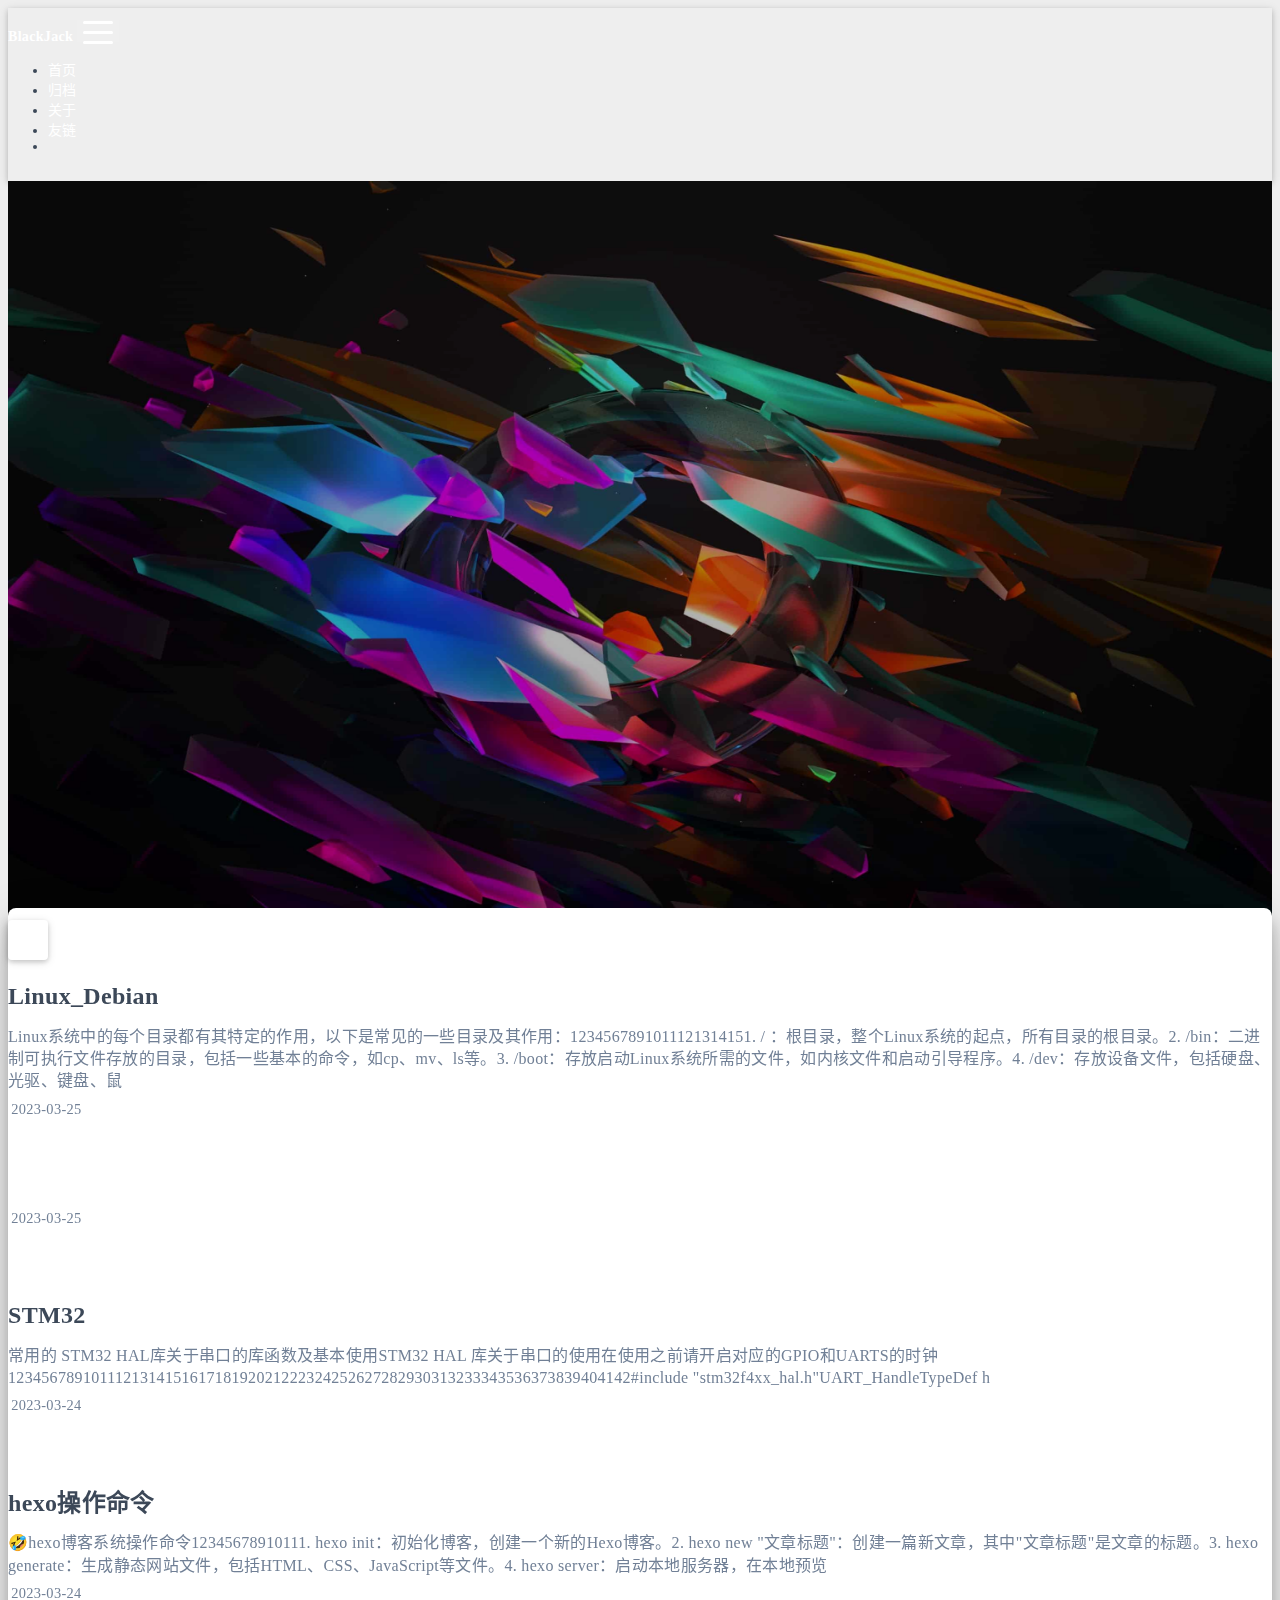
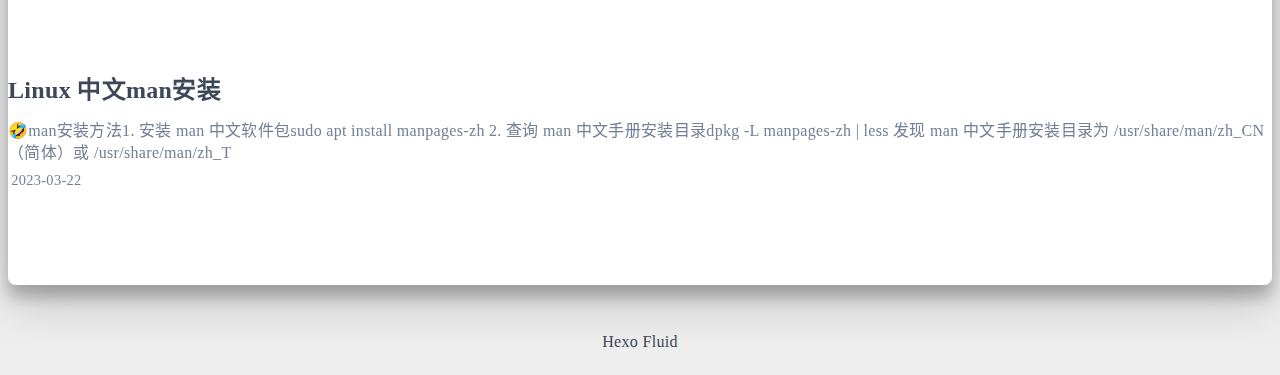
<file: index.html>
<!DOCTYPE html>
<html lang="zh-CN" data-default-color-scheme=auto>



<head>
  <meta charset="UTF-8">
  <link rel="apple-touch-icon" sizes="76x76" href="/img/fluid.png">
  <link rel="icon" href="/img/fluid.png">
  <meta name="viewport" content="width=device-width, initial-scale=1.0, maximum-scale=5.0, shrink-to-fit=no">
  <meta http-equiv="x-ua-compatible" content="ie=edge">
  
  <meta name="theme-color" content="#2f4154">
  <meta name="author" content="XiaoHei">
  <meta name="keywords" content="BlackJack-Blog">
  
    <meta name="description" content="一切都会逝去，只有死神永生_">
<meta property="og:type" content="website">
<meta property="og:title" content="BlackJack-Blog">
<meta property="og:url" content="https://bzxhnb.github.io/index.html">
<meta property="og:site_name" content="BlackJack-Blog">
<meta property="og:description" content="一切都会逝去，只有死神永生_">
<meta property="og:locale" content="zh_CN">
<meta property="article:author" content="XiaoHei">
<meta property="article:tag" content="BlackJack-Blog">
<meta name="twitter:card" content="summary_large_image">
  
  
    <meta name="referrer" content="no-referrer-when-downgrade">
  
  
  <title>BlackJack-Blog</title>

  <link  rel="stylesheet" href="https://lib.baomitu.com/twitter-bootstrap/4.6.1/css/bootstrap.min.css" />





<!-- 主题依赖的图标库，不要自行修改 -->
<!-- Do not modify the link that theme dependent icons -->

<link rel="stylesheet" href="//at.alicdn.com/t/font_1749284_hj8rtnfg7um.css">



<link rel="stylesheet" href="//at.alicdn.com/t/font_1736178_lbnruvf0jn.css">


<link  rel="stylesheet" href="/css/main.css" />


  <link id="highlight-css" rel="stylesheet" href="/css/highlight.css" />
  
    <link id="highlight-css-dark" rel="stylesheet" href="/css/highlight-dark.css" />
  




  <script id="fluid-configs">
    var Fluid = window.Fluid || {};
    Fluid.ctx = Object.assign({}, Fluid.ctx)
    var CONFIG = {"hostname":"bzxhnb.github.io","root":"/","version":"1.9.4","typing":{"enable":true,"typeSpeed":70,"cursorChar":"_","loop":false,"scope":[]},"anchorjs":{"enable":true,"element":"h1,h2,h3,h4,h5,h6","placement":"left","visible":"hover","icon":""},"progressbar":{"enable":true,"height_px":3,"color":"#29d","options":{"showSpinner":false,"trickleSpeed":100}},"code_language":{"enable":true,"default":"TEXT"},"copy_btn":true,"image_caption":{"enable":true},"image_zoom":{"enable":true,"img_url_replace":["",""]},"toc":{"enable":true,"placement":"right","headingSelector":"h1,h2,h3,h4,h5,h6","collapseDepth":0},"lazyload":{"enable":true,"loading_img":"/img/loading.gif","onlypost":false,"offset_factor":2},"web_analytics":{"enable":false,"follow_dnt":true,"baidu":null,"google":null,"gtag":null,"tencent":{"sid":null,"cid":null},"woyaola":null,"cnzz":null,"leancloud":{"app_id":null,"app_key":null,"server_url":null,"path":"window.location.pathname","ignore_local":false}},"search_path":"/local-search.xml"};

    if (CONFIG.web_analytics.follow_dnt) {
      var dntVal = navigator.doNotTrack || window.doNotTrack || navigator.msDoNotTrack;
      Fluid.ctx.dnt = dntVal && (dntVal.startsWith('1') || dntVal.startsWith('yes') || dntVal.startsWith('on'));
    }
  </script>
  <script  src="/js/utils.js" ></script>
  <script  src="/js/color-schema.js" ></script>
  


  
<meta name="generator" content="Hexo 6.3.0"></head>


<body>
  

  <header>
    

<div class="header-inner" style="height: 100vh;">
  <nav id="navbar" class="navbar fixed-top  navbar-expand-lg navbar-dark scrolling-navbar">
  <div class="container">
    <a class="navbar-brand" href="/">
      <strong>BlackJack</strong>
    </a>

    <button id="navbar-toggler-btn" class="navbar-toggler" type="button" data-toggle="collapse"
            data-target="#navbarSupportedContent"
            aria-controls="navbarSupportedContent" aria-expanded="false" aria-label="Toggle navigation">
      <div class="animated-icon"><span></span><span></span><span></span></div>
    </button>

    <!-- Collapsible content -->
    <div class="collapse navbar-collapse" id="navbarSupportedContent">
      <ul class="navbar-nav ml-auto text-center">
        
          
          
          
          
            <li class="nav-item">
              <a class="nav-link" href="/">
                <i class="iconfont icon-home-fill"></i>
                <span>首页</span>
              </a>
            </li>
          
        
          
          
          
          
            <li class="nav-item">
              <a class="nav-link" href="/archives/">
                <i class="iconfont icon-archive-fill"></i>
                <span>归档</span>
              </a>
            </li>
          
        
          
          
          
          
            <li class="nav-item">
              <a class="nav-link" href="/about/">
                <i class="iconfont icon-user-fill"></i>
                <span>关于</span>
              </a>
            </li>
          
        
          
          
          
          
            <li class="nav-item">
              <a class="nav-link" href="/links/">
                <i class="iconfont icon-link-fill"></i>
                <span>友链</span>
              </a>
            </li>
          
        
        
        
          <li class="nav-item" id="color-toggle-btn">
            <a class="nav-link" target="_self" href="javascript:;" aria-label="Color Toggle">
              <i class="iconfont icon-dark" id="color-toggle-icon"></i>
            </a>
          </li>
        
      </ul>
    </div>
  </div>
</nav>

  

<div id="banner" class="banner" parallax=true
     style="background: url('/img/default.png') no-repeat center center; background-size: cover;">
  <div class="full-bg-img">
    <div class="mask flex-center" style="background-color: rgba(0, 0, 0, 0.3)">
      <div class="banner-text text-center fade-in-up">
        <div class="h2">
          
            <span id="subtitle" data-typed-text="一切都会逝去，只有死神永生"></span>
          
        </div>

        
      </div>

      
        <div class="scroll-down-bar">
          <i class="iconfont icon-arrowdown"></i>
        </div>
      
    </div>
  </div>
</div>

</div>

  </header>

  <main>
    
      <div class="container nopadding-x-md">
        <div id="board"
          style="margin-top: 0">
          
          <div class="container">
            <div class="row">
              <div class="col-12 col-md-10 m-auto">
                


  <div class="row mx-auto index-card">
    
    
    <article class="col-12 col-md-12 mx-auto index-info">
      <h1 class="index-header">
        
        <a href="/2023/03/25/Linux-Debian/" target="_self">
          Linux_Debian
        </a>
      </h1>

      
      <a class="index-excerpt index-excerpt__noimg" href="/2023/03/25/Linux-Debian/" target="_self">
        <div>
          Linux系统中的每个目录都有其特定的作用，以下是常见的一些目录及其作用：1234567891011121314151.  / ：根目录，整个Linux系统的起点，所有目录的根目录。2. /bin：二进制可执行文件存放的目录，包括一些基本的命令，如cp、mv、ls等。3. /boot：存放启动Linux系统所需的文件，如内核文件和启动引导程序。4. /dev：存放设备文件，包括硬盘、光驱、键盘、鼠
        </div>
      </a>

      <div class="index-btm post-metas">
        
          <div class="post-meta mr-3">
            <i class="iconfont icon-date"></i>
            <time datetime="2023-03-25 17:05" pubdate>
              2023-03-25
            </time>
          </div>
        
        
        
      </div>
    </article>
  </div>

  <div class="row mx-auto index-card">
    
    
    <article class="col-12 col-md-12 mx-auto index-info">
      <h1 class="index-header">
        
        <a href="/2023/03/25/Untitled-1/" target="_self">
          
        </a>
      </h1>

      
      <a class="index-excerpt index-excerpt__noimg" href="/2023/03/25/Untitled-1/" target="_self">
        <div>
          
        </div>
      </a>

      <div class="index-btm post-metas">
        
          <div class="post-meta mr-3">
            <i class="iconfont icon-date"></i>
            <time datetime="2023-03-25 00:07" pubdate>
              2023-03-25
            </time>
          </div>
        
        
        
      </div>
    </article>
  </div>

  <div class="row mx-auto index-card">
    
    
    <article class="col-12 col-md-12 mx-auto index-info">
      <h1 class="index-header">
        
        <a href="/2023/03/24/STM32/" target="_self">
          STM32
        </a>
      </h1>

      
      <a class="index-excerpt index-excerpt__noimg" href="/2023/03/24/STM32/" target="_self">
        <div>
          常用的 STM32 HAL库关于串口的库函数及基本使用STM32 HAL 库关于串口的使用在使用之前请开启对应的GPIO和UARTS的时钟123456789101112131415161718192021222324252627282930313233343536373839404142#include &quot;stm32f4xx_hal.h&quot;UART_HandleTypeDef h
        </div>
      </a>

      <div class="index-btm post-metas">
        
          <div class="post-meta mr-3">
            <i class="iconfont icon-date"></i>
            <time datetime="2023-03-24 23:54" pubdate>
              2023-03-24
            </time>
          </div>
        
        
        
      </div>
    </article>
  </div>

  <div class="row mx-auto index-card">
    
    
    <article class="col-12 col-md-12 mx-auto index-info">
      <h1 class="index-header">
        
        <a href="/2023/03/24/hexo%E6%93%8D%E4%BD%9C%E5%91%BD%E4%BB%A4/" target="_self">
          hexo操作命令
        </a>
      </h1>

      
      <a class="index-excerpt index-excerpt__noimg" href="/2023/03/24/hexo%E6%93%8D%E4%BD%9C%E5%91%BD%E4%BB%A4/" target="_self">
        <div>
          🤣hexo博客系统操作命令12345678910111. hexo init：初始化博客，创建一个新的Hexo博客。2. hexo new &quot;文章标题&quot;：创建一篇新文章，其中&quot;文章标题&quot;是文章的标题。3. hexo generate：生成静态网站文件，包括HTML、CSS、JavaScript等文件。4. hexo server：启动本地服务器，在本地预览
        </div>
      </a>

      <div class="index-btm post-metas">
        
          <div class="post-meta mr-3">
            <i class="iconfont icon-date"></i>
            <time datetime="2023-03-24 23:28" pubdate>
              2023-03-24
            </time>
          </div>
        
        
        
      </div>
    </article>
  </div>

  <div class="row mx-auto index-card">
    
    
    <article class="col-12 col-md-12 mx-auto index-info">
      <h1 class="index-header">
        
        <a href="/2023/03/22/cman/" target="_self">
          Linux 中文man安装
        </a>
      </h1>

      
      <a class="index-excerpt index-excerpt__noimg" href="/2023/03/22/cman/" target="_self">
        <div>
          🤣man安装方法1. 安装 man 中文软件包sudo apt install manpages-zh 2. 查询 man 中文手册安装目录dpkg -L manpages-zh | less 发现 man 中文手册安装目录为 &#x2F;usr&#x2F;share&#x2F;man&#x2F;zh_CN（简体）或 &#x2F;usr&#x2F;share&#x2F;man&#x2F;zh_T
        </div>
      </a>

      <div class="index-btm post-metas">
        
          <div class="post-meta mr-3">
            <i class="iconfont icon-date"></i>
            <time datetime="2023-03-22 20:48" pubdate>
              2023-03-22
            </time>
          </div>
        
        
        
      </div>
    </article>
  </div>





              </div>
            </div>
          </div>
        </div>
      </div>
    

    
      <a id="scroll-top-button" aria-label="TOP" href="#" role="button">
        <i class="iconfont icon-arrowup" aria-hidden="true"></i>
      </a>
    

    

    
  </main>

  <footer>
    <div class="footer-inner">
  
    <div class="footer-content">
       <a href="https://hexo.io" target="_blank" rel="nofollow noopener"><span>Hexo</span></a> <i class="iconfont icon-love"></i> <a href="https://github.com/fluid-dev/hexo-theme-fluid" target="_blank" rel="nofollow noopener"><span>Fluid</span></a> 
    </div>
  
  
    <div class="statistics">
  
  

  
    
      <span id="busuanzi_container_site_pv" style="display: none">
        总访问量 
        <span id="busuanzi_value_site_pv"></span>
         次
      </span>
    
    
      <span id="busuanzi_container_site_uv" style="display: none">
        总访客数 
        <span id="busuanzi_value_site_uv"></span>
         人
      </span>
    
    
  
</div>

  
  
  
</div>

  </footer>

  <!-- Scripts -->
  
  <script  src="https://lib.baomitu.com/nprogress/0.2.0/nprogress.min.js" ></script>
  <link  rel="stylesheet" href="https://lib.baomitu.com/nprogress/0.2.0/nprogress.min.css" />

  <script>
    NProgress.configure({"showSpinner":false,"trickleSpeed":100})
    NProgress.start()
    window.addEventListener('load', function() {
      NProgress.done();
    })
  </script>


<script  src="https://lib.baomitu.com/jquery/3.6.0/jquery.min.js" ></script>
<script  src="https://lib.baomitu.com/twitter-bootstrap/4.6.1/js/bootstrap.min.js" ></script>
<script  src="/js/events.js" ></script>
<script  src="/js/plugins.js" ></script>


  <script  src="https://lib.baomitu.com/typed.js/2.0.12/typed.min.js" ></script>
  <script>
    (function (window, document) {
      var typing = Fluid.plugins.typing;
      var subtitle = document.getElementById('subtitle');
      if (!subtitle || !typing) {
        return;
      }
      var text = subtitle.getAttribute('data-typed-text');
      
        typing(text);
      
    })(window, document);
  </script>




  
    <script  src="/js/img-lazyload.js" ></script>
  




  <script defer src="https://busuanzi.ibruce.info/busuanzi/2.3/busuanzi.pure.mini.js" ></script>





<!-- 主题的启动项，将它保持在最底部 -->
<!-- the boot of the theme, keep it at the bottom -->
<script  src="/js/boot.js" ></script>


  

  <noscript>
    <div class="noscript-warning">博客在允许 JavaScript 运行的环境下浏览效果更佳</div>
  </noscript>
</body>
</html>
</file>
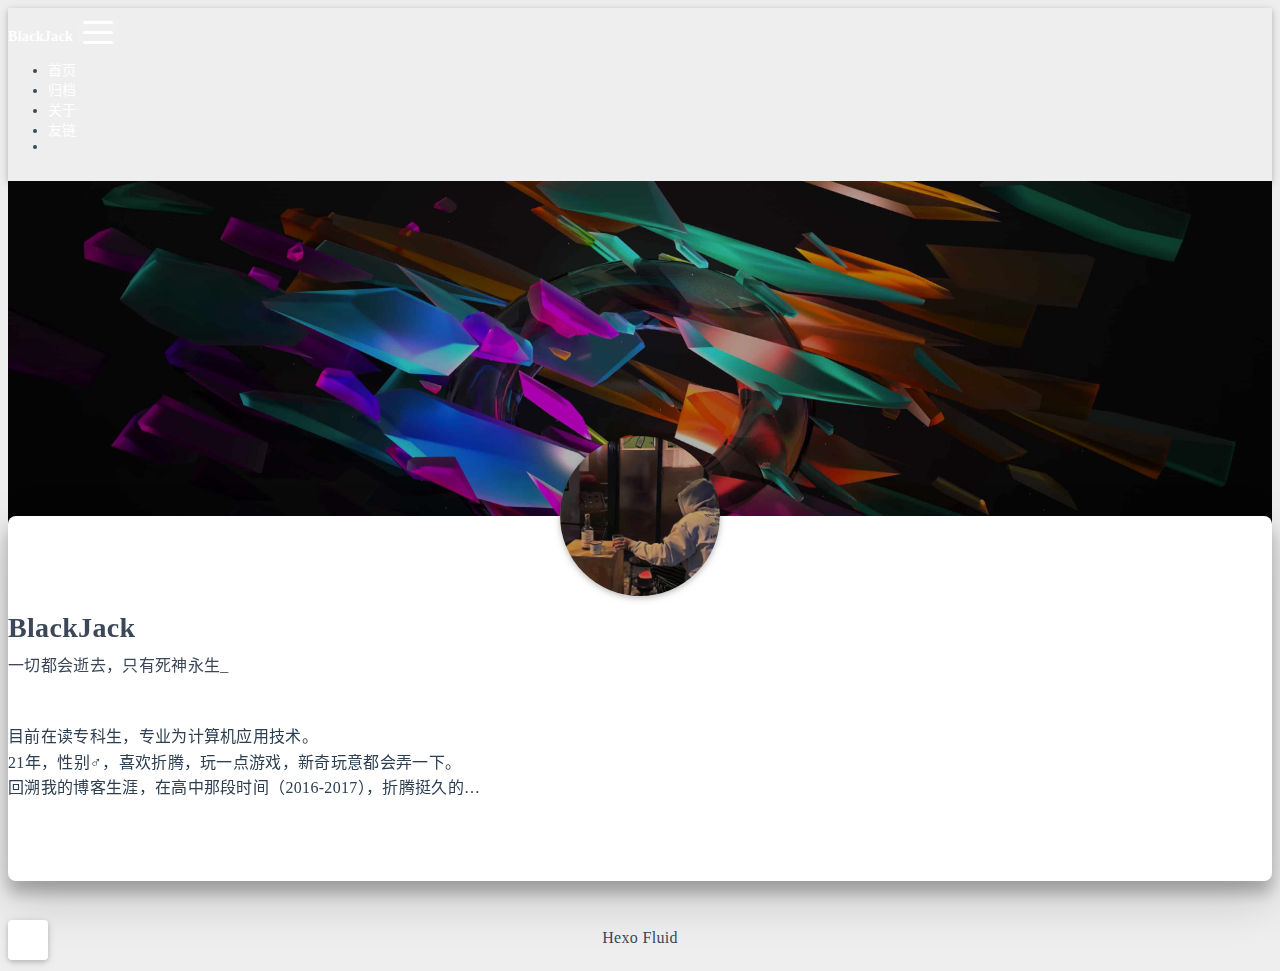
<file: about/index.html>
<!DOCTYPE html>
<html lang="zh-CN" data-default-color-scheme=auto>



<head>
  <meta charset="UTF-8">
  <link rel="apple-touch-icon" sizes="76x76" href="/img/fluid.png">
  <link rel="icon" href="/img/fluid.png">
  <meta name="viewport" content="width=device-width, initial-scale=1.0, maximum-scale=5.0, shrink-to-fit=no">
  <meta http-equiv="x-ua-compatible" content="ie=edge">
  
  <meta name="theme-color" content="#2f4154">
  <meta name="author" content="XiaoHei">
  <meta name="keywords" content="BlackJack-Blog">
  
    <meta name="description" content="目前在读专科生，专业为计算机应用技术。21年，性别♂，喜欢折腾，玩一点游戏，新奇玩意都会弄一下。回溯我的博客生涯，在高中那段时间（2016-2017），折腾挺久的…">
<meta property="og:type" content="website">
<meta property="og:title" content="关于">
<meta property="og:url" content="https://bzxhnb.github.io/about/index.html">
<meta property="og:site_name" content="BlackJack-Blog">
<meta property="og:description" content="目前在读专科生，专业为计算机应用技术。21年，性别♂，喜欢折腾，玩一点游戏，新奇玩意都会弄一下。回溯我的博客生涯，在高中那段时间（2016-2017），折腾挺久的…">
<meta property="og:locale" content="zh_CN">
<meta property="article:published_time" content="2023-03-22T14:04:49.000Z">
<meta property="article:modified_time" content="2023-03-23T10:44:05.177Z">
<meta property="article:author" content="XiaoHei">
<meta property="article:tag" content="BlackJack-Blog">
<meta name="twitter:card" content="summary_large_image">
  
  
    <meta name="referrer" content="no-referrer-when-downgrade">
  
  
  <title>关于 - BlackJack-Blog</title>

  <link  rel="stylesheet" href="https://lib.baomitu.com/twitter-bootstrap/4.6.1/css/bootstrap.min.css" />



  <link  rel="stylesheet" href="https://lib.baomitu.com/github-markdown-css/4.0.0/github-markdown.min.css" />

  <link  rel="stylesheet" href="https://lib.baomitu.com/hint.css/2.7.0/hint.min.css" />

  <link  rel="stylesheet" href="https://lib.baomitu.com/fancybox/3.5.7/jquery.fancybox.min.css" />



<!-- 主题依赖的图标库，不要自行修改 -->
<!-- Do not modify the link that theme dependent icons -->

<link rel="stylesheet" href="//at.alicdn.com/t/font_1749284_hj8rtnfg7um.css">



<link rel="stylesheet" href="//at.alicdn.com/t/font_1736178_lbnruvf0jn.css">


<link  rel="stylesheet" href="/css/main.css" />


  <link id="highlight-css" rel="stylesheet" href="/css/highlight.css" />
  
    <link id="highlight-css-dark" rel="stylesheet" href="/css/highlight-dark.css" />
  




  <script id="fluid-configs">
    var Fluid = window.Fluid || {};
    Fluid.ctx = Object.assign({}, Fluid.ctx)
    var CONFIG = {"hostname":"bzxhnb.github.io","root":"/","version":"1.9.4","typing":{"enable":true,"typeSpeed":70,"cursorChar":"_","loop":false,"scope":[]},"anchorjs":{"enable":true,"element":"h1,h2,h3,h4,h5,h6","placement":"left","visible":"hover","icon":""},"progressbar":{"enable":true,"height_px":3,"color":"#29d","options":{"showSpinner":false,"trickleSpeed":100}},"code_language":{"enable":true,"default":"TEXT"},"copy_btn":true,"image_caption":{"enable":true},"image_zoom":{"enable":true,"img_url_replace":["",""]},"toc":{"enable":true,"placement":"right","headingSelector":"h1,h2,h3,h4,h5,h6","collapseDepth":0},"lazyload":{"enable":true,"loading_img":"/img/loading.gif","onlypost":false,"offset_factor":2},"web_analytics":{"enable":false,"follow_dnt":true,"baidu":null,"google":null,"gtag":null,"tencent":{"sid":null,"cid":null},"woyaola":null,"cnzz":null,"leancloud":{"app_id":null,"app_key":null,"server_url":null,"path":"window.location.pathname","ignore_local":false}},"search_path":"/local-search.xml"};

    if (CONFIG.web_analytics.follow_dnt) {
      var dntVal = navigator.doNotTrack || window.doNotTrack || navigator.msDoNotTrack;
      Fluid.ctx.dnt = dntVal && (dntVal.startsWith('1') || dntVal.startsWith('yes') || dntVal.startsWith('on'));
    }
  </script>
  <script  src="/js/utils.js" ></script>
  <script  src="/js/color-schema.js" ></script>
  


  
<meta name="generator" content="Hexo 6.3.0"></head>


<body>
  

  <header>
    

<div class="header-inner" style="height: 60vh;">
  <nav id="navbar" class="navbar fixed-top  navbar-expand-lg navbar-dark scrolling-navbar">
  <div class="container">
    <a class="navbar-brand" href="/">
      <strong>BlackJack</strong>
    </a>

    <button id="navbar-toggler-btn" class="navbar-toggler" type="button" data-toggle="collapse"
            data-target="#navbarSupportedContent"
            aria-controls="navbarSupportedContent" aria-expanded="false" aria-label="Toggle navigation">
      <div class="animated-icon"><span></span><span></span><span></span></div>
    </button>

    <!-- Collapsible content -->
    <div class="collapse navbar-collapse" id="navbarSupportedContent">
      <ul class="navbar-nav ml-auto text-center">
        
          
          
          
          
            <li class="nav-item">
              <a class="nav-link" href="/">
                <i class="iconfont icon-home-fill"></i>
                <span>首页</span>
              </a>
            </li>
          
        
          
          
          
          
            <li class="nav-item">
              <a class="nav-link" href="/archives/">
                <i class="iconfont icon-archive-fill"></i>
                <span>归档</span>
              </a>
            </li>
          
        
          
          
          
          
            <li class="nav-item">
              <a class="nav-link" href="/about/">
                <i class="iconfont icon-user-fill"></i>
                <span>关于</span>
              </a>
            </li>
          
        
          
          
          
          
            <li class="nav-item">
              <a class="nav-link" href="/links/">
                <i class="iconfont icon-link-fill"></i>
                <span>友链</span>
              </a>
            </li>
          
        
        
        
          <li class="nav-item" id="color-toggle-btn">
            <a class="nav-link" target="_self" href="javascript:;" aria-label="Color Toggle">
              <i class="iconfont icon-dark" id="color-toggle-icon"></i>
            </a>
          </li>
        
      </ul>
    </div>
  </div>
</nav>

  

<div id="banner" class="banner" parallax=true
     style="background: url('/img/default.png') no-repeat center center; background-size: cover;">
  <div class="full-bg-img">
    <div class="mask flex-center" style="background-color: rgba(0, 0, 0, 0.3)">
      <div class="banner-text text-center fade-in-up">
        <div class="h2">
          
            <span id="subtitle" data-typed-text="关于"></span>
          
        </div>

        
      </div>

      
    </div>
  </div>
</div>

</div>

  </header>

  <main>
    
      <div class="container nopadding-x-md">
        <div id="board"
          >
          
            <div class="about-avatar">
              <img src="/img/avatar.png" srcset="/img/loading.gif" lazyload class="img-fluid" alt="avatar">
            </div>
          
          <div class="container">
            <div class="row">
              <div class="col-12 col-md-10 m-auto">
                

<div class="text-center">
  <div class="about-info">
    <div class="about-name">BlackJack</div>
    <div class="about-intro">一切都会逝去，只有死神永生_</div>
    <div class="about-icons">
      
        
        
        
        <a href=https://github.com/bzxhnb class="
           hint--bottom hint--rounded"
           aria-label=GitHub
           target="_blank"
        >
          <i class="iconfont icon-github-fill" aria-hidden="true"></i>
          
        </a>
      
        
        
        
        <a  class="qr-trigger
           "
           
           target="_self"
        >
          <i class="iconfont icon-wechat-fill" aria-hidden="true"></i>
          
            <img class="qr-img" src="/img/favicon.png" srcset="/img/loading.gif" lazyload alt="qrcode" />
          
        </a>
      
    </div>
  </div>
</div>

<article class="about-content page-content mt-5">
  <div class="markdown-body">
    <p>目前在读专科生，专业为计算机应用技术。<br>21年，性别♂，喜欢折腾，玩一点游戏，新奇玩意都会弄一下。<br>回溯我的博客生涯，在高中那段时间（2016-2017），折腾挺久的…</p>

  </div>

  
</article>





  



  



  



  



  





              </div>
            </div>
          </div>
        </div>
      </div>
    

    
      <a id="scroll-top-button" aria-label="TOP" href="#" role="button">
        <i class="iconfont icon-arrowup" aria-hidden="true"></i>
      </a>
    

    

    
  </main>

  <footer>
    <div class="footer-inner">
  
    <div class="footer-content">
       <a href="https://hexo.io" target="_blank" rel="nofollow noopener"><span>Hexo</span></a> <i class="iconfont icon-love"></i> <a href="https://github.com/fluid-dev/hexo-theme-fluid" target="_blank" rel="nofollow noopener"><span>Fluid</span></a> 
    </div>
  
  
    <div class="statistics">
  
  

  
    
      <span id="busuanzi_container_site_pv" style="display: none">
        总访问量 
        <span id="busuanzi_value_site_pv"></span>
         次
      </span>
    
    
      <span id="busuanzi_container_site_uv" style="display: none">
        总访客数 
        <span id="busuanzi_value_site_uv"></span>
         人
      </span>
    
    
  
</div>

  
  
  
</div>

  </footer>

  <!-- Scripts -->
  
  <script  src="https://lib.baomitu.com/nprogress/0.2.0/nprogress.min.js" ></script>
  <link  rel="stylesheet" href="https://lib.baomitu.com/nprogress/0.2.0/nprogress.min.css" />

  <script>
    NProgress.configure({"showSpinner":false,"trickleSpeed":100})
    NProgress.start()
    window.addEventListener('load', function() {
      NProgress.done();
    })
  </script>


<script  src="https://lib.baomitu.com/jquery/3.6.0/jquery.min.js" ></script>
<script  src="https://lib.baomitu.com/twitter-bootstrap/4.6.1/js/bootstrap.min.js" ></script>
<script  src="/js/events.js" ></script>
<script  src="/js/plugins.js" ></script>


  <script  src="https://lib.baomitu.com/typed.js/2.0.12/typed.min.js" ></script>
  <script>
    (function (window, document) {
      var typing = Fluid.plugins.typing;
      var subtitle = document.getElementById('subtitle');
      if (!subtitle || !typing) {
        return;
      }
      var text = subtitle.getAttribute('data-typed-text');
      
        typing(text);
      
    })(window, document);
  </script>




  
    <script  src="/js/img-lazyload.js" ></script>
  




  <script src=https://lib.baomitu.com/clipboard.js/2.0.11/clipboard.min.js></script>

  <script>Fluid.plugins.codeWidget();</script>


  
<script>
  Fluid.utils.createScript('https://lib.baomitu.com/anchor-js/4.3.1/anchor.min.js', function() {
    window.anchors.options = {
      placement: CONFIG.anchorjs.placement,
      visible  : CONFIG.anchorjs.visible
    };
    if (CONFIG.anchorjs.icon) {
      window.anchors.options.icon = CONFIG.anchorjs.icon;
    }
    var el = (CONFIG.anchorjs.element || 'h1,h2,h3,h4,h5,h6').split(',');
    var res = [];
    for (var item of el) {
      res.push('.markdown-body > ' + item.trim());
    }
    if (CONFIG.anchorjs.placement === 'left') {
      window.anchors.options.class = 'anchorjs-link-left';
    }
    window.anchors.add(res.join(', '));

    Fluid.events.registerRefreshCallback(function() {
      if ('anchors' in window) {
        anchors.removeAll();
        var el = (CONFIG.anchorjs.element || 'h1,h2,h3,h4,h5,h6').split(',');
        var res = [];
        for (var item of el) {
          res.push('.markdown-body > ' + item.trim());
        }
        if (CONFIG.anchorjs.placement === 'left') {
          anchors.options.class = 'anchorjs-link-left';
        }
        anchors.add(res.join(', '));
      }
    });
  });
</script>


  
<script>
  Fluid.utils.createScript('https://lib.baomitu.com/fancybox/3.5.7/jquery.fancybox.min.js', function() {
    Fluid.plugins.fancyBox();
  });
</script>


  <script>Fluid.plugins.imageCaption();</script>

  <script defer src="https://busuanzi.ibruce.info/busuanzi/2.3/busuanzi.pure.mini.js" ></script>





<!-- 主题的启动项，将它保持在最底部 -->
<!-- the boot of the theme, keep it at the bottom -->
<script  src="/js/boot.js" ></script>


  

  <noscript>
    <div class="noscript-warning">博客在允许 JavaScript 运行的环境下浏览效果更佳</div>
  </noscript>
</body>
</html>
</file>
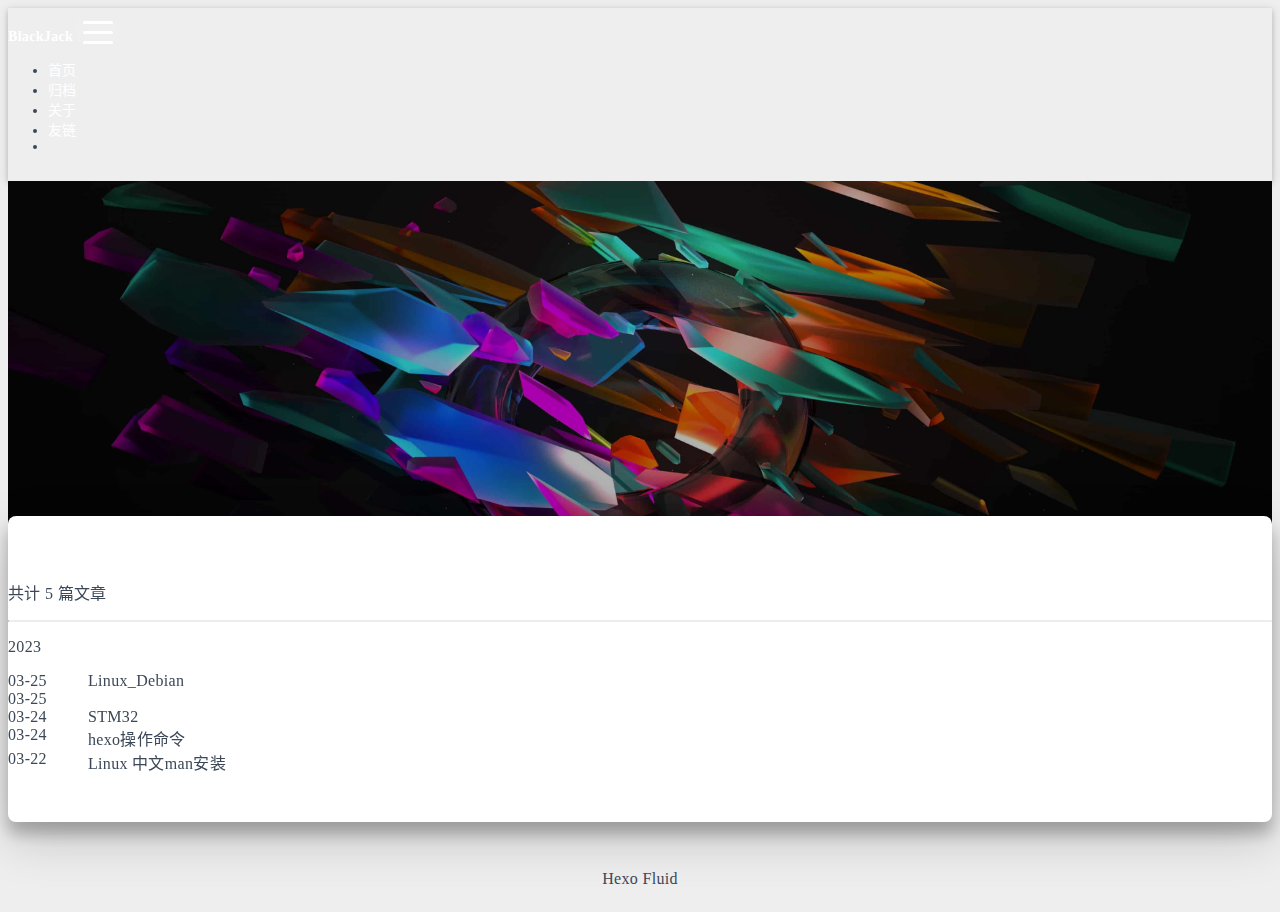
<file: archives/index.html>
<!DOCTYPE html>
<html lang="zh-CN" data-default-color-scheme=auto>



<head>
  <meta charset="UTF-8">
  <link rel="apple-touch-icon" sizes="76x76" href="/img/fluid.png">
  <link rel="icon" href="/img/fluid.png">
  <meta name="viewport" content="width=device-width, initial-scale=1.0, maximum-scale=5.0, shrink-to-fit=no">
  <meta http-equiv="x-ua-compatible" content="ie=edge">
  
  <meta name="theme-color" content="#2f4154">
  <meta name="author" content="XiaoHei">
  <meta name="keywords" content="BlackJack-Blog">
  
    <meta name="description" content="一切都会逝去，只有死神永生_">
<meta property="og:type" content="website">
<meta property="og:title" content="归档">
<meta property="og:url" content="https://bzxhnb.github.io/archives/index.html">
<meta property="og:site_name" content="BlackJack-Blog">
<meta property="og:description" content="一切都会逝去，只有死神永生_">
<meta property="og:locale" content="zh_CN">
<meta property="article:author" content="XiaoHei">
<meta property="article:tag" content="BlackJack-Blog">
<meta name="twitter:card" content="summary_large_image">
  
  
    <meta name="referrer" content="no-referrer-when-downgrade">
  
  
  <title>归档 - BlackJack-Blog</title>

  <link  rel="stylesheet" href="https://lib.baomitu.com/twitter-bootstrap/4.6.1/css/bootstrap.min.css" />





<!-- 主题依赖的图标库，不要自行修改 -->
<!-- Do not modify the link that theme dependent icons -->

<link rel="stylesheet" href="//at.alicdn.com/t/font_1749284_hj8rtnfg7um.css">



<link rel="stylesheet" href="//at.alicdn.com/t/font_1736178_lbnruvf0jn.css">


<link  rel="stylesheet" href="/css/main.css" />


  <link id="highlight-css" rel="stylesheet" href="/css/highlight.css" />
  
    <link id="highlight-css-dark" rel="stylesheet" href="/css/highlight-dark.css" />
  




  <script id="fluid-configs">
    var Fluid = window.Fluid || {};
    Fluid.ctx = Object.assign({}, Fluid.ctx)
    var CONFIG = {"hostname":"bzxhnb.github.io","root":"/","version":"1.9.4","typing":{"enable":true,"typeSpeed":70,"cursorChar":"_","loop":false,"scope":[]},"anchorjs":{"enable":true,"element":"h1,h2,h3,h4,h5,h6","placement":"left","visible":"hover","icon":""},"progressbar":{"enable":true,"height_px":3,"color":"#29d","options":{"showSpinner":false,"trickleSpeed":100}},"code_language":{"enable":true,"default":"TEXT"},"copy_btn":true,"image_caption":{"enable":true},"image_zoom":{"enable":true,"img_url_replace":["",""]},"toc":{"enable":true,"placement":"right","headingSelector":"h1,h2,h3,h4,h5,h6","collapseDepth":0},"lazyload":{"enable":true,"loading_img":"/img/loading.gif","onlypost":false,"offset_factor":2},"web_analytics":{"enable":false,"follow_dnt":true,"baidu":null,"google":null,"gtag":null,"tencent":{"sid":null,"cid":null},"woyaola":null,"cnzz":null,"leancloud":{"app_id":null,"app_key":null,"server_url":null,"path":"window.location.pathname","ignore_local":false}},"search_path":"/local-search.xml"};

    if (CONFIG.web_analytics.follow_dnt) {
      var dntVal = navigator.doNotTrack || window.doNotTrack || navigator.msDoNotTrack;
      Fluid.ctx.dnt = dntVal && (dntVal.startsWith('1') || dntVal.startsWith('yes') || dntVal.startsWith('on'));
    }
  </script>
  <script  src="/js/utils.js" ></script>
  <script  src="/js/color-schema.js" ></script>
  


  
<meta name="generator" content="Hexo 6.3.0"></head>


<body>
  

  <header>
    

<div class="header-inner" style="height: 60vh;">
  <nav id="navbar" class="navbar fixed-top  navbar-expand-lg navbar-dark scrolling-navbar">
  <div class="container">
    <a class="navbar-brand" href="/">
      <strong>BlackJack</strong>
    </a>

    <button id="navbar-toggler-btn" class="navbar-toggler" type="button" data-toggle="collapse"
            data-target="#navbarSupportedContent"
            aria-controls="navbarSupportedContent" aria-expanded="false" aria-label="Toggle navigation">
      <div class="animated-icon"><span></span><span></span><span></span></div>
    </button>

    <!-- Collapsible content -->
    <div class="collapse navbar-collapse" id="navbarSupportedContent">
      <ul class="navbar-nav ml-auto text-center">
        
          
          
          
          
            <li class="nav-item">
              <a class="nav-link" href="/">
                <i class="iconfont icon-home-fill"></i>
                <span>首页</span>
              </a>
            </li>
          
        
          
          
          
          
            <li class="nav-item">
              <a class="nav-link" href="/archives/">
                <i class="iconfont icon-archive-fill"></i>
                <span>归档</span>
              </a>
            </li>
          
        
          
          
          
          
            <li class="nav-item">
              <a class="nav-link" href="/about/">
                <i class="iconfont icon-user-fill"></i>
                <span>关于</span>
              </a>
            </li>
          
        
          
          
          
          
            <li class="nav-item">
              <a class="nav-link" href="/links/">
                <i class="iconfont icon-link-fill"></i>
                <span>友链</span>
              </a>
            </li>
          
        
        
        
          <li class="nav-item" id="color-toggle-btn">
            <a class="nav-link" target="_self" href="javascript:;" aria-label="Color Toggle">
              <i class="iconfont icon-dark" id="color-toggle-icon"></i>
            </a>
          </li>
        
      </ul>
    </div>
  </div>
</nav>

  

<div id="banner" class="banner" parallax=true
     style="background: url('/img/default.png') no-repeat center center; background-size: cover;">
  <div class="full-bg-img">
    <div class="mask flex-center" style="background-color: rgba(0, 0, 0, 0.3)">
      <div class="banner-text text-center fade-in-up">
        <div class="h2">
          
            <span id="subtitle" data-typed-text="归档"></span>
          
        </div>

        
      </div>

      
    </div>
  </div>
</div>

</div>

  </header>

  <main>
    
      <div class="container nopadding-x-md">
        <div id="board"
          >
          
          <div class="container">
            <div class="row">
              <div class="col-12 col-md-10 m-auto">
                

<div class="list-group">
  <p class="h4">共计 5 篇文章</p>
  <hr>
  
  
    
      
      <p class="h5">2023</p>
    
    <a href="/2023/03/25/Linux-Debian/" class="list-group-item list-group-item-action">
      <time>03-25</time>
      <div class="list-group-item-title">Linux_Debian</div>
    </a>
  
    
    <a href="/2023/03/25/Untitled-1/" class="list-group-item list-group-item-action">
      <time>03-25</time>
      <div class="list-group-item-title"></div>
    </a>
  
    
    <a href="/2023/03/24/STM32/" class="list-group-item list-group-item-action">
      <time>03-24</time>
      <div class="list-group-item-title">STM32</div>
    </a>
  
    
    <a href="/2023/03/24/hexo%E6%93%8D%E4%BD%9C%E5%91%BD%E4%BB%A4/" class="list-group-item list-group-item-action">
      <time>03-24</time>
      <div class="list-group-item-title">hexo操作命令</div>
    </a>
  
    
    <a href="/2023/03/22/cman/" class="list-group-item list-group-item-action">
      <time>03-22</time>
      <div class="list-group-item-title">Linux 中文man安装</div>
    </a>
  
</div>





              </div>
            </div>
          </div>
        </div>
      </div>
    

    
      <a id="scroll-top-button" aria-label="TOP" href="#" role="button">
        <i class="iconfont icon-arrowup" aria-hidden="true"></i>
      </a>
    

    

    
  </main>

  <footer>
    <div class="footer-inner">
  
    <div class="footer-content">
       <a href="https://hexo.io" target="_blank" rel="nofollow noopener"><span>Hexo</span></a> <i class="iconfont icon-love"></i> <a href="https://github.com/fluid-dev/hexo-theme-fluid" target="_blank" rel="nofollow noopener"><span>Fluid</span></a> 
    </div>
  
  
    <div class="statistics">
  
  

  
    
      <span id="busuanzi_container_site_pv" style="display: none">
        总访问量 
        <span id="busuanzi_value_site_pv"></span>
         次
      </span>
    
    
      <span id="busuanzi_container_site_uv" style="display: none">
        总访客数 
        <span id="busuanzi_value_site_uv"></span>
         人
      </span>
    
    
  
</div>

  
  
  
</div>

  </footer>

  <!-- Scripts -->
  
  <script  src="https://lib.baomitu.com/nprogress/0.2.0/nprogress.min.js" ></script>
  <link  rel="stylesheet" href="https://lib.baomitu.com/nprogress/0.2.0/nprogress.min.css" />

  <script>
    NProgress.configure({"showSpinner":false,"trickleSpeed":100})
    NProgress.start()
    window.addEventListener('load', function() {
      NProgress.done();
    })
  </script>


<script  src="https://lib.baomitu.com/jquery/3.6.0/jquery.min.js" ></script>
<script  src="https://lib.baomitu.com/twitter-bootstrap/4.6.1/js/bootstrap.min.js" ></script>
<script  src="/js/events.js" ></script>
<script  src="/js/plugins.js" ></script>


  <script  src="https://lib.baomitu.com/typed.js/2.0.12/typed.min.js" ></script>
  <script>
    (function (window, document) {
      var typing = Fluid.plugins.typing;
      var subtitle = document.getElementById('subtitle');
      if (!subtitle || !typing) {
        return;
      }
      var text = subtitle.getAttribute('data-typed-text');
      
        typing(text);
      
    })(window, document);
  </script>




  
    <script  src="/js/img-lazyload.js" ></script>
  




  <script defer src="https://busuanzi.ibruce.info/busuanzi/2.3/busuanzi.pure.mini.js" ></script>





<!-- 主题的启动项，将它保持在最底部 -->
<!-- the boot of the theme, keep it at the bottom -->
<script  src="/js/boot.js" ></script>


  

  <noscript>
    <div class="noscript-warning">博客在允许 JavaScript 运行的环境下浏览效果更佳</div>
  </noscript>
</body>
</html>
</file>
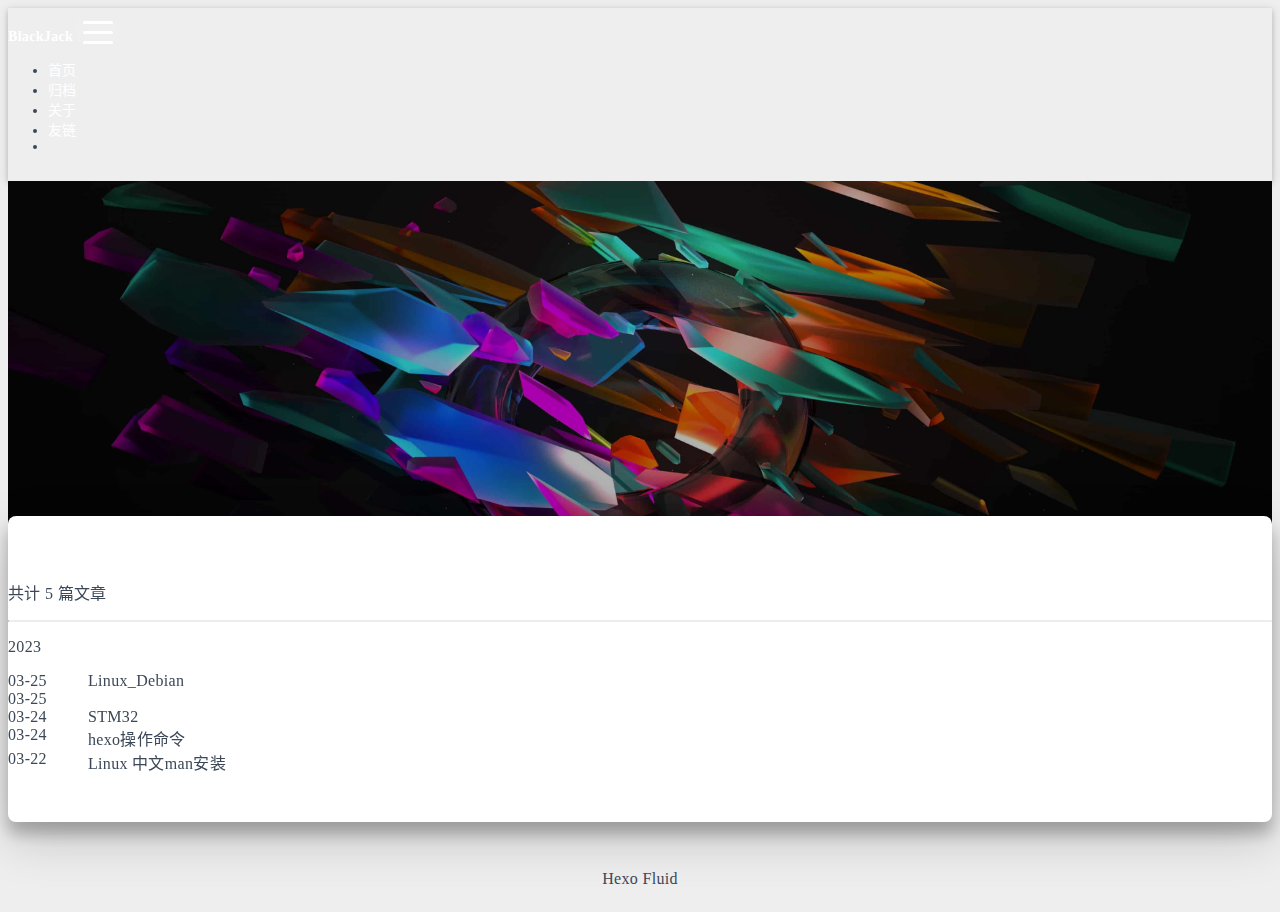
<file: archives/2023/index.html>
<!DOCTYPE html>
<html lang="zh-CN" data-default-color-scheme=auto>



<head>
  <meta charset="UTF-8">
  <link rel="apple-touch-icon" sizes="76x76" href="/img/fluid.png">
  <link rel="icon" href="/img/fluid.png">
  <meta name="viewport" content="width=device-width, initial-scale=1.0, maximum-scale=5.0, shrink-to-fit=no">
  <meta http-equiv="x-ua-compatible" content="ie=edge">
  
  <meta name="theme-color" content="#2f4154">
  <meta name="author" content="XiaoHei">
  <meta name="keywords" content="BlackJack-Blog">
  
    <meta name="description" content="一切都会逝去，只有死神永生_">
<meta property="og:type" content="website">
<meta property="og:title" content="归档">
<meta property="og:url" content="https://bzxhnb.github.io/archives/2023/index.html">
<meta property="og:site_name" content="BlackJack-Blog">
<meta property="og:description" content="一切都会逝去，只有死神永生_">
<meta property="og:locale" content="zh_CN">
<meta property="article:author" content="XiaoHei">
<meta property="article:tag" content="BlackJack-Blog">
<meta name="twitter:card" content="summary_large_image">
  
  
    <meta name="referrer" content="no-referrer-when-downgrade">
  
  
  <title>归档 - BlackJack-Blog</title>

  <link  rel="stylesheet" href="https://lib.baomitu.com/twitter-bootstrap/4.6.1/css/bootstrap.min.css" />





<!-- 主题依赖的图标库，不要自行修改 -->
<!-- Do not modify the link that theme dependent icons -->

<link rel="stylesheet" href="//at.alicdn.com/t/font_1749284_hj8rtnfg7um.css">



<link rel="stylesheet" href="//at.alicdn.com/t/font_1736178_lbnruvf0jn.css">


<link  rel="stylesheet" href="/css/main.css" />


  <link id="highlight-css" rel="stylesheet" href="/css/highlight.css" />
  
    <link id="highlight-css-dark" rel="stylesheet" href="/css/highlight-dark.css" />
  




  <script id="fluid-configs">
    var Fluid = window.Fluid || {};
    Fluid.ctx = Object.assign({}, Fluid.ctx)
    var CONFIG = {"hostname":"bzxhnb.github.io","root":"/","version":"1.9.4","typing":{"enable":true,"typeSpeed":70,"cursorChar":"_","loop":false,"scope":[]},"anchorjs":{"enable":true,"element":"h1,h2,h3,h4,h5,h6","placement":"left","visible":"hover","icon":""},"progressbar":{"enable":true,"height_px":3,"color":"#29d","options":{"showSpinner":false,"trickleSpeed":100}},"code_language":{"enable":true,"default":"TEXT"},"copy_btn":true,"image_caption":{"enable":true},"image_zoom":{"enable":true,"img_url_replace":["",""]},"toc":{"enable":true,"placement":"right","headingSelector":"h1,h2,h3,h4,h5,h6","collapseDepth":0},"lazyload":{"enable":true,"loading_img":"/img/loading.gif","onlypost":false,"offset_factor":2},"web_analytics":{"enable":false,"follow_dnt":true,"baidu":null,"google":null,"gtag":null,"tencent":{"sid":null,"cid":null},"woyaola":null,"cnzz":null,"leancloud":{"app_id":null,"app_key":null,"server_url":null,"path":"window.location.pathname","ignore_local":false}},"search_path":"/local-search.xml"};

    if (CONFIG.web_analytics.follow_dnt) {
      var dntVal = navigator.doNotTrack || window.doNotTrack || navigator.msDoNotTrack;
      Fluid.ctx.dnt = dntVal && (dntVal.startsWith('1') || dntVal.startsWith('yes') || dntVal.startsWith('on'));
    }
  </script>
  <script  src="/js/utils.js" ></script>
  <script  src="/js/color-schema.js" ></script>
  


  
<meta name="generator" content="Hexo 6.3.0"></head>


<body>
  

  <header>
    

<div class="header-inner" style="height: 60vh;">
  <nav id="navbar" class="navbar fixed-top  navbar-expand-lg navbar-dark scrolling-navbar">
  <div class="container">
    <a class="navbar-brand" href="/">
      <strong>BlackJack</strong>
    </a>

    <button id="navbar-toggler-btn" class="navbar-toggler" type="button" data-toggle="collapse"
            data-target="#navbarSupportedContent"
            aria-controls="navbarSupportedContent" aria-expanded="false" aria-label="Toggle navigation">
      <div class="animated-icon"><span></span><span></span><span></span></div>
    </button>

    <!-- Collapsible content -->
    <div class="collapse navbar-collapse" id="navbarSupportedContent">
      <ul class="navbar-nav ml-auto text-center">
        
          
          
          
          
            <li class="nav-item">
              <a class="nav-link" href="/">
                <i class="iconfont icon-home-fill"></i>
                <span>首页</span>
              </a>
            </li>
          
        
          
          
          
          
            <li class="nav-item">
              <a class="nav-link" href="/archives/">
                <i class="iconfont icon-archive-fill"></i>
                <span>归档</span>
              </a>
            </li>
          
        
          
          
          
          
            <li class="nav-item">
              <a class="nav-link" href="/about/">
                <i class="iconfont icon-user-fill"></i>
                <span>关于</span>
              </a>
            </li>
          
        
          
          
          
          
            <li class="nav-item">
              <a class="nav-link" href="/links/">
                <i class="iconfont icon-link-fill"></i>
                <span>友链</span>
              </a>
            </li>
          
        
        
        
          <li class="nav-item" id="color-toggle-btn">
            <a class="nav-link" target="_self" href="javascript:;" aria-label="Color Toggle">
              <i class="iconfont icon-dark" id="color-toggle-icon"></i>
            </a>
          </li>
        
      </ul>
    </div>
  </div>
</nav>

  

<div id="banner" class="banner" parallax=true
     style="background: url('/img/default.png') no-repeat center center; background-size: cover;">
  <div class="full-bg-img">
    <div class="mask flex-center" style="background-color: rgba(0, 0, 0, 0.3)">
      <div class="banner-text text-center fade-in-up">
        <div class="h2">
          
            <span id="subtitle" data-typed-text="归档"></span>
          
        </div>

        
      </div>

      
    </div>
  </div>
</div>

</div>

  </header>

  <main>
    
      <div class="container nopadding-x-md">
        <div id="board"
          >
          
          <div class="container">
            <div class="row">
              <div class="col-12 col-md-10 m-auto">
                

<div class="list-group">
  <p class="h4">共计 5 篇文章</p>
  <hr>
  
  
    
      
      <p class="h5">2023</p>
    
    <a href="/2023/03/25/Linux-Debian/" class="list-group-item list-group-item-action">
      <time>03-25</time>
      <div class="list-group-item-title">Linux_Debian</div>
    </a>
  
    
    <a href="/2023/03/25/Untitled-1/" class="list-group-item list-group-item-action">
      <time>03-25</time>
      <div class="list-group-item-title"></div>
    </a>
  
    
    <a href="/2023/03/24/STM32/" class="list-group-item list-group-item-action">
      <time>03-24</time>
      <div class="list-group-item-title">STM32</div>
    </a>
  
    
    <a href="/2023/03/24/hexo%E6%93%8D%E4%BD%9C%E5%91%BD%E4%BB%A4/" class="list-group-item list-group-item-action">
      <time>03-24</time>
      <div class="list-group-item-title">hexo操作命令</div>
    </a>
  
    
    <a href="/2023/03/22/cman/" class="list-group-item list-group-item-action">
      <time>03-22</time>
      <div class="list-group-item-title">Linux 中文man安装</div>
    </a>
  
</div>





              </div>
            </div>
          </div>
        </div>
      </div>
    

    
      <a id="scroll-top-button" aria-label="TOP" href="#" role="button">
        <i class="iconfont icon-arrowup" aria-hidden="true"></i>
      </a>
    

    

    
  </main>

  <footer>
    <div class="footer-inner">
  
    <div class="footer-content">
       <a href="https://hexo.io" target="_blank" rel="nofollow noopener"><span>Hexo</span></a> <i class="iconfont icon-love"></i> <a href="https://github.com/fluid-dev/hexo-theme-fluid" target="_blank" rel="nofollow noopener"><span>Fluid</span></a> 
    </div>
  
  
    <div class="statistics">
  
  

  
    
      <span id="busuanzi_container_site_pv" style="display: none">
        总访问量 
        <span id="busuanzi_value_site_pv"></span>
         次
      </span>
    
    
      <span id="busuanzi_container_site_uv" style="display: none">
        总访客数 
        <span id="busuanzi_value_site_uv"></span>
         人
      </span>
    
    
  
</div>

  
  
  
</div>

  </footer>

  <!-- Scripts -->
  
  <script  src="https://lib.baomitu.com/nprogress/0.2.0/nprogress.min.js" ></script>
  <link  rel="stylesheet" href="https://lib.baomitu.com/nprogress/0.2.0/nprogress.min.css" />

  <script>
    NProgress.configure({"showSpinner":false,"trickleSpeed":100})
    NProgress.start()
    window.addEventListener('load', function() {
      NProgress.done();
    })
  </script>


<script  src="https://lib.baomitu.com/jquery/3.6.0/jquery.min.js" ></script>
<script  src="https://lib.baomitu.com/twitter-bootstrap/4.6.1/js/bootstrap.min.js" ></script>
<script  src="/js/events.js" ></script>
<script  src="/js/plugins.js" ></script>


  <script  src="https://lib.baomitu.com/typed.js/2.0.12/typed.min.js" ></script>
  <script>
    (function (window, document) {
      var typing = Fluid.plugins.typing;
      var subtitle = document.getElementById('subtitle');
      if (!subtitle || !typing) {
        return;
      }
      var text = subtitle.getAttribute('data-typed-text');
      
        typing(text);
      
    })(window, document);
  </script>




  
    <script  src="/js/img-lazyload.js" ></script>
  




  <script defer src="https://busuanzi.ibruce.info/busuanzi/2.3/busuanzi.pure.mini.js" ></script>





<!-- 主题的启动项，将它保持在最底部 -->
<!-- the boot of the theme, keep it at the bottom -->
<script  src="/js/boot.js" ></script>


  

  <noscript>
    <div class="noscript-warning">博客在允许 JavaScript 运行的环境下浏览效果更佳</div>
  </noscript>
</body>
</html>
</file>
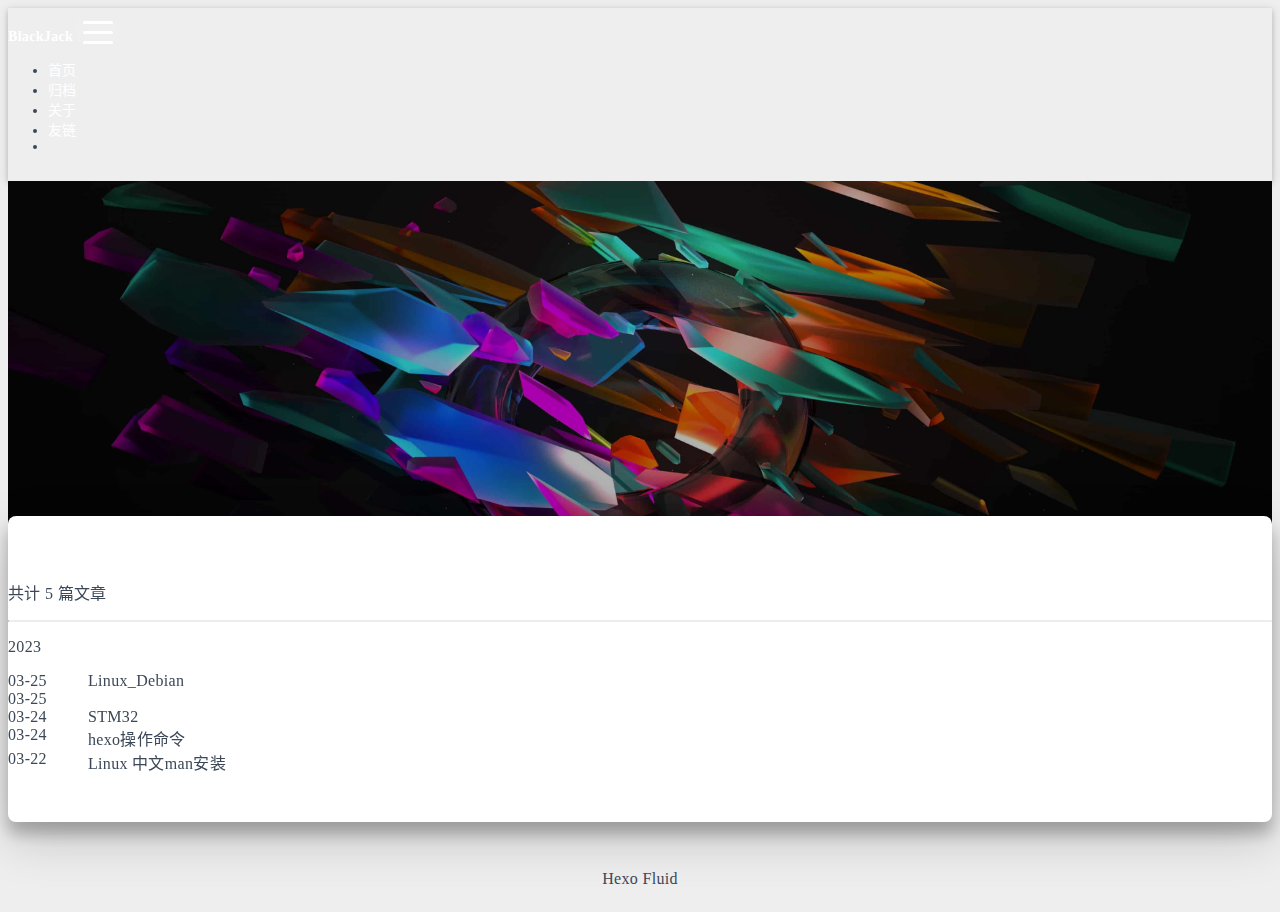
<file: archives/2023/03/index.html>
<!DOCTYPE html>
<html lang="zh-CN" data-default-color-scheme=auto>



<head>
  <meta charset="UTF-8">
  <link rel="apple-touch-icon" sizes="76x76" href="/img/fluid.png">
  <link rel="icon" href="/img/fluid.png">
  <meta name="viewport" content="width=device-width, initial-scale=1.0, maximum-scale=5.0, shrink-to-fit=no">
  <meta http-equiv="x-ua-compatible" content="ie=edge">
  
  <meta name="theme-color" content="#2f4154">
  <meta name="author" content="XiaoHei">
  <meta name="keywords" content="BlackJack-Blog">
  
    <meta name="description" content="一切都会逝去，只有死神永生_">
<meta property="og:type" content="website">
<meta property="og:title" content="归档">
<meta property="og:url" content="https://bzxhnb.github.io/archives/2023/03/index.html">
<meta property="og:site_name" content="BlackJack-Blog">
<meta property="og:description" content="一切都会逝去，只有死神永生_">
<meta property="og:locale" content="zh_CN">
<meta property="article:author" content="XiaoHei">
<meta property="article:tag" content="BlackJack-Blog">
<meta name="twitter:card" content="summary_large_image">
  
  
    <meta name="referrer" content="no-referrer-when-downgrade">
  
  
  <title>归档 - BlackJack-Blog</title>

  <link  rel="stylesheet" href="https://lib.baomitu.com/twitter-bootstrap/4.6.1/css/bootstrap.min.css" />





<!-- 主题依赖的图标库，不要自行修改 -->
<!-- Do not modify the link that theme dependent icons -->

<link rel="stylesheet" href="//at.alicdn.com/t/font_1749284_hj8rtnfg7um.css">



<link rel="stylesheet" href="//at.alicdn.com/t/font_1736178_lbnruvf0jn.css">


<link  rel="stylesheet" href="/css/main.css" />


  <link id="highlight-css" rel="stylesheet" href="/css/highlight.css" />
  
    <link id="highlight-css-dark" rel="stylesheet" href="/css/highlight-dark.css" />
  




  <script id="fluid-configs">
    var Fluid = window.Fluid || {};
    Fluid.ctx = Object.assign({}, Fluid.ctx)
    var CONFIG = {"hostname":"bzxhnb.github.io","root":"/","version":"1.9.4","typing":{"enable":true,"typeSpeed":70,"cursorChar":"_","loop":false,"scope":[]},"anchorjs":{"enable":true,"element":"h1,h2,h3,h4,h5,h6","placement":"left","visible":"hover","icon":""},"progressbar":{"enable":true,"height_px":3,"color":"#29d","options":{"showSpinner":false,"trickleSpeed":100}},"code_language":{"enable":true,"default":"TEXT"},"copy_btn":true,"image_caption":{"enable":true},"image_zoom":{"enable":true,"img_url_replace":["",""]},"toc":{"enable":true,"placement":"right","headingSelector":"h1,h2,h3,h4,h5,h6","collapseDepth":0},"lazyload":{"enable":true,"loading_img":"/img/loading.gif","onlypost":false,"offset_factor":2},"web_analytics":{"enable":false,"follow_dnt":true,"baidu":null,"google":null,"gtag":null,"tencent":{"sid":null,"cid":null},"woyaola":null,"cnzz":null,"leancloud":{"app_id":null,"app_key":null,"server_url":null,"path":"window.location.pathname","ignore_local":false}},"search_path":"/local-search.xml"};

    if (CONFIG.web_analytics.follow_dnt) {
      var dntVal = navigator.doNotTrack || window.doNotTrack || navigator.msDoNotTrack;
      Fluid.ctx.dnt = dntVal && (dntVal.startsWith('1') || dntVal.startsWith('yes') || dntVal.startsWith('on'));
    }
  </script>
  <script  src="/js/utils.js" ></script>
  <script  src="/js/color-schema.js" ></script>
  


  
<meta name="generator" content="Hexo 6.3.0"></head>


<body>
  

  <header>
    

<div class="header-inner" style="height: 60vh;">
  <nav id="navbar" class="navbar fixed-top  navbar-expand-lg navbar-dark scrolling-navbar">
  <div class="container">
    <a class="navbar-brand" href="/">
      <strong>BlackJack</strong>
    </a>

    <button id="navbar-toggler-btn" class="navbar-toggler" type="button" data-toggle="collapse"
            data-target="#navbarSupportedContent"
            aria-controls="navbarSupportedContent" aria-expanded="false" aria-label="Toggle navigation">
      <div class="animated-icon"><span></span><span></span><span></span></div>
    </button>

    <!-- Collapsible content -->
    <div class="collapse navbar-collapse" id="navbarSupportedContent">
      <ul class="navbar-nav ml-auto text-center">
        
          
          
          
          
            <li class="nav-item">
              <a class="nav-link" href="/">
                <i class="iconfont icon-home-fill"></i>
                <span>首页</span>
              </a>
            </li>
          
        
          
          
          
          
            <li class="nav-item">
              <a class="nav-link" href="/archives/">
                <i class="iconfont icon-archive-fill"></i>
                <span>归档</span>
              </a>
            </li>
          
        
          
          
          
          
            <li class="nav-item">
              <a class="nav-link" href="/about/">
                <i class="iconfont icon-user-fill"></i>
                <span>关于</span>
              </a>
            </li>
          
        
          
          
          
          
            <li class="nav-item">
              <a class="nav-link" href="/links/">
                <i class="iconfont icon-link-fill"></i>
                <span>友链</span>
              </a>
            </li>
          
        
        
        
          <li class="nav-item" id="color-toggle-btn">
            <a class="nav-link" target="_self" href="javascript:;" aria-label="Color Toggle">
              <i class="iconfont icon-dark" id="color-toggle-icon"></i>
            </a>
          </li>
        
      </ul>
    </div>
  </div>
</nav>

  

<div id="banner" class="banner" parallax=true
     style="background: url('/img/default.png') no-repeat center center; background-size: cover;">
  <div class="full-bg-img">
    <div class="mask flex-center" style="background-color: rgba(0, 0, 0, 0.3)">
      <div class="banner-text text-center fade-in-up">
        <div class="h2">
          
            <span id="subtitle" data-typed-text="归档"></span>
          
        </div>

        
      </div>

      
    </div>
  </div>
</div>

</div>

  </header>

  <main>
    
      <div class="container nopadding-x-md">
        <div id="board"
          >
          
          <div class="container">
            <div class="row">
              <div class="col-12 col-md-10 m-auto">
                

<div class="list-group">
  <p class="h4">共计 5 篇文章</p>
  <hr>
  
  
    
      
      <p class="h5">2023</p>
    
    <a href="/2023/03/25/Linux-Debian/" class="list-group-item list-group-item-action">
      <time>03-25</time>
      <div class="list-group-item-title">Linux_Debian</div>
    </a>
  
    
    <a href="/2023/03/25/Untitled-1/" class="list-group-item list-group-item-action">
      <time>03-25</time>
      <div class="list-group-item-title"></div>
    </a>
  
    
    <a href="/2023/03/24/STM32/" class="list-group-item list-group-item-action">
      <time>03-24</time>
      <div class="list-group-item-title">STM32</div>
    </a>
  
    
    <a href="/2023/03/24/hexo%E6%93%8D%E4%BD%9C%E5%91%BD%E4%BB%A4/" class="list-group-item list-group-item-action">
      <time>03-24</time>
      <div class="list-group-item-title">hexo操作命令</div>
    </a>
  
    
    <a href="/2023/03/22/cman/" class="list-group-item list-group-item-action">
      <time>03-22</time>
      <div class="list-group-item-title">Linux 中文man安装</div>
    </a>
  
</div>





              </div>
            </div>
          </div>
        </div>
      </div>
    

    
      <a id="scroll-top-button" aria-label="TOP" href="#" role="button">
        <i class="iconfont icon-arrowup" aria-hidden="true"></i>
      </a>
    

    

    
  </main>

  <footer>
    <div class="footer-inner">
  
    <div class="footer-content">
       <a href="https://hexo.io" target="_blank" rel="nofollow noopener"><span>Hexo</span></a> <i class="iconfont icon-love"></i> <a href="https://github.com/fluid-dev/hexo-theme-fluid" target="_blank" rel="nofollow noopener"><span>Fluid</span></a> 
    </div>
  
  
    <div class="statistics">
  
  

  
    
      <span id="busuanzi_container_site_pv" style="display: none">
        总访问量 
        <span id="busuanzi_value_site_pv"></span>
         次
      </span>
    
    
      <span id="busuanzi_container_site_uv" style="display: none">
        总访客数 
        <span id="busuanzi_value_site_uv"></span>
         人
      </span>
    
    
  
</div>

  
  
  
</div>

  </footer>

  <!-- Scripts -->
  
  <script  src="https://lib.baomitu.com/nprogress/0.2.0/nprogress.min.js" ></script>
  <link  rel="stylesheet" href="https://lib.baomitu.com/nprogress/0.2.0/nprogress.min.css" />

  <script>
    NProgress.configure({"showSpinner":false,"trickleSpeed":100})
    NProgress.start()
    window.addEventListener('load', function() {
      NProgress.done();
    })
  </script>


<script  src="https://lib.baomitu.com/jquery/3.6.0/jquery.min.js" ></script>
<script  src="https://lib.baomitu.com/twitter-bootstrap/4.6.1/js/bootstrap.min.js" ></script>
<script  src="/js/events.js" ></script>
<script  src="/js/plugins.js" ></script>


  <script  src="https://lib.baomitu.com/typed.js/2.0.12/typed.min.js" ></script>
  <script>
    (function (window, document) {
      var typing = Fluid.plugins.typing;
      var subtitle = document.getElementById('subtitle');
      if (!subtitle || !typing) {
        return;
      }
      var text = subtitle.getAttribute('data-typed-text');
      
        typing(text);
      
    })(window, document);
  </script>




  
    <script  src="/js/img-lazyload.js" ></script>
  




  <script defer src="https://busuanzi.ibruce.info/busuanzi/2.3/busuanzi.pure.mini.js" ></script>





<!-- 主题的启动项，将它保持在最底部 -->
<!-- the boot of the theme, keep it at the bottom -->
<script  src="/js/boot.js" ></script>


  

  <noscript>
    <div class="noscript-warning">博客在允许 JavaScript 运行的环境下浏览效果更佳</div>
  </noscript>
</body>
</html>
</file>
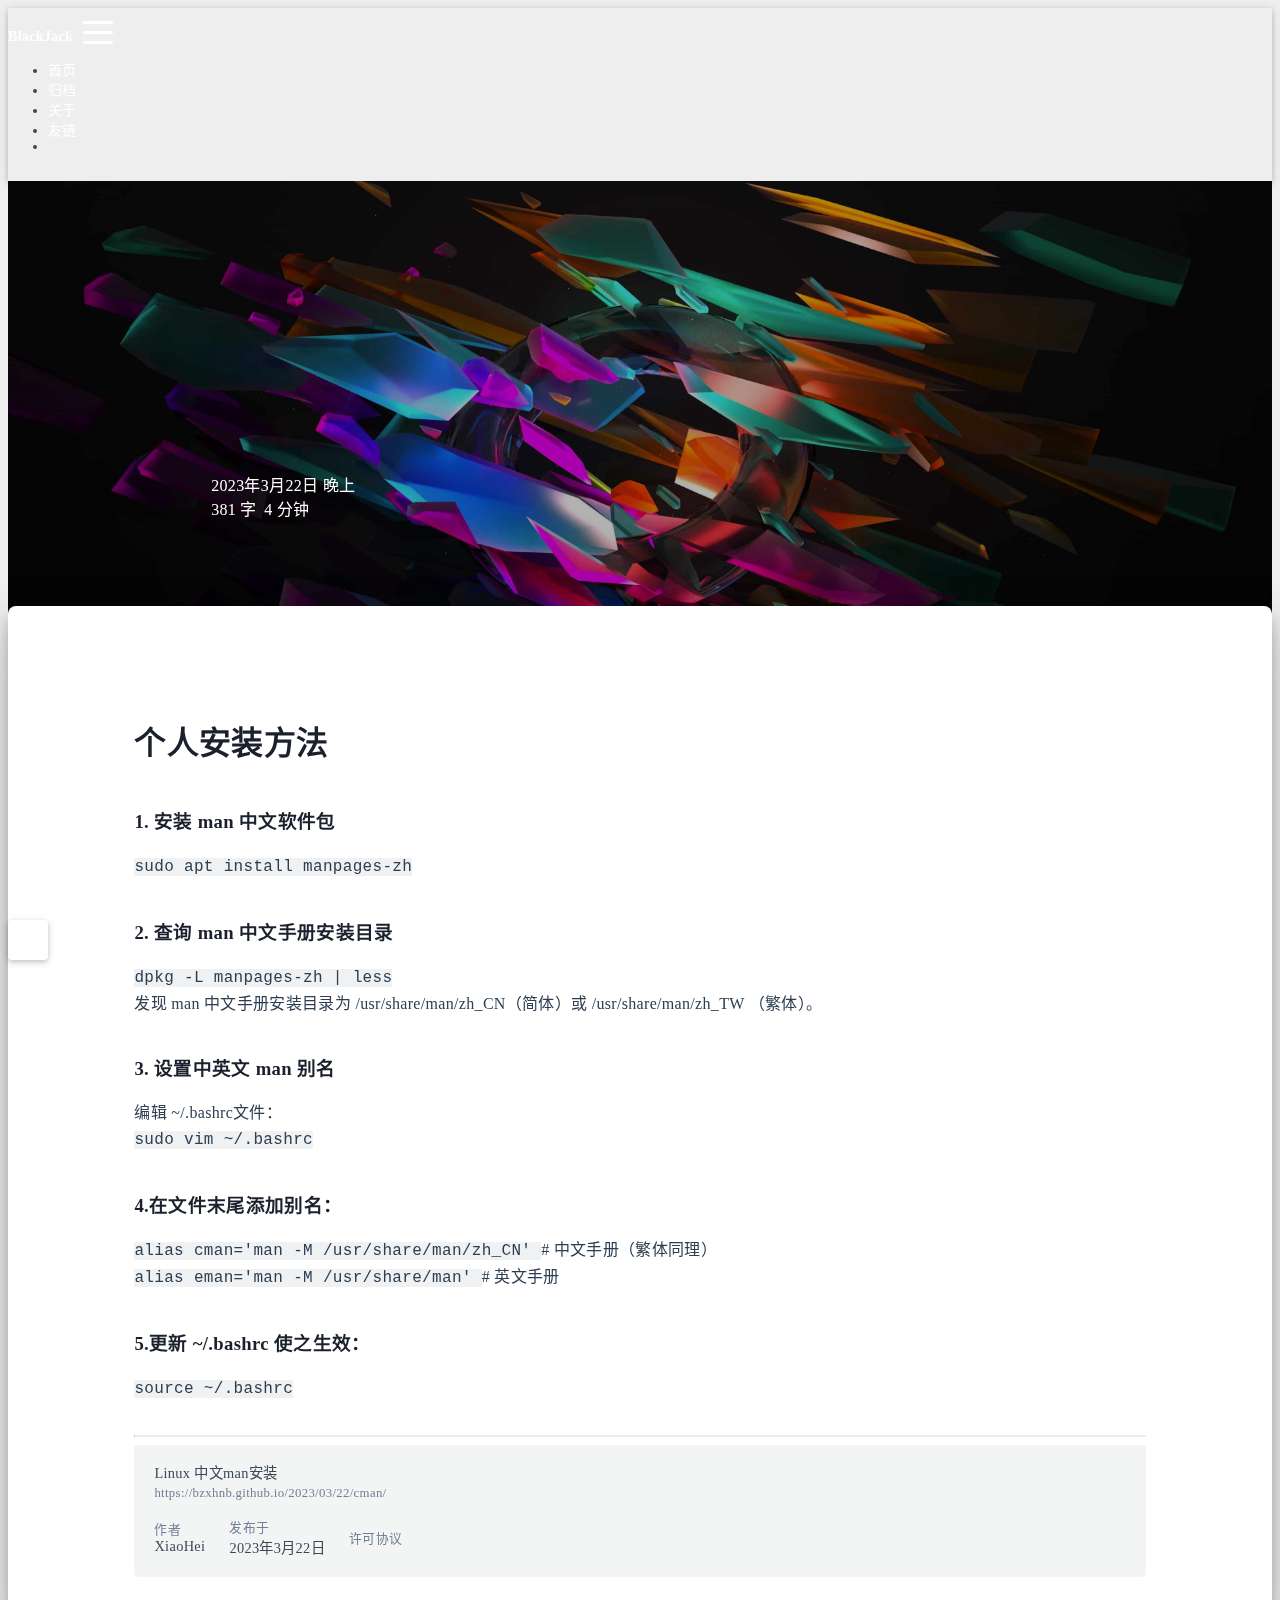
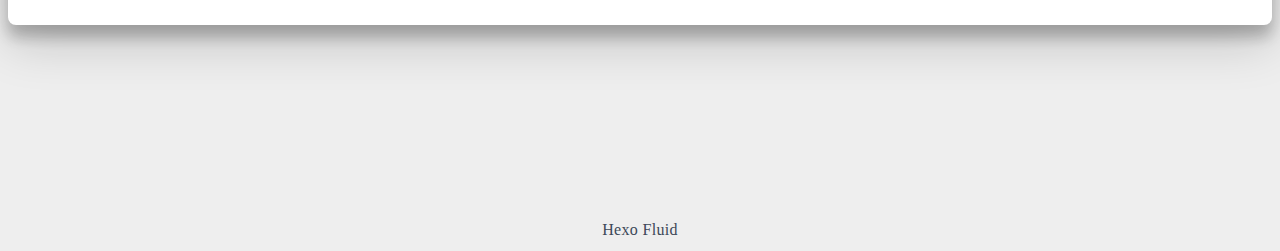
<file: 2023/03/22/cman/index.html>
<!DOCTYPE html>
<html lang="zh-CN" data-default-color-scheme=auto>



<head>
  <meta charset="UTF-8">
  <link rel="apple-touch-icon" sizes="76x76" href="/img/fluid.png">
  <link rel="icon" href="/img/fluid.png">
  <meta name="viewport" content="width=device-width, initial-scale=1.0, maximum-scale=5.0, shrink-to-fit=no">
  <meta http-equiv="x-ua-compatible" content="ie=edge">
  
  <meta name="theme-color" content="#2f4154">
  <meta name="author" content="XiaoHei">
  <meta name="keywords" content="BlackJack-Blog">
  
    <meta name="description" content="个人安装方法1. 安装 man 中文软件包sudo apt install manpages-zh 2. 查询 man 中文手册安装目录dpkg -L manpages-zh | less 发现 man 中文手册安装目录为 &#x2F;usr&#x2F;share&#x2F;man&#x2F;zh_CN（简体）或 &#x2F;usr&#x2F;share&#x2F;man&#x2F;zh_TW （">
<meta property="og:type" content="article">
<meta property="og:title" content="Linux 中文man安装">
<meta property="og:url" content="https://bzxhnb.github.io/2023/03/22/cman/index.html">
<meta property="og:site_name" content="BlackJack-Blog">
<meta property="og:description" content="个人安装方法1. 安装 man 中文软件包sudo apt install manpages-zh 2. 查询 man 中文手册安装目录dpkg -L manpages-zh | less 发现 man 中文手册安装目录为 &#x2F;usr&#x2F;share&#x2F;man&#x2F;zh_CN（简体）或 &#x2F;usr&#x2F;share&#x2F;man&#x2F;zh_TW （">
<meta property="og:locale" content="zh_CN">
<meta property="article:published_time" content="2023-03-22T12:48:46.678Z">
<meta property="article:modified_time" content="2023-03-23T10:59:31.620Z">
<meta property="article:author" content="XiaoHei">
<meta property="article:tag" content="BlackJack-Blog">
<meta name="twitter:card" content="summary_large_image">
  
  
    <meta name="referrer" content="no-referrer-when-downgrade">
  
  
  <title>Linux 中文man安装 - BlackJack-Blog</title>

  <link  rel="stylesheet" href="https://lib.baomitu.com/twitter-bootstrap/4.6.1/css/bootstrap.min.css" />



  <link  rel="stylesheet" href="https://lib.baomitu.com/github-markdown-css/4.0.0/github-markdown.min.css" />

  <link  rel="stylesheet" href="https://lib.baomitu.com/hint.css/2.7.0/hint.min.css" />

  <link  rel="stylesheet" href="https://lib.baomitu.com/fancybox/3.5.7/jquery.fancybox.min.css" />



<!-- 主题依赖的图标库，不要自行修改 -->
<!-- Do not modify the link that theme dependent icons -->

<link rel="stylesheet" href="//at.alicdn.com/t/font_1749284_hj8rtnfg7um.css">



<link rel="stylesheet" href="//at.alicdn.com/t/font_1736178_lbnruvf0jn.css">


<link  rel="stylesheet" href="/css/main.css" />


  <link id="highlight-css" rel="stylesheet" href="/css/highlight.css" />
  
    <link id="highlight-css-dark" rel="stylesheet" href="/css/highlight-dark.css" />
  




  <script id="fluid-configs">
    var Fluid = window.Fluid || {};
    Fluid.ctx = Object.assign({}, Fluid.ctx)
    var CONFIG = {"hostname":"bzxhnb.github.io","root":"/","version":"1.9.4","typing":{"enable":true,"typeSpeed":70,"cursorChar":"_","loop":false,"scope":[]},"anchorjs":{"enable":true,"element":"h1,h2,h3,h4,h5,h6","placement":"left","visible":"hover","icon":""},"progressbar":{"enable":true,"height_px":3,"color":"#29d","options":{"showSpinner":false,"trickleSpeed":100}},"code_language":{"enable":true,"default":"TEXT"},"copy_btn":true,"image_caption":{"enable":true},"image_zoom":{"enable":true,"img_url_replace":["",""]},"toc":{"enable":true,"placement":"right","headingSelector":"h1,h2,h3,h4,h5,h6","collapseDepth":0},"lazyload":{"enable":true,"loading_img":"/img/loading.gif","onlypost":false,"offset_factor":2},"web_analytics":{"enable":false,"follow_dnt":true,"baidu":null,"google":null,"gtag":null,"tencent":{"sid":null,"cid":null},"woyaola":null,"cnzz":null,"leancloud":{"app_id":null,"app_key":null,"server_url":null,"path":"window.location.pathname","ignore_local":false}},"search_path":"/local-search.xml"};

    if (CONFIG.web_analytics.follow_dnt) {
      var dntVal = navigator.doNotTrack || window.doNotTrack || navigator.msDoNotTrack;
      Fluid.ctx.dnt = dntVal && (dntVal.startsWith('1') || dntVal.startsWith('yes') || dntVal.startsWith('on'));
    }
  </script>
  <script  src="/js/utils.js" ></script>
  <script  src="/js/color-schema.js" ></script>
  


  
<meta name="generator" content="Hexo 6.3.0"></head>


<body>
  

  <header>
    

<div class="header-inner" style="height: 70vh;">
  <nav id="navbar" class="navbar fixed-top  navbar-expand-lg navbar-dark scrolling-navbar">
  <div class="container">
    <a class="navbar-brand" href="/">
      <strong>BlackJack</strong>
    </a>

    <button id="navbar-toggler-btn" class="navbar-toggler" type="button" data-toggle="collapse"
            data-target="#navbarSupportedContent"
            aria-controls="navbarSupportedContent" aria-expanded="false" aria-label="Toggle navigation">
      <div class="animated-icon"><span></span><span></span><span></span></div>
    </button>

    <!-- Collapsible content -->
    <div class="collapse navbar-collapse" id="navbarSupportedContent">
      <ul class="navbar-nav ml-auto text-center">
        
          
          
          
          
            <li class="nav-item">
              <a class="nav-link" href="/">
                <i class="iconfont icon-home-fill"></i>
                <span>首页</span>
              </a>
            </li>
          
        
          
          
          
          
            <li class="nav-item">
              <a class="nav-link" href="/archives/">
                <i class="iconfont icon-archive-fill"></i>
                <span>归档</span>
              </a>
            </li>
          
        
          
          
          
          
            <li class="nav-item">
              <a class="nav-link" href="/about/">
                <i class="iconfont icon-user-fill"></i>
                <span>关于</span>
              </a>
            </li>
          
        
          
          
          
          
            <li class="nav-item">
              <a class="nav-link" href="/links/">
                <i class="iconfont icon-link-fill"></i>
                <span>友链</span>
              </a>
            </li>
          
        
        
        
          <li class="nav-item" id="color-toggle-btn">
            <a class="nav-link" target="_self" href="javascript:;" aria-label="Color Toggle">
              <i class="iconfont icon-dark" id="color-toggle-icon"></i>
            </a>
          </li>
        
      </ul>
    </div>
  </div>
</nav>

  

<div id="banner" class="banner" parallax=true
     style="background: url('/img/default.png') no-repeat center center; background-size: cover;">
  <div class="full-bg-img">
    <div class="mask flex-center" style="background-color: rgba(0, 0, 0, 0.3)">
      <div class="banner-text text-center fade-in-up">
        <div class="h2">
          
            <span id="subtitle" data-typed-text="Linux 中文man安装"></span>
          
        </div>

        
          
  <div class="mt-3">
    
    
      <span class="post-meta">
        <i class="iconfont icon-date-fill" aria-hidden="true"></i>
        <time datetime="2023-03-22 20:48" pubdate>
          2023年3月22日 晚上
        </time>
      </span>
    
  </div>

  <div class="mt-1">
    
      <span class="post-meta mr-2">
        <i class="iconfont icon-chart"></i>
        
          381 字
        
      </span>
    

    
      <span class="post-meta mr-2">
        <i class="iconfont icon-clock-fill"></i>
        
        
        
          4 分钟
        
      </span>
    

    
    
  </div>


        
      </div>

      
    </div>
  </div>
</div>

</div>

  </header>

  <main>
    
      

<div class="container-fluid nopadding-x">
  <div class="row nomargin-x">
    <div class="side-col d-none d-lg-block col-lg-2">
      

    </div>

    <div class="col-lg-8 nopadding-x-md">
      <div class="container nopadding-x-md" id="board-ctn">
        <div id="board">
          <article class="post-content mx-auto">
            <!-- SEO header -->
            <h1 style="display: none">Linux 中文man安装</h1>
            
            
              <div class="markdown-body">
                
                <h1 id="个人安装方法"><a href="#个人安装方法" class="headerlink" title="个人安装方法"></a>个人安装方法</h1><h3 id="1-安装-man-中文软件包"><a href="#1-安装-man-中文软件包" class="headerlink" title="1. 安装 man 中文软件包"></a>1. 安装 man 中文软件包</h3><p><code>sudo apt install manpages-zh</code></p>
<h3 id="2-查询-man-中文手册安装目录"><a href="#2-查询-man-中文手册安装目录" class="headerlink" title="2. 查询 man 中文手册安装目录"></a>2. 查询 man 中文手册安装目录</h3><p><code>dpkg -L manpages-zh | less </code><br>发现 man 中文手册安装目录为 &#x2F;usr&#x2F;share&#x2F;man&#x2F;zh_CN（简体）或 &#x2F;usr&#x2F;share&#x2F;man&#x2F;zh_TW （繁体）。</p>
<h3 id="3-设置中英文-man-别名"><a href="#3-设置中英文-man-别名" class="headerlink" title="3. 设置中英文 man 别名"></a>3. 设置中英文 man 别名</h3><p>编辑 ~&#x2F;.bashrc文件：<br><code>sudo vim ~/.bashrc</code></p>
<h3 id="4-在文件末尾添加别名："><a href="#4-在文件末尾添加别名：" class="headerlink" title="4.在文件末尾添加别名："></a>4.在文件末尾添加别名：</h3><p><code>alias cman=&#39;man -M /usr/share/man/zh_CN&#39;  </code>  # 中文手册（繁体同理）<br><code>alias eman=&#39;man -M /usr/share/man&#39;   </code>       # 英文手册</p>
<h3 id="5-更新-x2F-bashrc-使之生效："><a href="#5-更新-x2F-bashrc-使之生效：" class="headerlink" title="5.更新 ~&#x2F;.bashrc 使之生效："></a>5.更新 ~&#x2F;.bashrc 使之生效：</h3><p><code>source ~/.bashrc</code></p>

                
              </div>
            
            <hr/>
            <div>
              <div class="post-metas my-3">
  
  
</div>


              
  

  <div class="license-box my-3">
    <div class="license-title">
      <div>Linux 中文man安装</div>
      <div>https://bzxhnb.github.io/2023/03/22/cman/</div>
    </div>
    <div class="license-meta">
      
        <div class="license-meta-item">
          <div>作者</div>
          <div>XiaoHei</div>
        </div>
      
      
        <div class="license-meta-item license-meta-date">
          <div>发布于</div>
          <div>2023年3月22日</div>
        </div>
      
      
      
        <div class="license-meta-item">
          <div>许可协议</div>
          <div>
            
              
              
                <a target="_blank" href="https://creativecommons.org/licenses/by/4.0/">
                  <span class="hint--top hint--rounded" aria-label="BY - 署名">
                    <i class="iconfont icon-by"></i>
                  </span>
                </a>
              
            
          </div>
        </div>
      
    </div>
    <div class="license-icon iconfont"></div>
  </div>



              
                <div class="post-prevnext my-3">
                  <article class="post-prev col-6">
                    
                    
                  </article>
                  <article class="post-next col-6">
                    
                    
                  </article>
                </div>
              
            </div>

            
          </article>
        </div>
      </div>
    </div>

    <div class="side-col d-none d-lg-block col-lg-2">
      
  <aside class="sidebar" style="margin-left: -1rem">
    <div id="toc">
  <p class="toc-header">
    <i class="iconfont icon-list"></i>
    <span>目录</span>
  </p>
  <div class="toc-body" id="toc-body"></div>
</div>



  </aside>


    </div>
  </div>
</div>





  



  



  



  



  







    

    
      <a id="scroll-top-button" aria-label="TOP" href="#" role="button">
        <i class="iconfont icon-arrowup" aria-hidden="true"></i>
      </a>
    

    

    
  </main>

  <footer>
    <div class="footer-inner">
  
    <div class="footer-content">
       <a href="https://hexo.io" target="_blank" rel="nofollow noopener"><span>Hexo</span></a> <i class="iconfont icon-love"></i> <a href="https://github.com/fluid-dev/hexo-theme-fluid" target="_blank" rel="nofollow noopener"><span>Fluid</span></a> 
    </div>
  
  
    <div class="statistics">
  
  

  
    
      <span id="busuanzi_container_site_pv" style="display: none">
        总访问量 
        <span id="busuanzi_value_site_pv"></span>
         次
      </span>
    
    
      <span id="busuanzi_container_site_uv" style="display: none">
        总访客数 
        <span id="busuanzi_value_site_uv"></span>
         人
      </span>
    
    
  
</div>

  
  
  
</div>

  </footer>

  <!-- Scripts -->
  
  <script  src="https://lib.baomitu.com/nprogress/0.2.0/nprogress.min.js" ></script>
  <link  rel="stylesheet" href="https://lib.baomitu.com/nprogress/0.2.0/nprogress.min.css" />

  <script>
    NProgress.configure({"showSpinner":false,"trickleSpeed":100})
    NProgress.start()
    window.addEventListener('load', function() {
      NProgress.done();
    })
  </script>


<script  src="https://lib.baomitu.com/jquery/3.6.0/jquery.min.js" ></script>
<script  src="https://lib.baomitu.com/twitter-bootstrap/4.6.1/js/bootstrap.min.js" ></script>
<script  src="/js/events.js" ></script>
<script  src="/js/plugins.js" ></script>


  <script  src="https://lib.baomitu.com/typed.js/2.0.12/typed.min.js" ></script>
  <script>
    (function (window, document) {
      var typing = Fluid.plugins.typing;
      var subtitle = document.getElementById('subtitle');
      if (!subtitle || !typing) {
        return;
      }
      var text = subtitle.getAttribute('data-typed-text');
      
        typing(text);
      
    })(window, document);
  </script>




  
    <script  src="/js/img-lazyload.js" ></script>
  




  
<script>
  Fluid.utils.createScript('https://lib.baomitu.com/tocbot/4.18.2/tocbot.min.js', function() {
    var toc = jQuery('#toc');
    if (toc.length === 0 || !window.tocbot) { return; }
    var boardCtn = jQuery('#board-ctn');
    var boardTop = boardCtn.offset().top;

    window.tocbot.init(Object.assign({
      tocSelector     : '#toc-body',
      contentSelector : '.markdown-body',
      linkClass       : 'tocbot-link',
      activeLinkClass : 'tocbot-active-link',
      listClass       : 'tocbot-list',
      isCollapsedClass: 'tocbot-is-collapsed',
      collapsibleClass: 'tocbot-is-collapsible',
      scrollSmooth    : true,
      includeTitleTags: true,
      headingsOffset  : -boardTop,
    }, CONFIG.toc));
    if (toc.find('.toc-list-item').length > 0) {
      toc.css('visibility', 'visible');
    }

    Fluid.events.registerRefreshCallback(function() {
      if ('tocbot' in window) {
        tocbot.refresh();
        var toc = jQuery('#toc');
        if (toc.length === 0 || !tocbot) {
          return;
        }
        if (toc.find('.toc-list-item').length > 0) {
          toc.css('visibility', 'visible');
        }
      }
    });
  });
</script>


  <script src=https://lib.baomitu.com/clipboard.js/2.0.11/clipboard.min.js></script>

  <script>Fluid.plugins.codeWidget();</script>


  
<script>
  Fluid.utils.createScript('https://lib.baomitu.com/anchor-js/4.3.1/anchor.min.js', function() {
    window.anchors.options = {
      placement: CONFIG.anchorjs.placement,
      visible  : CONFIG.anchorjs.visible
    };
    if (CONFIG.anchorjs.icon) {
      window.anchors.options.icon = CONFIG.anchorjs.icon;
    }
    var el = (CONFIG.anchorjs.element || 'h1,h2,h3,h4,h5,h6').split(',');
    var res = [];
    for (var item of el) {
      res.push('.markdown-body > ' + item.trim());
    }
    if (CONFIG.anchorjs.placement === 'left') {
      window.anchors.options.class = 'anchorjs-link-left';
    }
    window.anchors.add(res.join(', '));

    Fluid.events.registerRefreshCallback(function() {
      if ('anchors' in window) {
        anchors.removeAll();
        var el = (CONFIG.anchorjs.element || 'h1,h2,h3,h4,h5,h6').split(',');
        var res = [];
        for (var item of el) {
          res.push('.markdown-body > ' + item.trim());
        }
        if (CONFIG.anchorjs.placement === 'left') {
          anchors.options.class = 'anchorjs-link-left';
        }
        anchors.add(res.join(', '));
      }
    });
  });
</script>


  
<script>
  Fluid.utils.createScript('https://lib.baomitu.com/fancybox/3.5.7/jquery.fancybox.min.js', function() {
    Fluid.plugins.fancyBox();
  });
</script>


  <script>Fluid.plugins.imageCaption();</script>

  <script defer src="https://busuanzi.ibruce.info/busuanzi/2.3/busuanzi.pure.mini.js" ></script>





<!-- 主题的启动项，将它保持在最底部 -->
<!-- the boot of the theme, keep it at the bottom -->
<script  src="/js/boot.js" ></script>


  

  <noscript>
    <div class="noscript-warning">博客在允许 JavaScript 运行的环境下浏览效果更佳</div>
  </noscript>
</body>
</html>
</file>
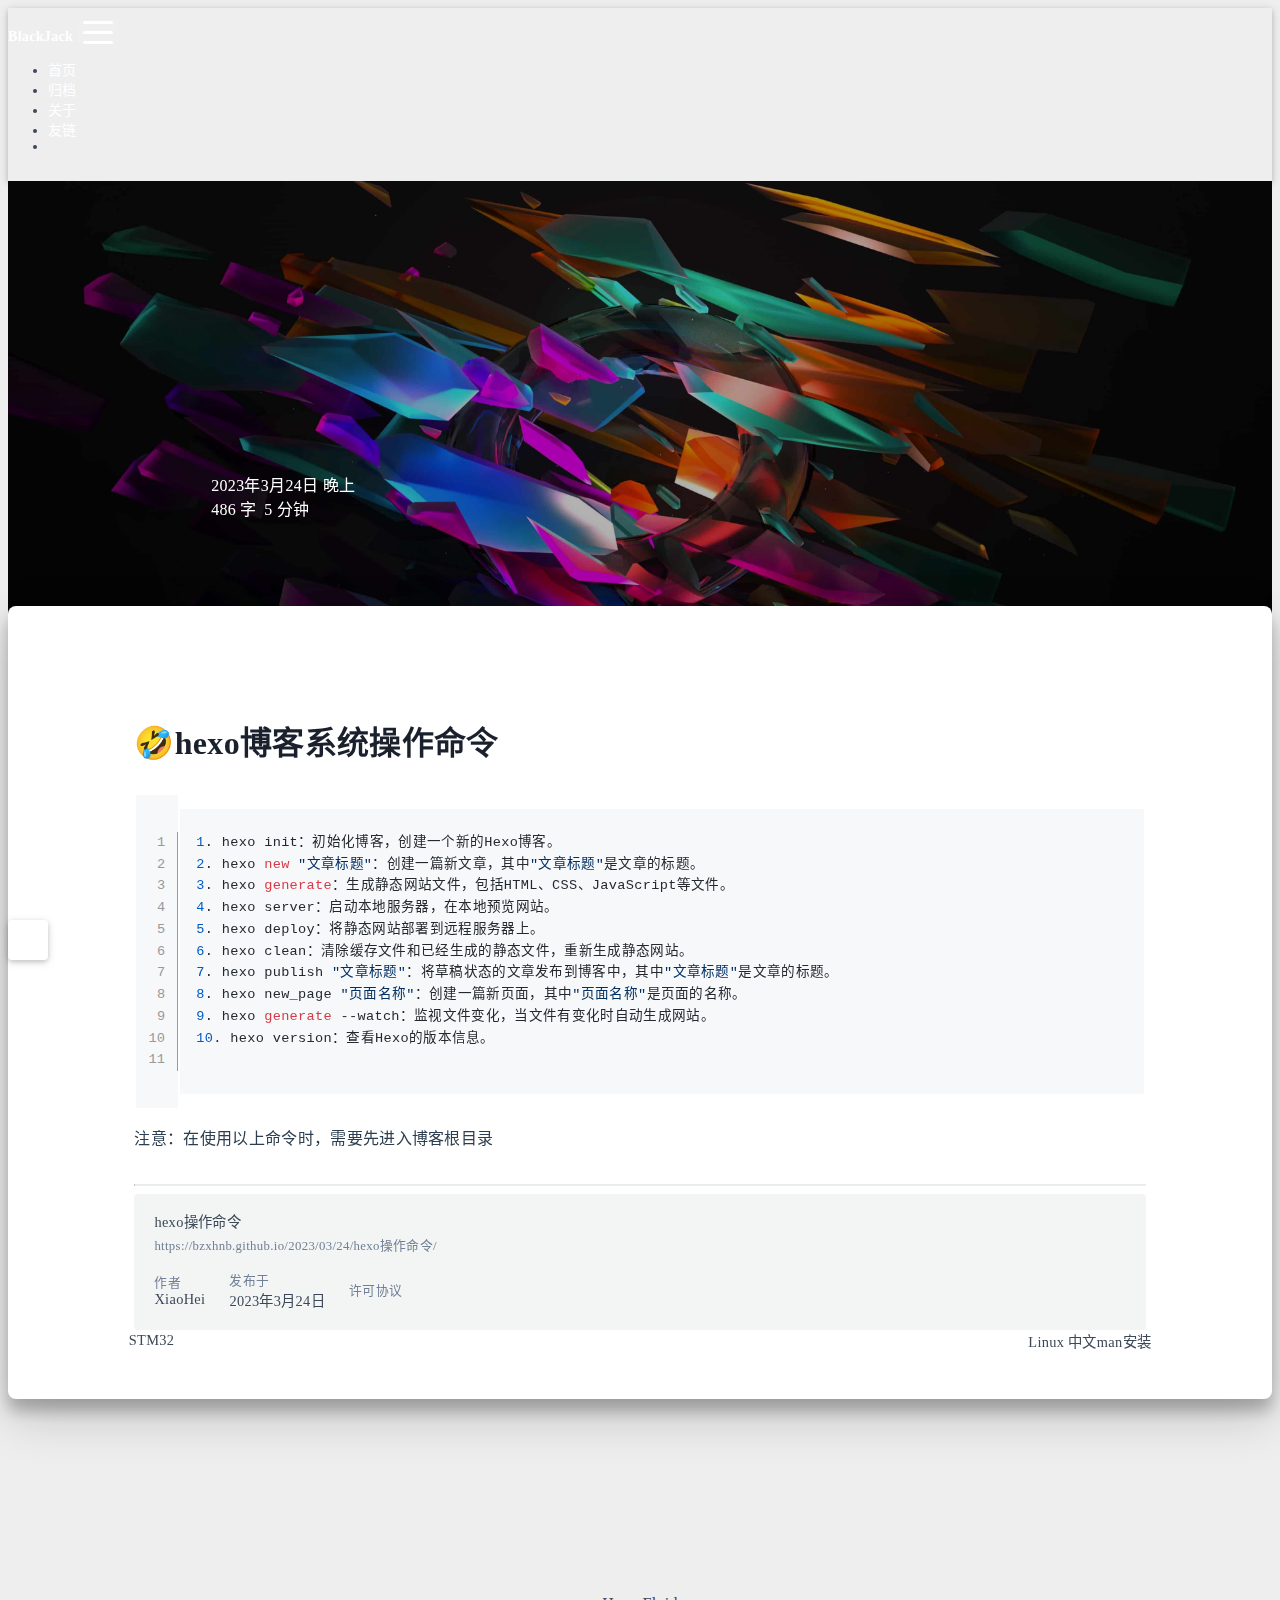
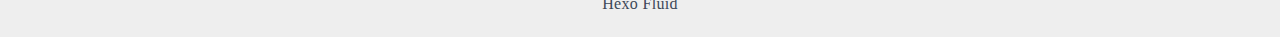
<file: 2023/03/24/hexo操作命令/index.html>
<!DOCTYPE html>
<html lang="zh-CN" data-default-color-scheme=auto>



<head>
  <meta charset="UTF-8">
  <link rel="apple-touch-icon" sizes="76x76" href="/img/fluid.png">
  <link rel="icon" href="/img/fluid.png">
  <meta name="viewport" content="width=device-width, initial-scale=1.0, maximum-scale=5.0, shrink-to-fit=no">
  <meta http-equiv="x-ua-compatible" content="ie=edge">
  
  <meta name="theme-color" content="#2f4154">
  <meta name="author" content="XiaoHei">
  <meta name="keywords" content="BlackJack-Blog">
  
    <meta name="description" content="🤣hexo博客系统操作命令12345678910111. hexo init：初始化博客，创建一个新的Hexo博客。2. hexo new &quot;文章标题&quot;：创建一篇新文章，其中&quot;文章标题&quot;是文章的标题。3. hexo generate：生成静态网站文件，包括HTML、CSS、JavaScript等文件。4. hexo server：启动本地服务器，在本地预览">
<meta property="og:type" content="article">
<meta property="og:title" content="hexo操作命令">
<meta property="og:url" content="https://bzxhnb.github.io/2023/03/24/hexo%E6%93%8D%E4%BD%9C%E5%91%BD%E4%BB%A4/index.html">
<meta property="og:site_name" content="BlackJack-Blog">
<meta property="og:description" content="🤣hexo博客系统操作命令12345678910111. hexo init：初始化博客，创建一个新的Hexo博客。2. hexo new &quot;文章标题&quot;：创建一篇新文章，其中&quot;文章标题&quot;是文章的标题。3. hexo generate：生成静态网站文件，包括HTML、CSS、JavaScript等文件。4. hexo server：启动本地服务器，在本地预览">
<meta property="og:locale" content="zh_CN">
<meta property="article:published_time" content="2023-03-24T15:28:19.000Z">
<meta property="article:modified_time" content="2023-03-24T15:31:24.581Z">
<meta property="article:author" content="XiaoHei">
<meta property="article:tag" content="BlackJack-Blog">
<meta name="twitter:card" content="summary_large_image">
  
  
    <meta name="referrer" content="no-referrer-when-downgrade">
  
  
  <title>hexo操作命令 - BlackJack-Blog</title>

  <link  rel="stylesheet" href="https://lib.baomitu.com/twitter-bootstrap/4.6.1/css/bootstrap.min.css" />



  <link  rel="stylesheet" href="https://lib.baomitu.com/github-markdown-css/4.0.0/github-markdown.min.css" />

  <link  rel="stylesheet" href="https://lib.baomitu.com/hint.css/2.7.0/hint.min.css" />

  <link  rel="stylesheet" href="https://lib.baomitu.com/fancybox/3.5.7/jquery.fancybox.min.css" />



<!-- 主题依赖的图标库，不要自行修改 -->
<!-- Do not modify the link that theme dependent icons -->

<link rel="stylesheet" href="//at.alicdn.com/t/font_1749284_hj8rtnfg7um.css">



<link rel="stylesheet" href="//at.alicdn.com/t/font_1736178_lbnruvf0jn.css">


<link  rel="stylesheet" href="/css/main.css" />


  <link id="highlight-css" rel="stylesheet" href="/css/highlight.css" />
  
    <link id="highlight-css-dark" rel="stylesheet" href="/css/highlight-dark.css" />
  




  <script id="fluid-configs">
    var Fluid = window.Fluid || {};
    Fluid.ctx = Object.assign({}, Fluid.ctx)
    var CONFIG = {"hostname":"bzxhnb.github.io","root":"/","version":"1.9.4","typing":{"enable":true,"typeSpeed":70,"cursorChar":"_","loop":false,"scope":[]},"anchorjs":{"enable":true,"element":"h1,h2,h3,h4,h5,h6","placement":"left","visible":"hover","icon":""},"progressbar":{"enable":true,"height_px":3,"color":"#29d","options":{"showSpinner":false,"trickleSpeed":100}},"code_language":{"enable":true,"default":"TEXT"},"copy_btn":true,"image_caption":{"enable":true},"image_zoom":{"enable":true,"img_url_replace":["",""]},"toc":{"enable":true,"placement":"right","headingSelector":"h1,h2,h3,h4,h5,h6","collapseDepth":0},"lazyload":{"enable":true,"loading_img":"/img/loading.gif","onlypost":false,"offset_factor":2},"web_analytics":{"enable":false,"follow_dnt":true,"baidu":null,"google":null,"gtag":null,"tencent":{"sid":null,"cid":null},"woyaola":null,"cnzz":null,"leancloud":{"app_id":null,"app_key":null,"server_url":null,"path":"window.location.pathname","ignore_local":false}},"search_path":"/local-search.xml"};

    if (CONFIG.web_analytics.follow_dnt) {
      var dntVal = navigator.doNotTrack || window.doNotTrack || navigator.msDoNotTrack;
      Fluid.ctx.dnt = dntVal && (dntVal.startsWith('1') || dntVal.startsWith('yes') || dntVal.startsWith('on'));
    }
  </script>
  <script  src="/js/utils.js" ></script>
  <script  src="/js/color-schema.js" ></script>
  


  
<meta name="generator" content="Hexo 6.3.0"></head>


<body>
  

  <header>
    

<div class="header-inner" style="height: 70vh;">
  <nav id="navbar" class="navbar fixed-top  navbar-expand-lg navbar-dark scrolling-navbar">
  <div class="container">
    <a class="navbar-brand" href="/">
      <strong>BlackJack</strong>
    </a>

    <button id="navbar-toggler-btn" class="navbar-toggler" type="button" data-toggle="collapse"
            data-target="#navbarSupportedContent"
            aria-controls="navbarSupportedContent" aria-expanded="false" aria-label="Toggle navigation">
      <div class="animated-icon"><span></span><span></span><span></span></div>
    </button>

    <!-- Collapsible content -->
    <div class="collapse navbar-collapse" id="navbarSupportedContent">
      <ul class="navbar-nav ml-auto text-center">
        
          
          
          
          
            <li class="nav-item">
              <a class="nav-link" href="/">
                <i class="iconfont icon-home-fill"></i>
                <span>首页</span>
              </a>
            </li>
          
        
          
          
          
          
            <li class="nav-item">
              <a class="nav-link" href="/archives/">
                <i class="iconfont icon-archive-fill"></i>
                <span>归档</span>
              </a>
            </li>
          
        
          
          
          
          
            <li class="nav-item">
              <a class="nav-link" href="/about/">
                <i class="iconfont icon-user-fill"></i>
                <span>关于</span>
              </a>
            </li>
          
        
          
          
          
          
            <li class="nav-item">
              <a class="nav-link" href="/links/">
                <i class="iconfont icon-link-fill"></i>
                <span>友链</span>
              </a>
            </li>
          
        
        
        
          <li class="nav-item" id="color-toggle-btn">
            <a class="nav-link" target="_self" href="javascript:;" aria-label="Color Toggle">
              <i class="iconfont icon-dark" id="color-toggle-icon"></i>
            </a>
          </li>
        
      </ul>
    </div>
  </div>
</nav>

  

<div id="banner" class="banner" parallax=true
     style="background: url('/img/default.png') no-repeat center center; background-size: cover;">
  <div class="full-bg-img">
    <div class="mask flex-center" style="background-color: rgba(0, 0, 0, 0.3)">
      <div class="banner-text text-center fade-in-up">
        <div class="h2">
          
            <span id="subtitle" data-typed-text="hexo操作命令"></span>
          
        </div>

        
          
  <div class="mt-3">
    
    
      <span class="post-meta">
        <i class="iconfont icon-date-fill" aria-hidden="true"></i>
        <time datetime="2023-03-24 23:28" pubdate>
          2023年3月24日 晚上
        </time>
      </span>
    
  </div>

  <div class="mt-1">
    
      <span class="post-meta mr-2">
        <i class="iconfont icon-chart"></i>
        
          486 字
        
      </span>
    

    
      <span class="post-meta mr-2">
        <i class="iconfont icon-clock-fill"></i>
        
        
        
          5 分钟
        
      </span>
    

    
    
  </div>


        
      </div>

      
    </div>
  </div>
</div>

</div>

  </header>

  <main>
    
      

<div class="container-fluid nopadding-x">
  <div class="row nomargin-x">
    <div class="side-col d-none d-lg-block col-lg-2">
      

    </div>

    <div class="col-lg-8 nopadding-x-md">
      <div class="container nopadding-x-md" id="board-ctn">
        <div id="board">
          <article class="post-content mx-auto">
            <!-- SEO header -->
            <h1 style="display: none">hexo操作命令</h1>
            
            
              <div class="markdown-body">
                
                <h1 id="🤣hexo博客系统操作命令"><a href="#🤣hexo博客系统操作命令" class="headerlink" title="🤣hexo博客系统操作命令"></a>🤣hexo博客系统操作命令</h1><figure class="highlight verilog"><table><tr><td class="gutter"><pre><span class="line">1</span><br><span class="line">2</span><br><span class="line">3</span><br><span class="line">4</span><br><span class="line">5</span><br><span class="line">6</span><br><span class="line">7</span><br><span class="line">8</span><br><span class="line">9</span><br><span class="line">10</span><br><span class="line">11</span><br></pre></td><td class="code"><pre><code class="hljs verilog"><span class="hljs-number">1</span>. hexo init：初始化博客，创建一个新的Hexo博客。<br><span class="hljs-number">2</span>. hexo <span class="hljs-keyword">new</span> <span class="hljs-string">&quot;文章标题&quot;</span>：创建一篇新文章，其中<span class="hljs-string">&quot;文章标题&quot;</span>是文章的标题。<br><span class="hljs-number">3</span>. hexo <span class="hljs-keyword">generate</span>：生成静态网站文件，包括HTML、CSS、JavaScript等文件。<br><span class="hljs-number">4</span>. hexo server：启动本地服务器，在本地预览网站。<br><span class="hljs-number">5</span>. hexo deploy：将静态网站部署到远程服务器上。<br><span class="hljs-number">6</span>. hexo clean：清除缓存文件和已经生成的静态文件，重新生成静态网站。<br><span class="hljs-number">7</span>. hexo publish <span class="hljs-string">&quot;文章标题&quot;</span>：将草稿状态的文章发布到博客中，其中<span class="hljs-string">&quot;文章标题&quot;</span>是文章的标题。<br><span class="hljs-number">8</span>. hexo new_page <span class="hljs-string">&quot;页面名称&quot;</span>：创建一篇新页面，其中<span class="hljs-string">&quot;页面名称&quot;</span>是页面的名称。<br><span class="hljs-number">9</span>. hexo <span class="hljs-keyword">generate</span> --watch：监视文件变化，当文件有变化时自动生成网站。<br><span class="hljs-number">10</span>. hexo version：查看Hexo的版本信息。<br><br></code></pre></td></tr></table></figure>

<p>注意：在使用以上命令时，需要先进入博客根目录</p>

                
              </div>
            
            <hr/>
            <div>
              <div class="post-metas my-3">
  
  
</div>


              
  

  <div class="license-box my-3">
    <div class="license-title">
      <div>hexo操作命令</div>
      <div>https://bzxhnb.github.io/2023/03/24/hexo操作命令/</div>
    </div>
    <div class="license-meta">
      
        <div class="license-meta-item">
          <div>作者</div>
          <div>XiaoHei</div>
        </div>
      
      
        <div class="license-meta-item license-meta-date">
          <div>发布于</div>
          <div>2023年3月24日</div>
        </div>
      
      
      
        <div class="license-meta-item">
          <div>许可协议</div>
          <div>
            
              
              
                <a target="_blank" href="https://creativecommons.org/licenses/by/4.0/">
                  <span class="hint--top hint--rounded" aria-label="BY - 署名">
                    <i class="iconfont icon-by"></i>
                  </span>
                </a>
              
            
          </div>
        </div>
      
    </div>
    <div class="license-icon iconfont"></div>
  </div>



              
                <div class="post-prevnext my-3">
                  <article class="post-prev col-6">
                    
                    
                      <a href="/2023/03/24/STM32/" title="STM32">
                        <i class="iconfont icon-arrowleft"></i>
                        <span class="hidden-mobile">STM32</span>
                        <span class="visible-mobile">上一篇</span>
                      </a>
                    
                  </article>
                  <article class="post-next col-6">
                    
                    
                      <a href="/2023/03/22/cman/" title="Linux 中文man安装">
                        <span class="hidden-mobile">Linux 中文man安装</span>
                        <span class="visible-mobile">下一篇</span>
                        <i class="iconfont icon-arrowright"></i>
                      </a>
                    
                  </article>
                </div>
              
            </div>

            
          </article>
        </div>
      </div>
    </div>

    <div class="side-col d-none d-lg-block col-lg-2">
      
  <aside class="sidebar" style="margin-left: -1rem">
    <div id="toc">
  <p class="toc-header">
    <i class="iconfont icon-list"></i>
    <span>目录</span>
  </p>
  <div class="toc-body" id="toc-body"></div>
</div>



  </aside>


    </div>
  </div>
</div>





  



  



  



  



  







    

    
      <a id="scroll-top-button" aria-label="TOP" href="#" role="button">
        <i class="iconfont icon-arrowup" aria-hidden="true"></i>
      </a>
    

    

    
  </main>

  <footer>
    <div class="footer-inner">
  
    <div class="footer-content">
       <a href="https://hexo.io" target="_blank" rel="nofollow noopener"><span>Hexo</span></a> <i class="iconfont icon-love"></i> <a href="https://github.com/fluid-dev/hexo-theme-fluid" target="_blank" rel="nofollow noopener"><span>Fluid</span></a> 
    </div>
  
  
    <div class="statistics">
  
  

  
    
      <span id="busuanzi_container_site_pv" style="display: none">
        总访问量 
        <span id="busuanzi_value_site_pv"></span>
         次
      </span>
    
    
      <span id="busuanzi_container_site_uv" style="display: none">
        总访客数 
        <span id="busuanzi_value_site_uv"></span>
         人
      </span>
    
    
  
</div>

  
  
  
</div>

  </footer>

  <!-- Scripts -->
  
  <script  src="https://lib.baomitu.com/nprogress/0.2.0/nprogress.min.js" ></script>
  <link  rel="stylesheet" href="https://lib.baomitu.com/nprogress/0.2.0/nprogress.min.css" />

  <script>
    NProgress.configure({"showSpinner":false,"trickleSpeed":100})
    NProgress.start()
    window.addEventListener('load', function() {
      NProgress.done();
    })
  </script>


<script  src="https://lib.baomitu.com/jquery/3.6.0/jquery.min.js" ></script>
<script  src="https://lib.baomitu.com/twitter-bootstrap/4.6.1/js/bootstrap.min.js" ></script>
<script  src="/js/events.js" ></script>
<script  src="/js/plugins.js" ></script>


  <script  src="https://lib.baomitu.com/typed.js/2.0.12/typed.min.js" ></script>
  <script>
    (function (window, document) {
      var typing = Fluid.plugins.typing;
      var subtitle = document.getElementById('subtitle');
      if (!subtitle || !typing) {
        return;
      }
      var text = subtitle.getAttribute('data-typed-text');
      
        typing(text);
      
    })(window, document);
  </script>




  
    <script  src="/js/img-lazyload.js" ></script>
  




  
<script>
  Fluid.utils.createScript('https://lib.baomitu.com/tocbot/4.18.2/tocbot.min.js', function() {
    var toc = jQuery('#toc');
    if (toc.length === 0 || !window.tocbot) { return; }
    var boardCtn = jQuery('#board-ctn');
    var boardTop = boardCtn.offset().top;

    window.tocbot.init(Object.assign({
      tocSelector     : '#toc-body',
      contentSelector : '.markdown-body',
      linkClass       : 'tocbot-link',
      activeLinkClass : 'tocbot-active-link',
      listClass       : 'tocbot-list',
      isCollapsedClass: 'tocbot-is-collapsed',
      collapsibleClass: 'tocbot-is-collapsible',
      scrollSmooth    : true,
      includeTitleTags: true,
      headingsOffset  : -boardTop,
    }, CONFIG.toc));
    if (toc.find('.toc-list-item').length > 0) {
      toc.css('visibility', 'visible');
    }

    Fluid.events.registerRefreshCallback(function() {
      if ('tocbot' in window) {
        tocbot.refresh();
        var toc = jQuery('#toc');
        if (toc.length === 0 || !tocbot) {
          return;
        }
        if (toc.find('.toc-list-item').length > 0) {
          toc.css('visibility', 'visible');
        }
      }
    });
  });
</script>


  <script src=https://lib.baomitu.com/clipboard.js/2.0.11/clipboard.min.js></script>

  <script>Fluid.plugins.codeWidget();</script>


  
<script>
  Fluid.utils.createScript('https://lib.baomitu.com/anchor-js/4.3.1/anchor.min.js', function() {
    window.anchors.options = {
      placement: CONFIG.anchorjs.placement,
      visible  : CONFIG.anchorjs.visible
    };
    if (CONFIG.anchorjs.icon) {
      window.anchors.options.icon = CONFIG.anchorjs.icon;
    }
    var el = (CONFIG.anchorjs.element || 'h1,h2,h3,h4,h5,h6').split(',');
    var res = [];
    for (var item of el) {
      res.push('.markdown-body > ' + item.trim());
    }
    if (CONFIG.anchorjs.placement === 'left') {
      window.anchors.options.class = 'anchorjs-link-left';
    }
    window.anchors.add(res.join(', '));

    Fluid.events.registerRefreshCallback(function() {
      if ('anchors' in window) {
        anchors.removeAll();
        var el = (CONFIG.anchorjs.element || 'h1,h2,h3,h4,h5,h6').split(',');
        var res = [];
        for (var item of el) {
          res.push('.markdown-body > ' + item.trim());
        }
        if (CONFIG.anchorjs.placement === 'left') {
          anchors.options.class = 'anchorjs-link-left';
        }
        anchors.add(res.join(', '));
      }
    });
  });
</script>


  
<script>
  Fluid.utils.createScript('https://lib.baomitu.com/fancybox/3.5.7/jquery.fancybox.min.js', function() {
    Fluid.plugins.fancyBox();
  });
</script>


  <script>Fluid.plugins.imageCaption();</script>

  <script defer src="https://busuanzi.ibruce.info/busuanzi/2.3/busuanzi.pure.mini.js" ></script>





<!-- 主题的启动项，将它保持在最底部 -->
<!-- the boot of the theme, keep it at the bottom -->
<script  src="/js/boot.js" ></script>


  

  <noscript>
    <div class="noscript-warning">博客在允许 JavaScript 运行的环境下浏览效果更佳</div>
  </noscript>
</body>
</html>
</file>
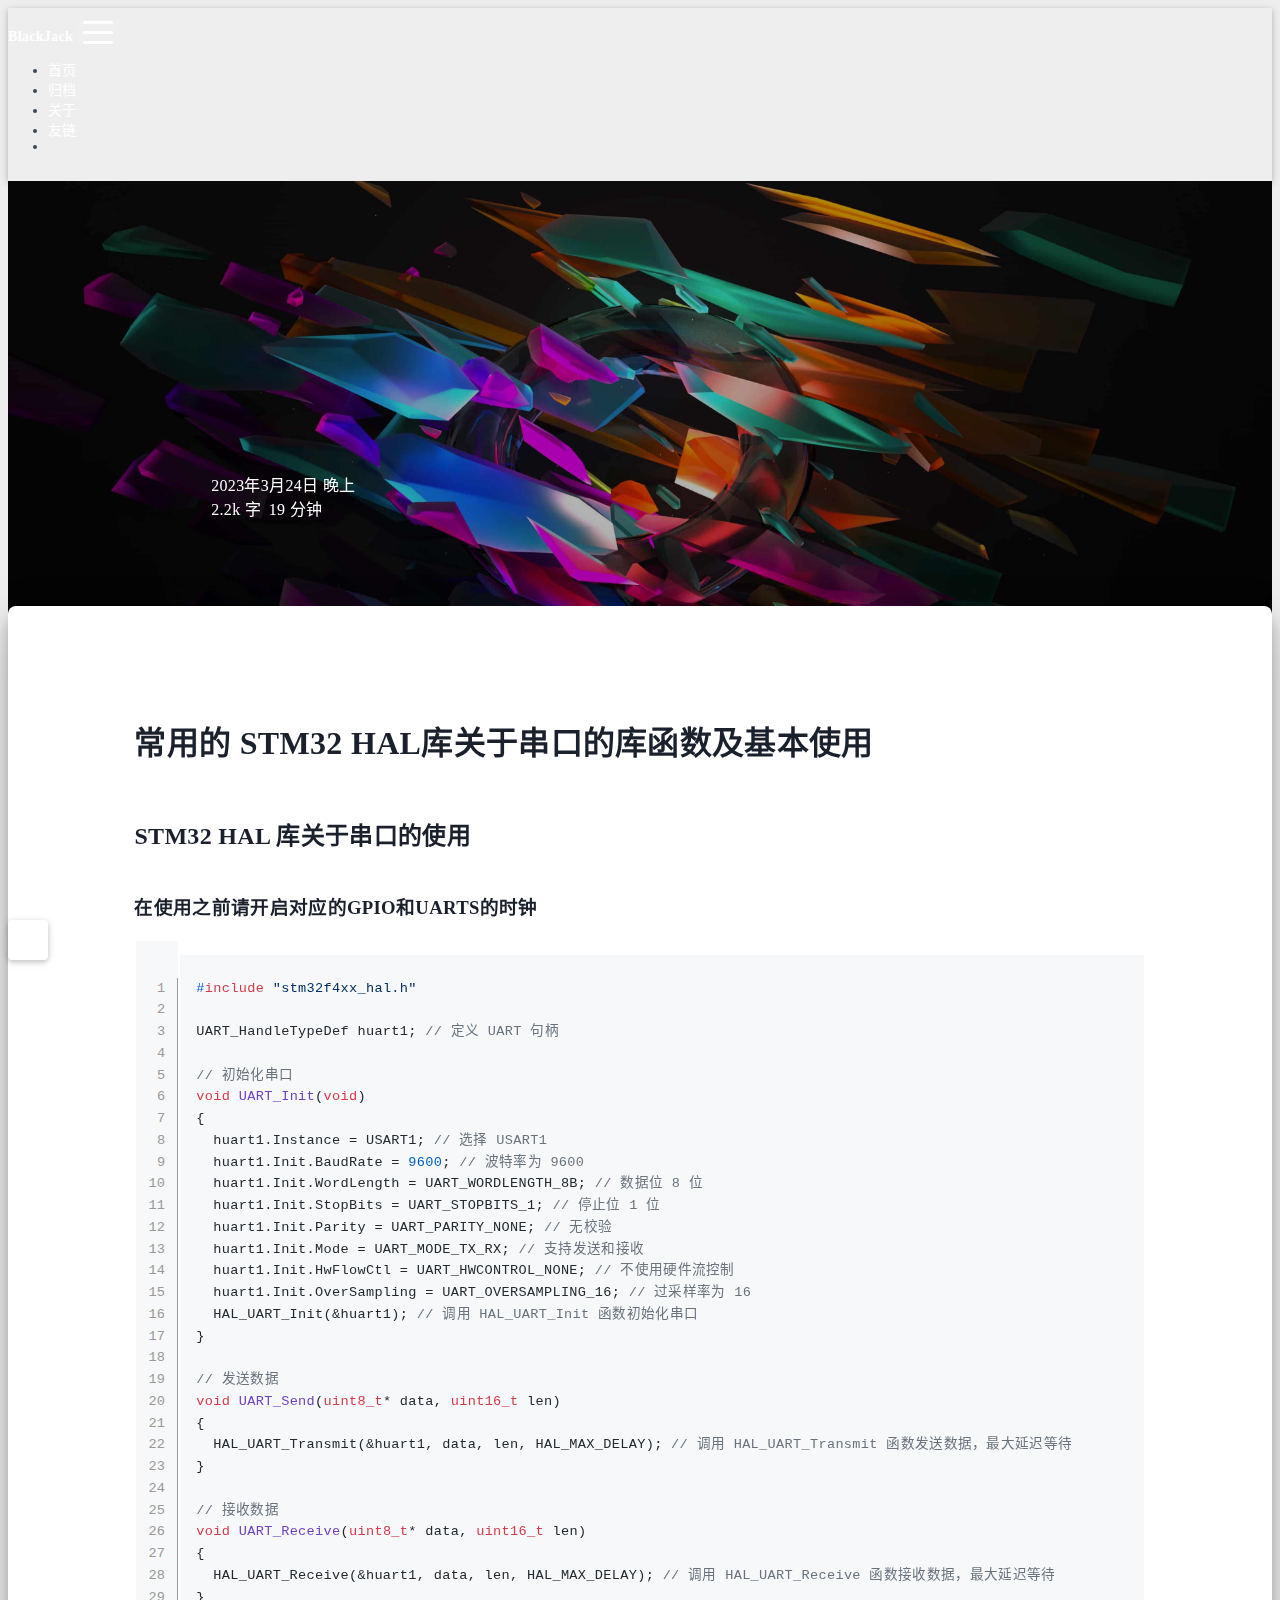
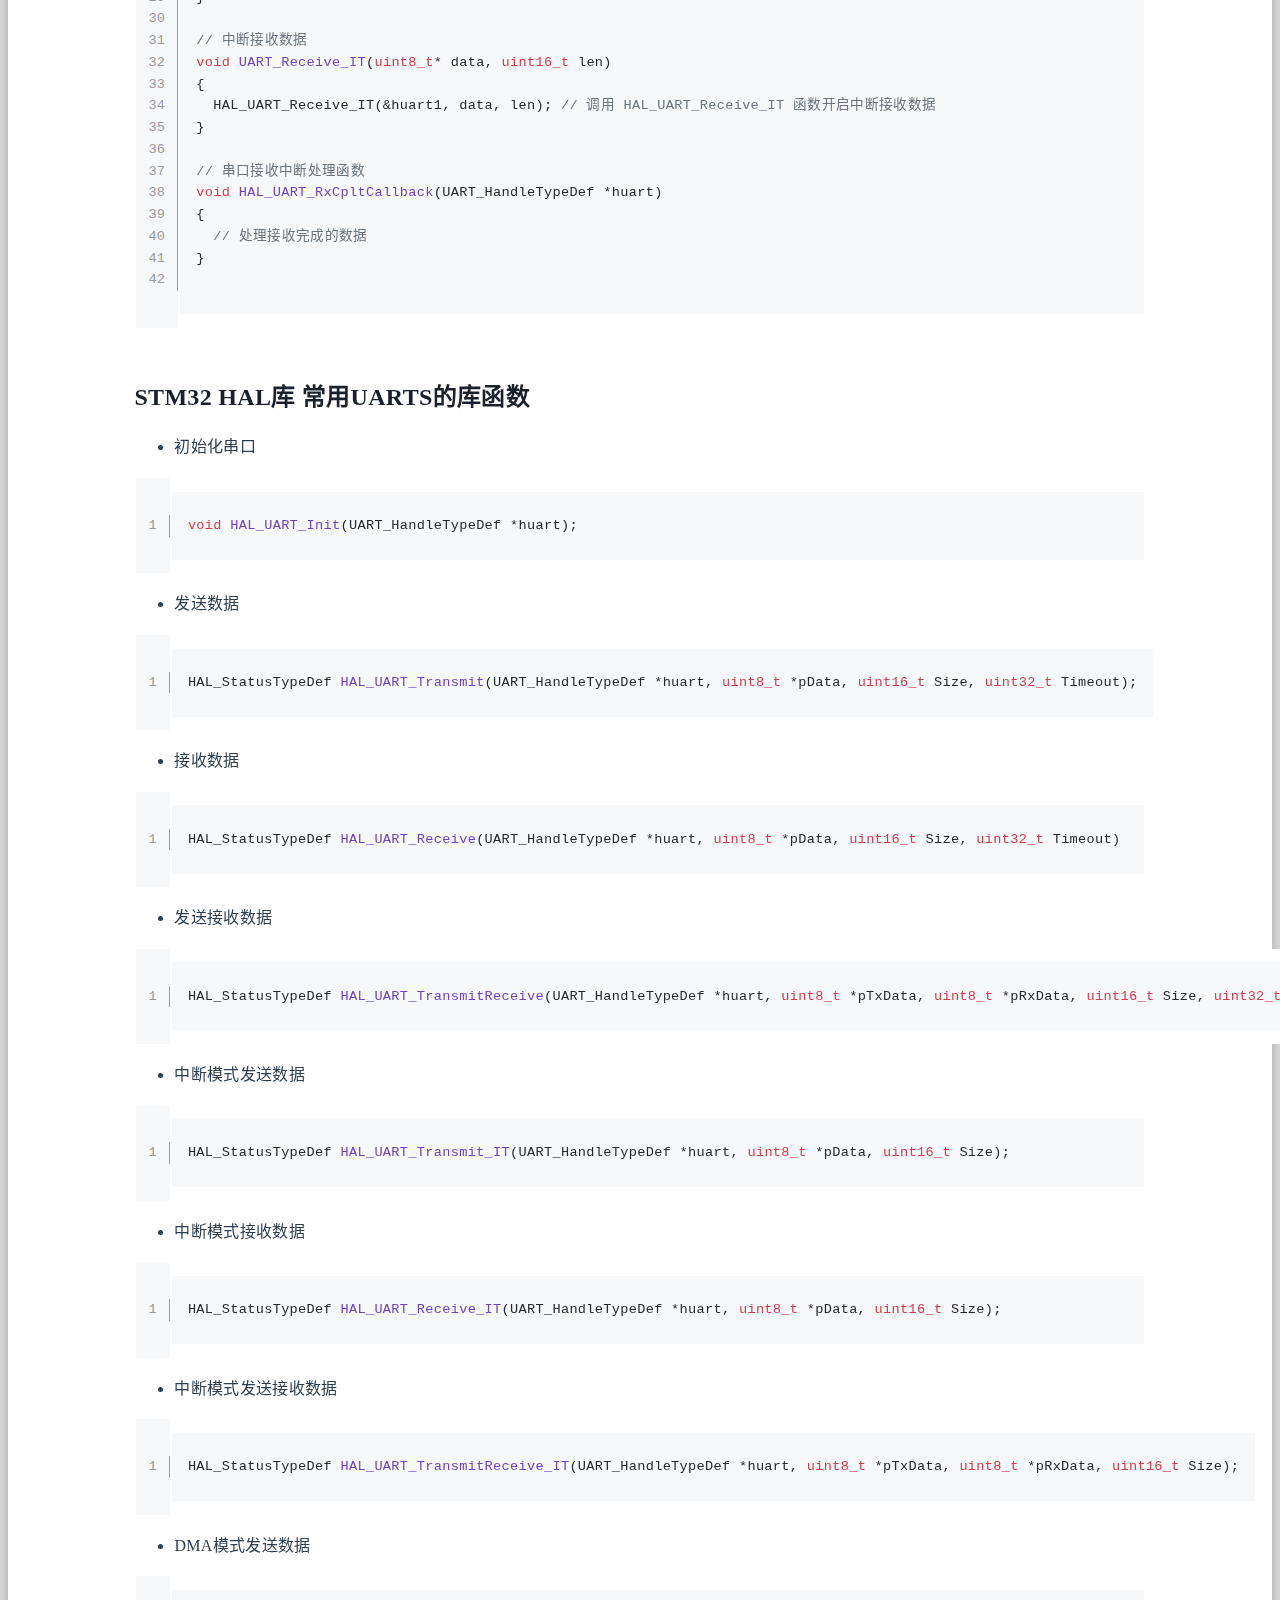
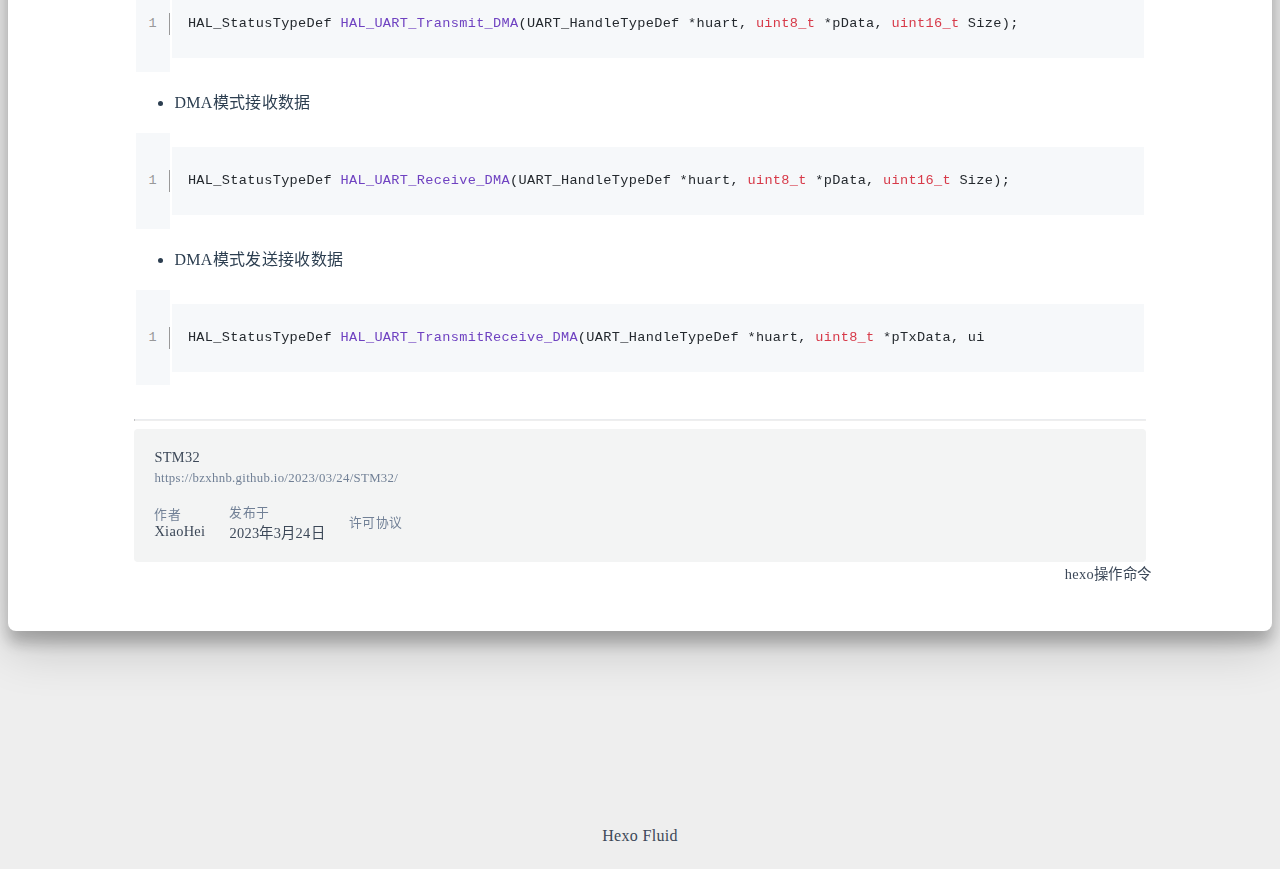
<file: 2023/03/24/STM32/index.html>
<!DOCTYPE html>
<html lang="zh-CN" data-default-color-scheme=auto>



<head>
  <meta charset="UTF-8">
  <link rel="apple-touch-icon" sizes="76x76" href="/img/fluid.png">
  <link rel="icon" href="/img/fluid.png">
  <meta name="viewport" content="width=device-width, initial-scale=1.0, maximum-scale=5.0, shrink-to-fit=no">
  <meta http-equiv="x-ua-compatible" content="ie=edge">
  
  <meta name="theme-color" content="#2f4154">
  <meta name="author" content="XiaoHei">
  <meta name="keywords" content="BlackJack-Blog">
  
    <meta name="description" content="常用的 STM32 HAL库关于串口的库函数及基本使用STM32 HAL 库关于串口的使用在使用之前请开启对应的GPIO和UARTS的时钟123456789101112131415161718192021222324252627282930313233343536373839404142#include &quot;stm32f4xx_hal.h&quot;UART_HandleTypeDef h">
<meta property="og:type" content="article">
<meta property="og:title" content="STM32">
<meta property="og:url" content="https://bzxhnb.github.io/2023/03/24/STM32/index.html">
<meta property="og:site_name" content="BlackJack-Blog">
<meta property="og:description" content="常用的 STM32 HAL库关于串口的库函数及基本使用STM32 HAL 库关于串口的使用在使用之前请开启对应的GPIO和UARTS的时钟123456789101112131415161718192021222324252627282930313233343536373839404142#include &quot;stm32f4xx_hal.h&quot;UART_HandleTypeDef h">
<meta property="og:locale" content="zh_CN">
<meta property="article:published_time" content="2023-03-24T15:54:22.000Z">
<meta property="article:modified_time" content="2023-03-24T16:15:08.446Z">
<meta property="article:author" content="XiaoHei">
<meta property="article:tag" content="BlackJack-Blog">
<meta name="twitter:card" content="summary_large_image">
  
  
    <meta name="referrer" content="no-referrer-when-downgrade">
  
  
  <title>STM32 - BlackJack-Blog</title>

  <link  rel="stylesheet" href="https://lib.baomitu.com/twitter-bootstrap/4.6.1/css/bootstrap.min.css" />



  <link  rel="stylesheet" href="https://lib.baomitu.com/github-markdown-css/4.0.0/github-markdown.min.css" />

  <link  rel="stylesheet" href="https://lib.baomitu.com/hint.css/2.7.0/hint.min.css" />

  <link  rel="stylesheet" href="https://lib.baomitu.com/fancybox/3.5.7/jquery.fancybox.min.css" />



<!-- 主题依赖的图标库，不要自行修改 -->
<!-- Do not modify the link that theme dependent icons -->

<link rel="stylesheet" href="//at.alicdn.com/t/font_1749284_hj8rtnfg7um.css">



<link rel="stylesheet" href="//at.alicdn.com/t/font_1736178_lbnruvf0jn.css">


<link  rel="stylesheet" href="/css/main.css" />


  <link id="highlight-css" rel="stylesheet" href="/css/highlight.css" />
  
    <link id="highlight-css-dark" rel="stylesheet" href="/css/highlight-dark.css" />
  




  <script id="fluid-configs">
    var Fluid = window.Fluid || {};
    Fluid.ctx = Object.assign({}, Fluid.ctx)
    var CONFIG = {"hostname":"bzxhnb.github.io","root":"/","version":"1.9.4","typing":{"enable":true,"typeSpeed":70,"cursorChar":"_","loop":false,"scope":[]},"anchorjs":{"enable":true,"element":"h1,h2,h3,h4,h5,h6","placement":"left","visible":"hover","icon":""},"progressbar":{"enable":true,"height_px":3,"color":"#29d","options":{"showSpinner":false,"trickleSpeed":100}},"code_language":{"enable":true,"default":"TEXT"},"copy_btn":true,"image_caption":{"enable":true},"image_zoom":{"enable":true,"img_url_replace":["",""]},"toc":{"enable":true,"placement":"right","headingSelector":"h1,h2,h3,h4,h5,h6","collapseDepth":0},"lazyload":{"enable":true,"loading_img":"/img/loading.gif","onlypost":false,"offset_factor":2},"web_analytics":{"enable":false,"follow_dnt":true,"baidu":null,"google":null,"gtag":null,"tencent":{"sid":null,"cid":null},"woyaola":null,"cnzz":null,"leancloud":{"app_id":null,"app_key":null,"server_url":null,"path":"window.location.pathname","ignore_local":false}},"search_path":"/local-search.xml"};

    if (CONFIG.web_analytics.follow_dnt) {
      var dntVal = navigator.doNotTrack || window.doNotTrack || navigator.msDoNotTrack;
      Fluid.ctx.dnt = dntVal && (dntVal.startsWith('1') || dntVal.startsWith('yes') || dntVal.startsWith('on'));
    }
  </script>
  <script  src="/js/utils.js" ></script>
  <script  src="/js/color-schema.js" ></script>
  


  
<meta name="generator" content="Hexo 6.3.0"></head>


<body>
  

  <header>
    

<div class="header-inner" style="height: 70vh;">
  <nav id="navbar" class="navbar fixed-top  navbar-expand-lg navbar-dark scrolling-navbar">
  <div class="container">
    <a class="navbar-brand" href="/">
      <strong>BlackJack</strong>
    </a>

    <button id="navbar-toggler-btn" class="navbar-toggler" type="button" data-toggle="collapse"
            data-target="#navbarSupportedContent"
            aria-controls="navbarSupportedContent" aria-expanded="false" aria-label="Toggle navigation">
      <div class="animated-icon"><span></span><span></span><span></span></div>
    </button>

    <!-- Collapsible content -->
    <div class="collapse navbar-collapse" id="navbarSupportedContent">
      <ul class="navbar-nav ml-auto text-center">
        
          
          
          
          
            <li class="nav-item">
              <a class="nav-link" href="/">
                <i class="iconfont icon-home-fill"></i>
                <span>首页</span>
              </a>
            </li>
          
        
          
          
          
          
            <li class="nav-item">
              <a class="nav-link" href="/archives/">
                <i class="iconfont icon-archive-fill"></i>
                <span>归档</span>
              </a>
            </li>
          
        
          
          
          
          
            <li class="nav-item">
              <a class="nav-link" href="/about/">
                <i class="iconfont icon-user-fill"></i>
                <span>关于</span>
              </a>
            </li>
          
        
          
          
          
          
            <li class="nav-item">
              <a class="nav-link" href="/links/">
                <i class="iconfont icon-link-fill"></i>
                <span>友链</span>
              </a>
            </li>
          
        
        
        
          <li class="nav-item" id="color-toggle-btn">
            <a class="nav-link" target="_self" href="javascript:;" aria-label="Color Toggle">
              <i class="iconfont icon-dark" id="color-toggle-icon"></i>
            </a>
          </li>
        
      </ul>
    </div>
  </div>
</nav>

  

<div id="banner" class="banner" parallax=true
     style="background: url('/img/default.png') no-repeat center center; background-size: cover;">
  <div class="full-bg-img">
    <div class="mask flex-center" style="background-color: rgba(0, 0, 0, 0.3)">
      <div class="banner-text text-center fade-in-up">
        <div class="h2">
          
            <span id="subtitle" data-typed-text="STM32"></span>
          
        </div>

        
          
  <div class="mt-3">
    
    
      <span class="post-meta">
        <i class="iconfont icon-date-fill" aria-hidden="true"></i>
        <time datetime="2023-03-24 23:54" pubdate>
          2023年3月24日 晚上
        </time>
      </span>
    
  </div>

  <div class="mt-1">
    
      <span class="post-meta mr-2">
        <i class="iconfont icon-chart"></i>
        
          2.2k 字
        
      </span>
    

    
      <span class="post-meta mr-2">
        <i class="iconfont icon-clock-fill"></i>
        
        
        
          19 分钟
        
      </span>
    

    
    
  </div>


        
      </div>

      
    </div>
  </div>
</div>

</div>

  </header>

  <main>
    
      

<div class="container-fluid nopadding-x">
  <div class="row nomargin-x">
    <div class="side-col d-none d-lg-block col-lg-2">
      

    </div>

    <div class="col-lg-8 nopadding-x-md">
      <div class="container nopadding-x-md" id="board-ctn">
        <div id="board">
          <article class="post-content mx-auto">
            <!-- SEO header -->
            <h1 style="display: none">STM32</h1>
            
            
              <div class="markdown-body">
                
                <h1 id="常用的-STM32-HAL库关于串口的库函数及基本使用"><a href="#常用的-STM32-HAL库关于串口的库函数及基本使用" class="headerlink" title="常用的 STM32 HAL库关于串口的库函数及基本使用"></a>常用的 STM32 HAL库关于串口的库函数及基本使用</h1><h2 id="STM32-HAL-库关于串口的使用"><a href="#STM32-HAL-库关于串口的使用" class="headerlink" title="STM32 HAL 库关于串口的使用"></a>STM32 HAL 库关于串口的使用</h2><h3 id="在使用之前请开启对应的GPIO和UARTS的时钟"><a href="#在使用之前请开启对应的GPIO和UARTS的时钟" class="headerlink" title="在使用之前请开启对应的GPIO和UARTS的时钟"></a>在使用之前请开启对应的GPIO和UARTS的时钟</h3><figure class="highlight c"><table><tr><td class="gutter"><pre><span class="line">1</span><br><span class="line">2</span><br><span class="line">3</span><br><span class="line">4</span><br><span class="line">5</span><br><span class="line">6</span><br><span class="line">7</span><br><span class="line">8</span><br><span class="line">9</span><br><span class="line">10</span><br><span class="line">11</span><br><span class="line">12</span><br><span class="line">13</span><br><span class="line">14</span><br><span class="line">15</span><br><span class="line">16</span><br><span class="line">17</span><br><span class="line">18</span><br><span class="line">19</span><br><span class="line">20</span><br><span class="line">21</span><br><span class="line">22</span><br><span class="line">23</span><br><span class="line">24</span><br><span class="line">25</span><br><span class="line">26</span><br><span class="line">27</span><br><span class="line">28</span><br><span class="line">29</span><br><span class="line">30</span><br><span class="line">31</span><br><span class="line">32</span><br><span class="line">33</span><br><span class="line">34</span><br><span class="line">35</span><br><span class="line">36</span><br><span class="line">37</span><br><span class="line">38</span><br><span class="line">39</span><br><span class="line">40</span><br><span class="line">41</span><br><span class="line">42</span><br></pre></td><td class="code"><pre><code class="hljs c"><span class="hljs-meta">#<span class="hljs-keyword">include</span> <span class="hljs-string">&quot;stm32f4xx_hal.h&quot;</span></span><br><br>UART_HandleTypeDef huart1; <span class="hljs-comment">// 定义 UART 句柄</span><br><br><span class="hljs-comment">// 初始化串口</span><br><span class="hljs-type">void</span> <span class="hljs-title function_">UART_Init</span><span class="hljs-params">(<span class="hljs-type">void</span>)</span><br>&#123;<br>  huart1.Instance = USART1; <span class="hljs-comment">// 选择 USART1</span><br>  huart1.Init.BaudRate = <span class="hljs-number">9600</span>; <span class="hljs-comment">// 波特率为 9600</span><br>  huart1.Init.WordLength = UART_WORDLENGTH_8B; <span class="hljs-comment">// 数据位 8 位</span><br>  huart1.Init.StopBits = UART_STOPBITS_1; <span class="hljs-comment">// 停止位 1 位</span><br>  huart1.Init.Parity = UART_PARITY_NONE; <span class="hljs-comment">// 无校验</span><br>  huart1.Init.Mode = UART_MODE_TX_RX; <span class="hljs-comment">// 支持发送和接收</span><br>  huart1.Init.HwFlowCtl = UART_HWCONTROL_NONE; <span class="hljs-comment">// 不使用硬件流控制</span><br>  huart1.Init.OverSampling = UART_OVERSAMPLING_16; <span class="hljs-comment">// 过采样率为 16</span><br>  HAL_UART_Init(&amp;huart1); <span class="hljs-comment">// 调用 HAL_UART_Init 函数初始化串口</span><br>&#125;<br><br><span class="hljs-comment">// 发送数据</span><br><span class="hljs-type">void</span> <span class="hljs-title function_">UART_Send</span><span class="hljs-params">(<span class="hljs-type">uint8_t</span>* data, <span class="hljs-type">uint16_t</span> len)</span><br>&#123;<br>  HAL_UART_Transmit(&amp;huart1, data, len, HAL_MAX_DELAY); <span class="hljs-comment">// 调用 HAL_UART_Transmit 函数发送数据，最大延迟等待</span><br>&#125;<br><br><span class="hljs-comment">// 接收数据</span><br><span class="hljs-type">void</span> <span class="hljs-title function_">UART_Receive</span><span class="hljs-params">(<span class="hljs-type">uint8_t</span>* data, <span class="hljs-type">uint16_t</span> len)</span><br>&#123;<br>  HAL_UART_Receive(&amp;huart1, data, len, HAL_MAX_DELAY); <span class="hljs-comment">// 调用 HAL_UART_Receive 函数接收数据，最大延迟等待</span><br>&#125;<br><br><span class="hljs-comment">// 中断接收数据</span><br><span class="hljs-type">void</span> <span class="hljs-title function_">UART_Receive_IT</span><span class="hljs-params">(<span class="hljs-type">uint8_t</span>* data, <span class="hljs-type">uint16_t</span> len)</span><br>&#123;<br>  HAL_UART_Receive_IT(&amp;huart1, data, len); <span class="hljs-comment">// 调用 HAL_UART_Receive_IT 函数开启中断接收数据</span><br>&#125;<br><br><span class="hljs-comment">// 串口接收中断处理函数</span><br><span class="hljs-type">void</span> <span class="hljs-title function_">HAL_UART_RxCpltCallback</span><span class="hljs-params">(UART_HandleTypeDef *huart)</span><br>&#123;<br>  <span class="hljs-comment">// 处理接收完成的数据</span><br>&#125;<br><br></code></pre></td></tr></table></figure>

<h2 id="STM32-HAL库-常用UARTS的库函数"><a href="#STM32-HAL库-常用UARTS的库函数" class="headerlink" title="STM32 HAL库 常用UARTS的库函数"></a>STM32 HAL库 常用UARTS的库函数</h2><ul>
<li>初始化串口</li>
</ul>
<figure class="highlight c"><table><tr><td class="gutter"><pre><span class="line">1</span><br></pre></td><td class="code"><pre><code class="hljs C"><span class="hljs-type">void</span> <span class="hljs-title function_">HAL_UART_Init</span><span class="hljs-params">(UART_HandleTypeDef *huart)</span>;<br></code></pre></td></tr></table></figure>

<ul>
<li>发送数据</li>
</ul>
<figure class="highlight c"><table><tr><td class="gutter"><pre><span class="line">1</span><br></pre></td><td class="code"><pre><code class="hljs C">HAL_StatusTypeDef <span class="hljs-title function_">HAL_UART_Transmit</span><span class="hljs-params">(UART_HandleTypeDef *huart, <span class="hljs-type">uint8_t</span> *pData, <span class="hljs-type">uint16_t</span> Size, <span class="hljs-type">uint32_t</span> Timeout)</span>;<br></code></pre></td></tr></table></figure>

<ul>
<li>接收数据</li>
</ul>
<figure class="highlight c"><table><tr><td class="gutter"><pre><span class="line">1</span><br></pre></td><td class="code"><pre><code class="hljs C">HAL_StatusTypeDef <span class="hljs-title function_">HAL_UART_Receive</span><span class="hljs-params">(UART_HandleTypeDef *huart, <span class="hljs-type">uint8_t</span> *pData, <span class="hljs-type">uint16_t</span> Size, <span class="hljs-type">uint32_t</span> Timeout)</span><br></code></pre></td></tr></table></figure>

<ul>
<li>发送接收数据</li>
</ul>
<figure class="highlight c"><table><tr><td class="gutter"><pre><span class="line">1</span><br></pre></td><td class="code"><pre><code class="hljs C">HAL_StatusTypeDef <span class="hljs-title function_">HAL_UART_TransmitReceive</span><span class="hljs-params">(UART_HandleTypeDef *huart, <span class="hljs-type">uint8_t</span> *pTxData, <span class="hljs-type">uint8_t</span> *pRxData, <span class="hljs-type">uint16_t</span> Size, <span class="hljs-type">uint32_t</span> Timeout)</span>;<br></code></pre></td></tr></table></figure>



<ul>
<li>中断模式发送数据</li>
</ul>
<figure class="highlight c"><table><tr><td class="gutter"><pre><span class="line">1</span><br></pre></td><td class="code"><pre><code class="hljs C">HAL_StatusTypeDef <span class="hljs-title function_">HAL_UART_Transmit_IT</span><span class="hljs-params">(UART_HandleTypeDef *huart, <span class="hljs-type">uint8_t</span> *pData, <span class="hljs-type">uint16_t</span> Size)</span>;<br></code></pre></td></tr></table></figure>



<ul>
<li>中断模式接收数据</li>
</ul>
<figure class="highlight c"><table><tr><td class="gutter"><pre><span class="line">1</span><br></pre></td><td class="code"><pre><code class="hljs C">HAL_StatusTypeDef <span class="hljs-title function_">HAL_UART_Receive_IT</span><span class="hljs-params">(UART_HandleTypeDef *huart, <span class="hljs-type">uint8_t</span> *pData, <span class="hljs-type">uint16_t</span> Size)</span>;<br></code></pre></td></tr></table></figure>



<ul>
<li>中断模式发送接收数据</li>
</ul>
<figure class="highlight c"><table><tr><td class="gutter"><pre><span class="line">1</span><br></pre></td><td class="code"><pre><code class="hljs C">HAL_StatusTypeDef <span class="hljs-title function_">HAL_UART_TransmitReceive_IT</span><span class="hljs-params">(UART_HandleTypeDef *huart, <span class="hljs-type">uint8_t</span> *pTxData, <span class="hljs-type">uint8_t</span> *pRxData, <span class="hljs-type">uint16_t</span> Size)</span>;<br></code></pre></td></tr></table></figure>



<ul>
<li>DMA模式发送数据</li>
</ul>
<figure class="highlight c"><table><tr><td class="gutter"><pre><span class="line">1</span><br></pre></td><td class="code"><pre><code class="hljs C">HAL_StatusTypeDef <span class="hljs-title function_">HAL_UART_Transmit_DMA</span><span class="hljs-params">(UART_HandleTypeDef *huart, <span class="hljs-type">uint8_t</span> *pData, <span class="hljs-type">uint16_t</span> Size)</span>;<br></code></pre></td></tr></table></figure>



<ul>
<li>DMA模式接收数据</li>
</ul>
<figure class="highlight c"><table><tr><td class="gutter"><pre><span class="line">1</span><br></pre></td><td class="code"><pre><code class="hljs C">HAL_StatusTypeDef <span class="hljs-title function_">HAL_UART_Receive_DMA</span><span class="hljs-params">(UART_HandleTypeDef *huart, <span class="hljs-type">uint8_t</span> *pData, <span class="hljs-type">uint16_t</span> Size)</span>;<br></code></pre></td></tr></table></figure>



<ul>
<li>DMA模式发送接收数据</li>
</ul>
<figure class="highlight c"><table><tr><td class="gutter"><pre><span class="line">1</span><br></pre></td><td class="code"><pre><code class="hljs C">HAL_StatusTypeDef <span class="hljs-title function_">HAL_UART_TransmitReceive_DMA</span><span class="hljs-params">(UART_HandleTypeDef *huart, <span class="hljs-type">uint8_t</span> *pTxData, ui </span><br></code></pre></td></tr></table></figure>
                
              </div>
            
            <hr/>
            <div>
              <div class="post-metas my-3">
  
  
</div>


              
  

  <div class="license-box my-3">
    <div class="license-title">
      <div>STM32</div>
      <div>https://bzxhnb.github.io/2023/03/24/STM32/</div>
    </div>
    <div class="license-meta">
      
        <div class="license-meta-item">
          <div>作者</div>
          <div>XiaoHei</div>
        </div>
      
      
        <div class="license-meta-item license-meta-date">
          <div>发布于</div>
          <div>2023年3月24日</div>
        </div>
      
      
      
        <div class="license-meta-item">
          <div>许可协议</div>
          <div>
            
              
              
                <a target="_blank" href="https://creativecommons.org/licenses/by/4.0/">
                  <span class="hint--top hint--rounded" aria-label="BY - 署名">
                    <i class="iconfont icon-by"></i>
                  </span>
                </a>
              
            
          </div>
        </div>
      
    </div>
    <div class="license-icon iconfont"></div>
  </div>



              
                <div class="post-prevnext my-3">
                  <article class="post-prev col-6">
                    
                    
                      <a href="/2023/03/25/Untitled-1/" title="">
                        <i class="iconfont icon-arrowleft"></i>
                        <span class="hidden-mobile"></span>
                        <span class="visible-mobile">上一篇</span>
                      </a>
                    
                  </article>
                  <article class="post-next col-6">
                    
                    
                      <a href="/2023/03/24/hexo%E6%93%8D%E4%BD%9C%E5%91%BD%E4%BB%A4/" title="hexo操作命令">
                        <span class="hidden-mobile">hexo操作命令</span>
                        <span class="visible-mobile">下一篇</span>
                        <i class="iconfont icon-arrowright"></i>
                      </a>
                    
                  </article>
                </div>
              
            </div>

            
          </article>
        </div>
      </div>
    </div>

    <div class="side-col d-none d-lg-block col-lg-2">
      
  <aside class="sidebar" style="margin-left: -1rem">
    <div id="toc">
  <p class="toc-header">
    <i class="iconfont icon-list"></i>
    <span>目录</span>
  </p>
  <div class="toc-body" id="toc-body"></div>
</div>



  </aside>


    </div>
  </div>
</div>





  



  



  



  



  







    

    
      <a id="scroll-top-button" aria-label="TOP" href="#" role="button">
        <i class="iconfont icon-arrowup" aria-hidden="true"></i>
      </a>
    

    

    
  </main>

  <footer>
    <div class="footer-inner">
  
    <div class="footer-content">
       <a href="https://hexo.io" target="_blank" rel="nofollow noopener"><span>Hexo</span></a> <i class="iconfont icon-love"></i> <a href="https://github.com/fluid-dev/hexo-theme-fluid" target="_blank" rel="nofollow noopener"><span>Fluid</span></a> 
    </div>
  
  
    <div class="statistics">
  
  

  
    
      <span id="busuanzi_container_site_pv" style="display: none">
        总访问量 
        <span id="busuanzi_value_site_pv"></span>
         次
      </span>
    
    
      <span id="busuanzi_container_site_uv" style="display: none">
        总访客数 
        <span id="busuanzi_value_site_uv"></span>
         人
      </span>
    
    
  
</div>

  
  
  
</div>

  </footer>

  <!-- Scripts -->
  
  <script  src="https://lib.baomitu.com/nprogress/0.2.0/nprogress.min.js" ></script>
  <link  rel="stylesheet" href="https://lib.baomitu.com/nprogress/0.2.0/nprogress.min.css" />

  <script>
    NProgress.configure({"showSpinner":false,"trickleSpeed":100})
    NProgress.start()
    window.addEventListener('load', function() {
      NProgress.done();
    })
  </script>


<script  src="https://lib.baomitu.com/jquery/3.6.0/jquery.min.js" ></script>
<script  src="https://lib.baomitu.com/twitter-bootstrap/4.6.1/js/bootstrap.min.js" ></script>
<script  src="/js/events.js" ></script>
<script  src="/js/plugins.js" ></script>


  <script  src="https://lib.baomitu.com/typed.js/2.0.12/typed.min.js" ></script>
  <script>
    (function (window, document) {
      var typing = Fluid.plugins.typing;
      var subtitle = document.getElementById('subtitle');
      if (!subtitle || !typing) {
        return;
      }
      var text = subtitle.getAttribute('data-typed-text');
      
        typing(text);
      
    })(window, document);
  </script>




  
    <script  src="/js/img-lazyload.js" ></script>
  




  
<script>
  Fluid.utils.createScript('https://lib.baomitu.com/tocbot/4.18.2/tocbot.min.js', function() {
    var toc = jQuery('#toc');
    if (toc.length === 0 || !window.tocbot) { return; }
    var boardCtn = jQuery('#board-ctn');
    var boardTop = boardCtn.offset().top;

    window.tocbot.init(Object.assign({
      tocSelector     : '#toc-body',
      contentSelector : '.markdown-body',
      linkClass       : 'tocbot-link',
      activeLinkClass : 'tocbot-active-link',
      listClass       : 'tocbot-list',
      isCollapsedClass: 'tocbot-is-collapsed',
      collapsibleClass: 'tocbot-is-collapsible',
      scrollSmooth    : true,
      includeTitleTags: true,
      headingsOffset  : -boardTop,
    }, CONFIG.toc));
    if (toc.find('.toc-list-item').length > 0) {
      toc.css('visibility', 'visible');
    }

    Fluid.events.registerRefreshCallback(function() {
      if ('tocbot' in window) {
        tocbot.refresh();
        var toc = jQuery('#toc');
        if (toc.length === 0 || !tocbot) {
          return;
        }
        if (toc.find('.toc-list-item').length > 0) {
          toc.css('visibility', 'visible');
        }
      }
    });
  });
</script>


  <script src=https://lib.baomitu.com/clipboard.js/2.0.11/clipboard.min.js></script>

  <script>Fluid.plugins.codeWidget();</script>


  
<script>
  Fluid.utils.createScript('https://lib.baomitu.com/anchor-js/4.3.1/anchor.min.js', function() {
    window.anchors.options = {
      placement: CONFIG.anchorjs.placement,
      visible  : CONFIG.anchorjs.visible
    };
    if (CONFIG.anchorjs.icon) {
      window.anchors.options.icon = CONFIG.anchorjs.icon;
    }
    var el = (CONFIG.anchorjs.element || 'h1,h2,h3,h4,h5,h6').split(',');
    var res = [];
    for (var item of el) {
      res.push('.markdown-body > ' + item.trim());
    }
    if (CONFIG.anchorjs.placement === 'left') {
      window.anchors.options.class = 'anchorjs-link-left';
    }
    window.anchors.add(res.join(', '));

    Fluid.events.registerRefreshCallback(function() {
      if ('anchors' in window) {
        anchors.removeAll();
        var el = (CONFIG.anchorjs.element || 'h1,h2,h3,h4,h5,h6').split(',');
        var res = [];
        for (var item of el) {
          res.push('.markdown-body > ' + item.trim());
        }
        if (CONFIG.anchorjs.placement === 'left') {
          anchors.options.class = 'anchorjs-link-left';
        }
        anchors.add(res.join(', '));
      }
    });
  });
</script>


  
<script>
  Fluid.utils.createScript('https://lib.baomitu.com/fancybox/3.5.7/jquery.fancybox.min.js', function() {
    Fluid.plugins.fancyBox();
  });
</script>


  <script>Fluid.plugins.imageCaption();</script>

  <script defer src="https://busuanzi.ibruce.info/busuanzi/2.3/busuanzi.pure.mini.js" ></script>





<!-- 主题的启动项，将它保持在最底部 -->
<!-- the boot of the theme, keep it at the bottom -->
<script  src="/js/boot.js" ></script>


  

  <noscript>
    <div class="noscript-warning">博客在允许 JavaScript 运行的环境下浏览效果更佳</div>
  </noscript>
</body>
</html>
</file>
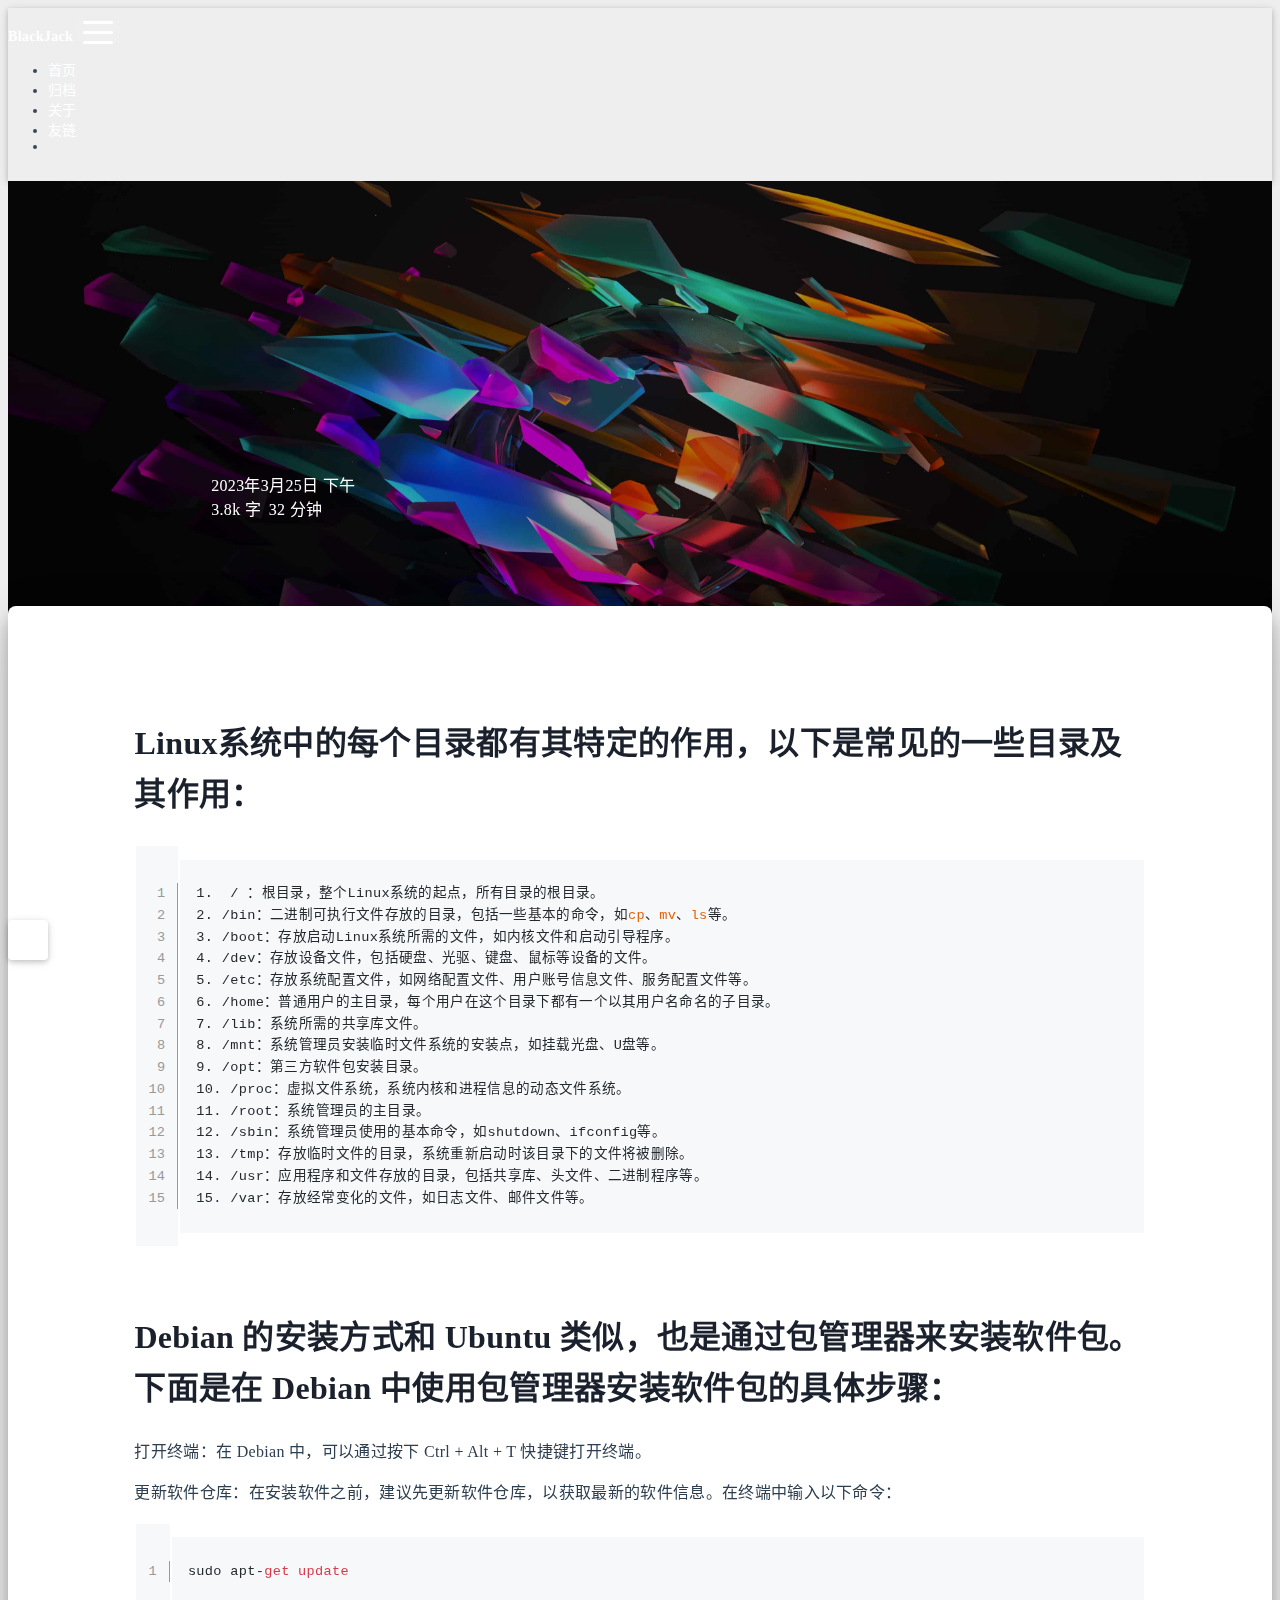
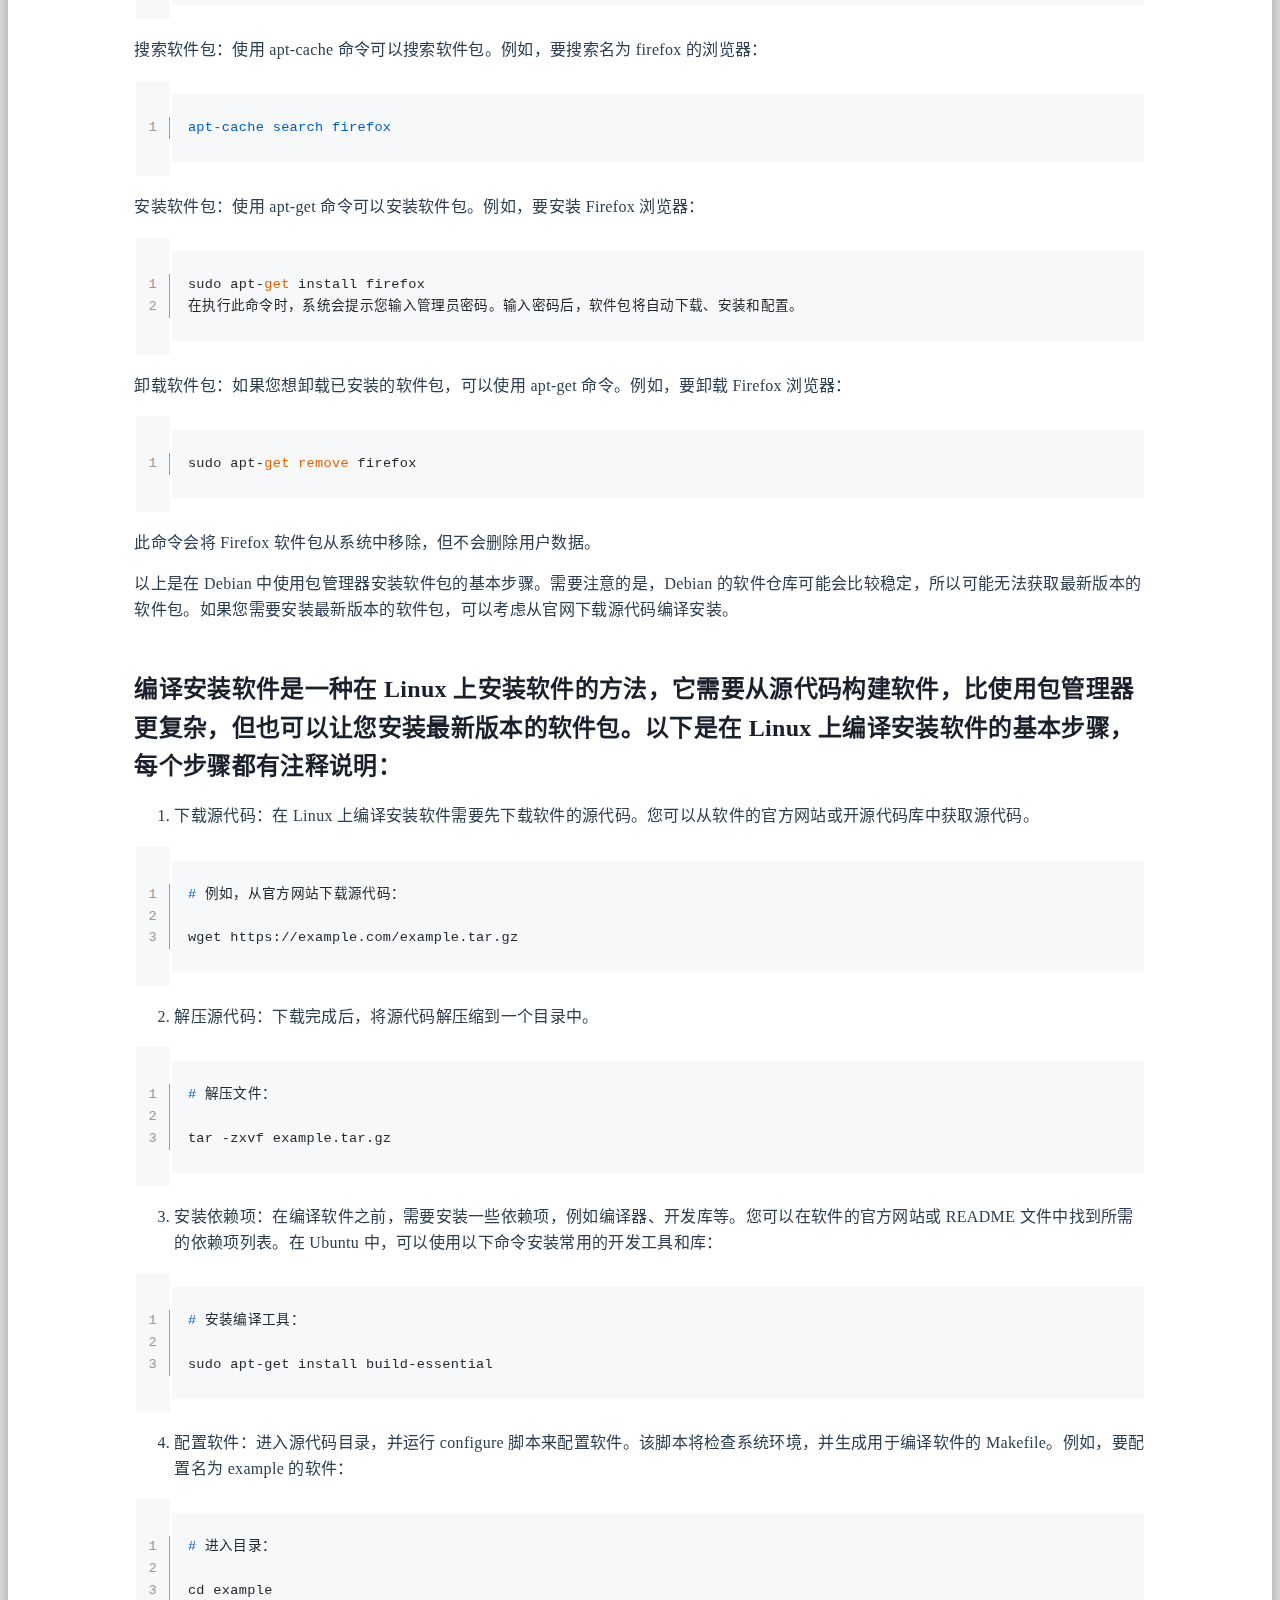
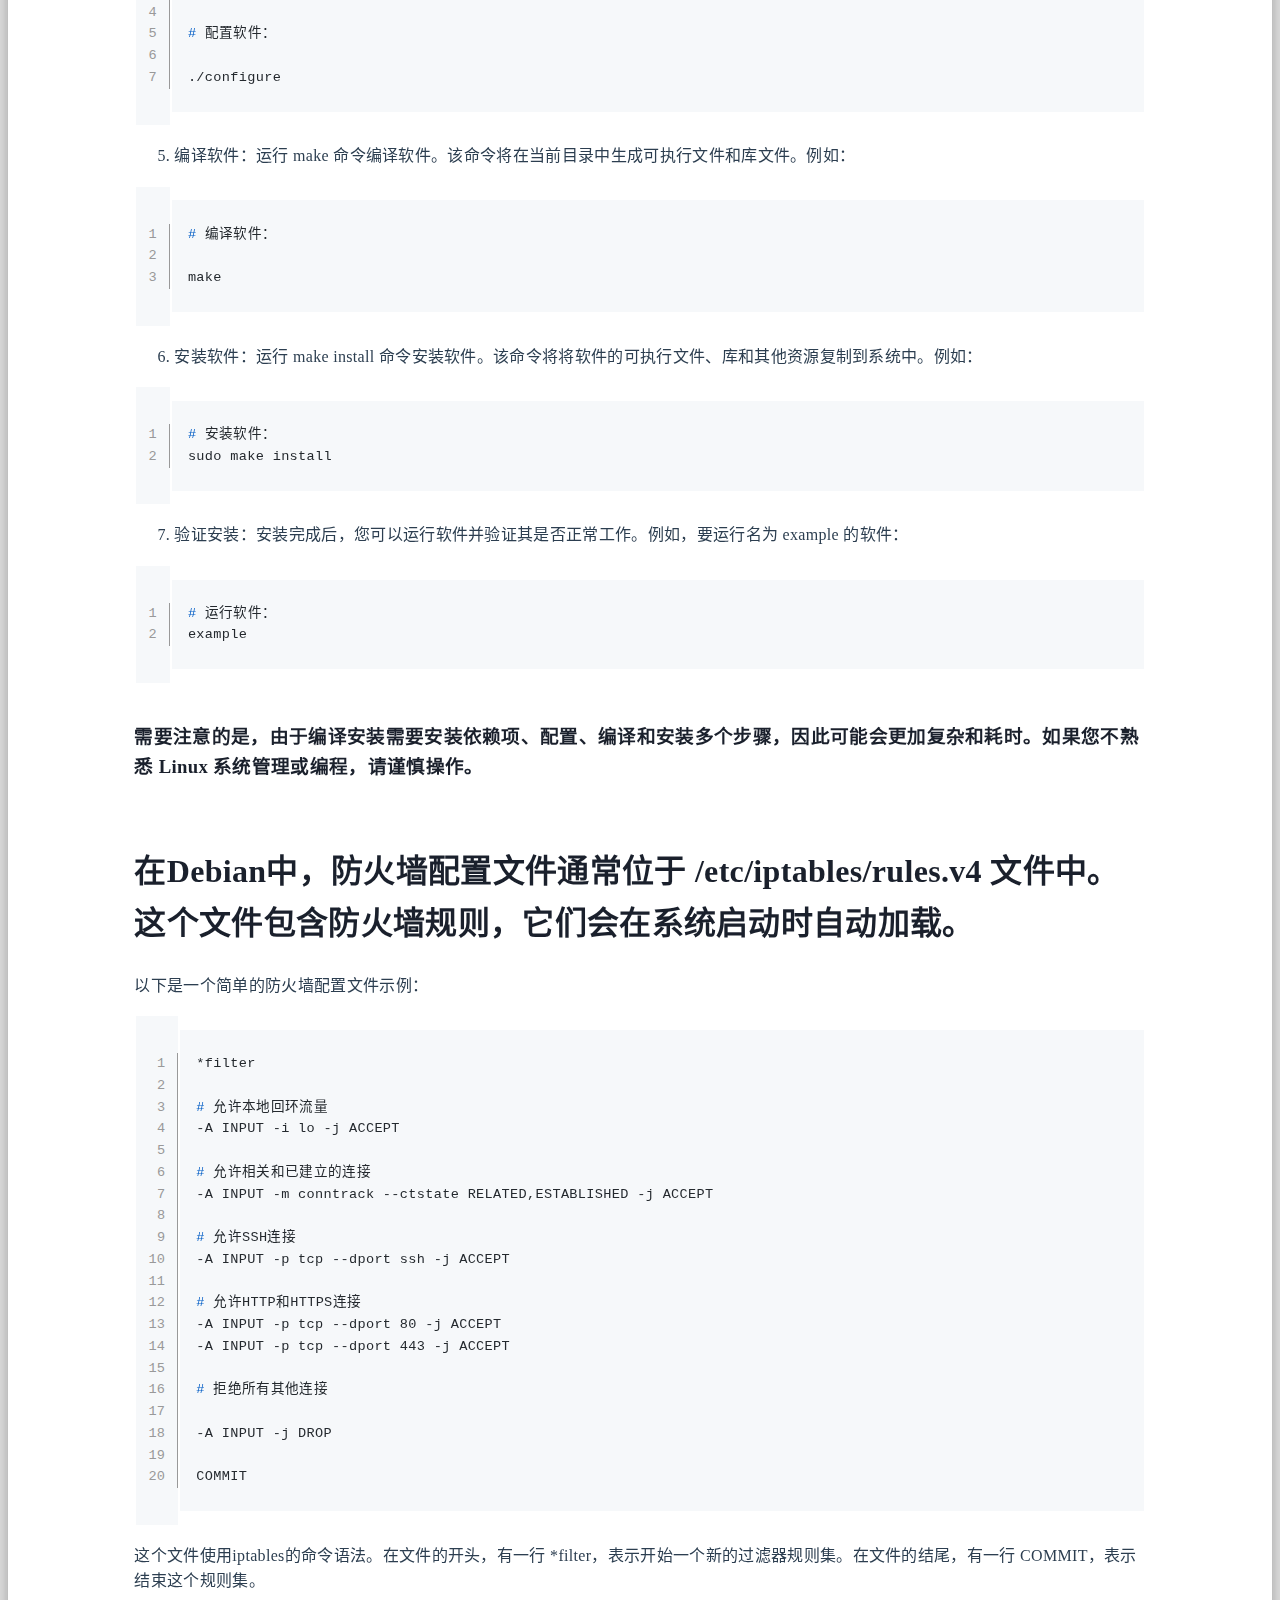
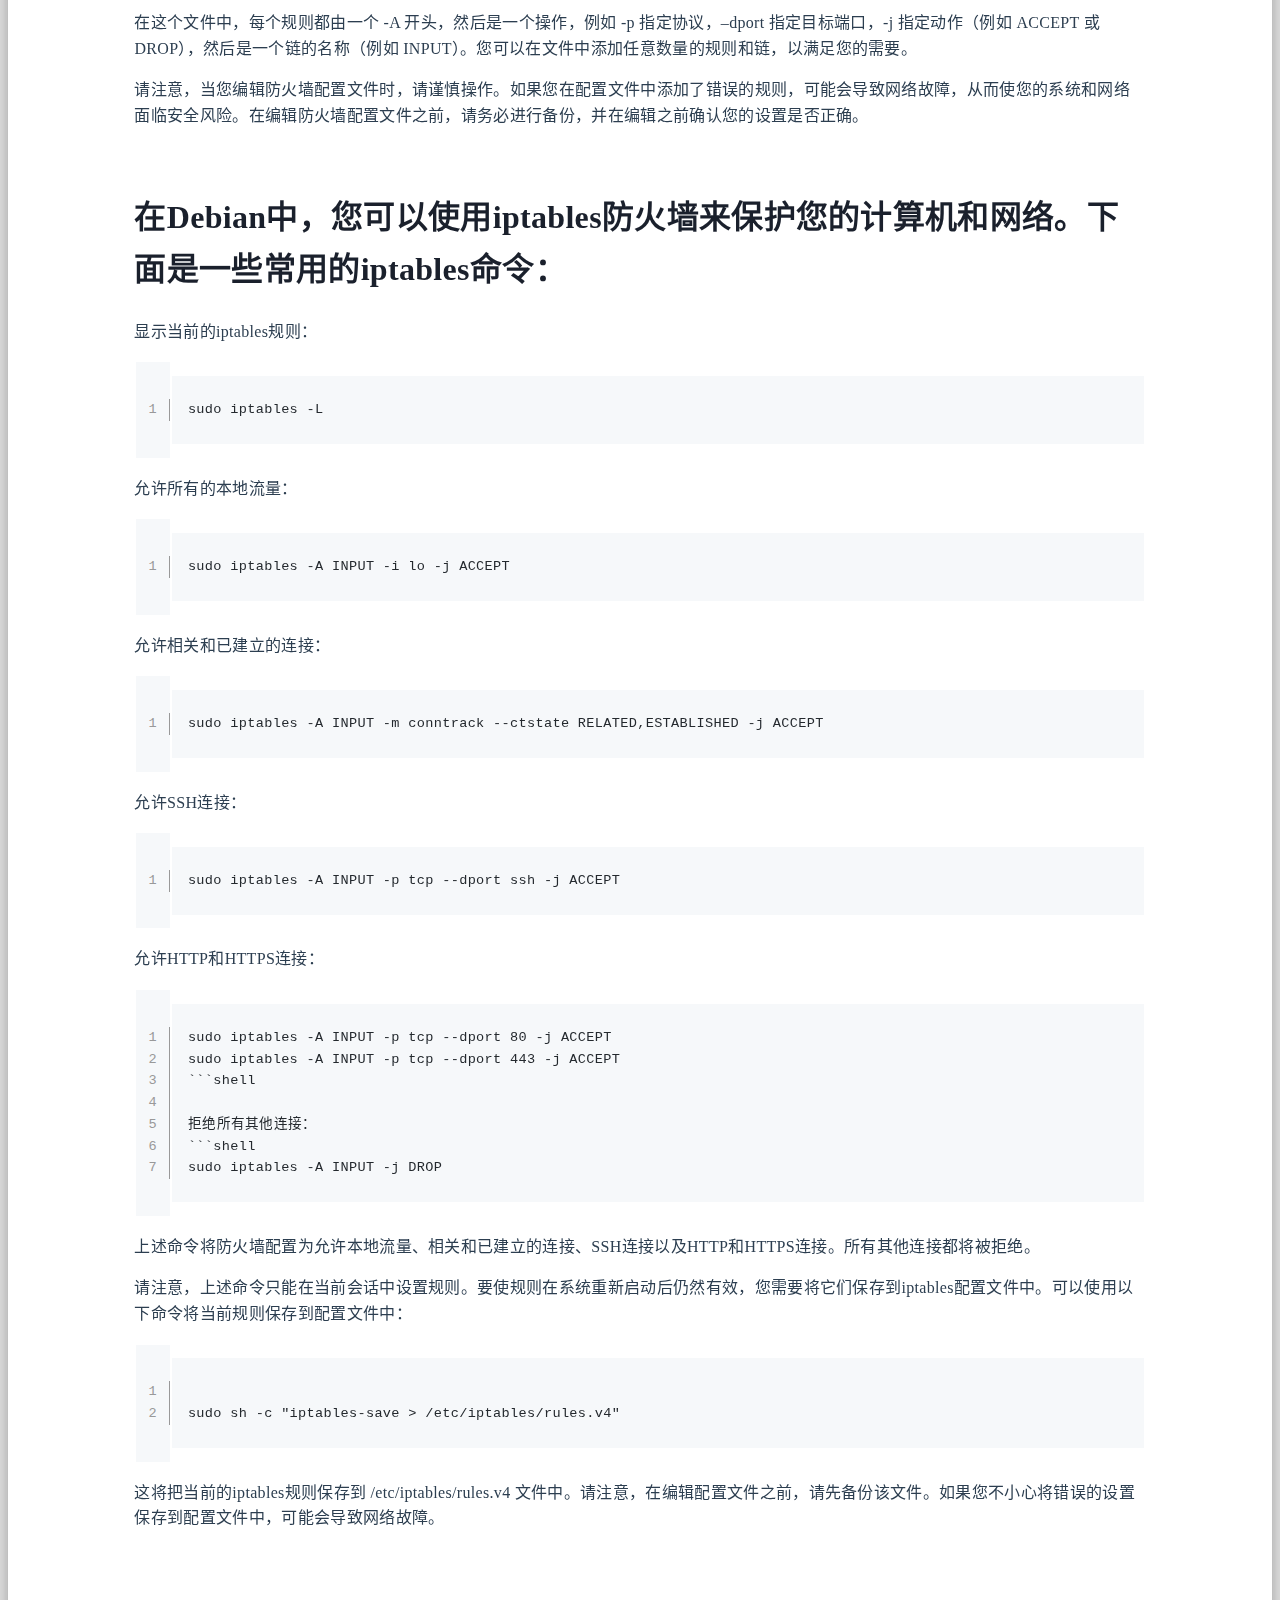
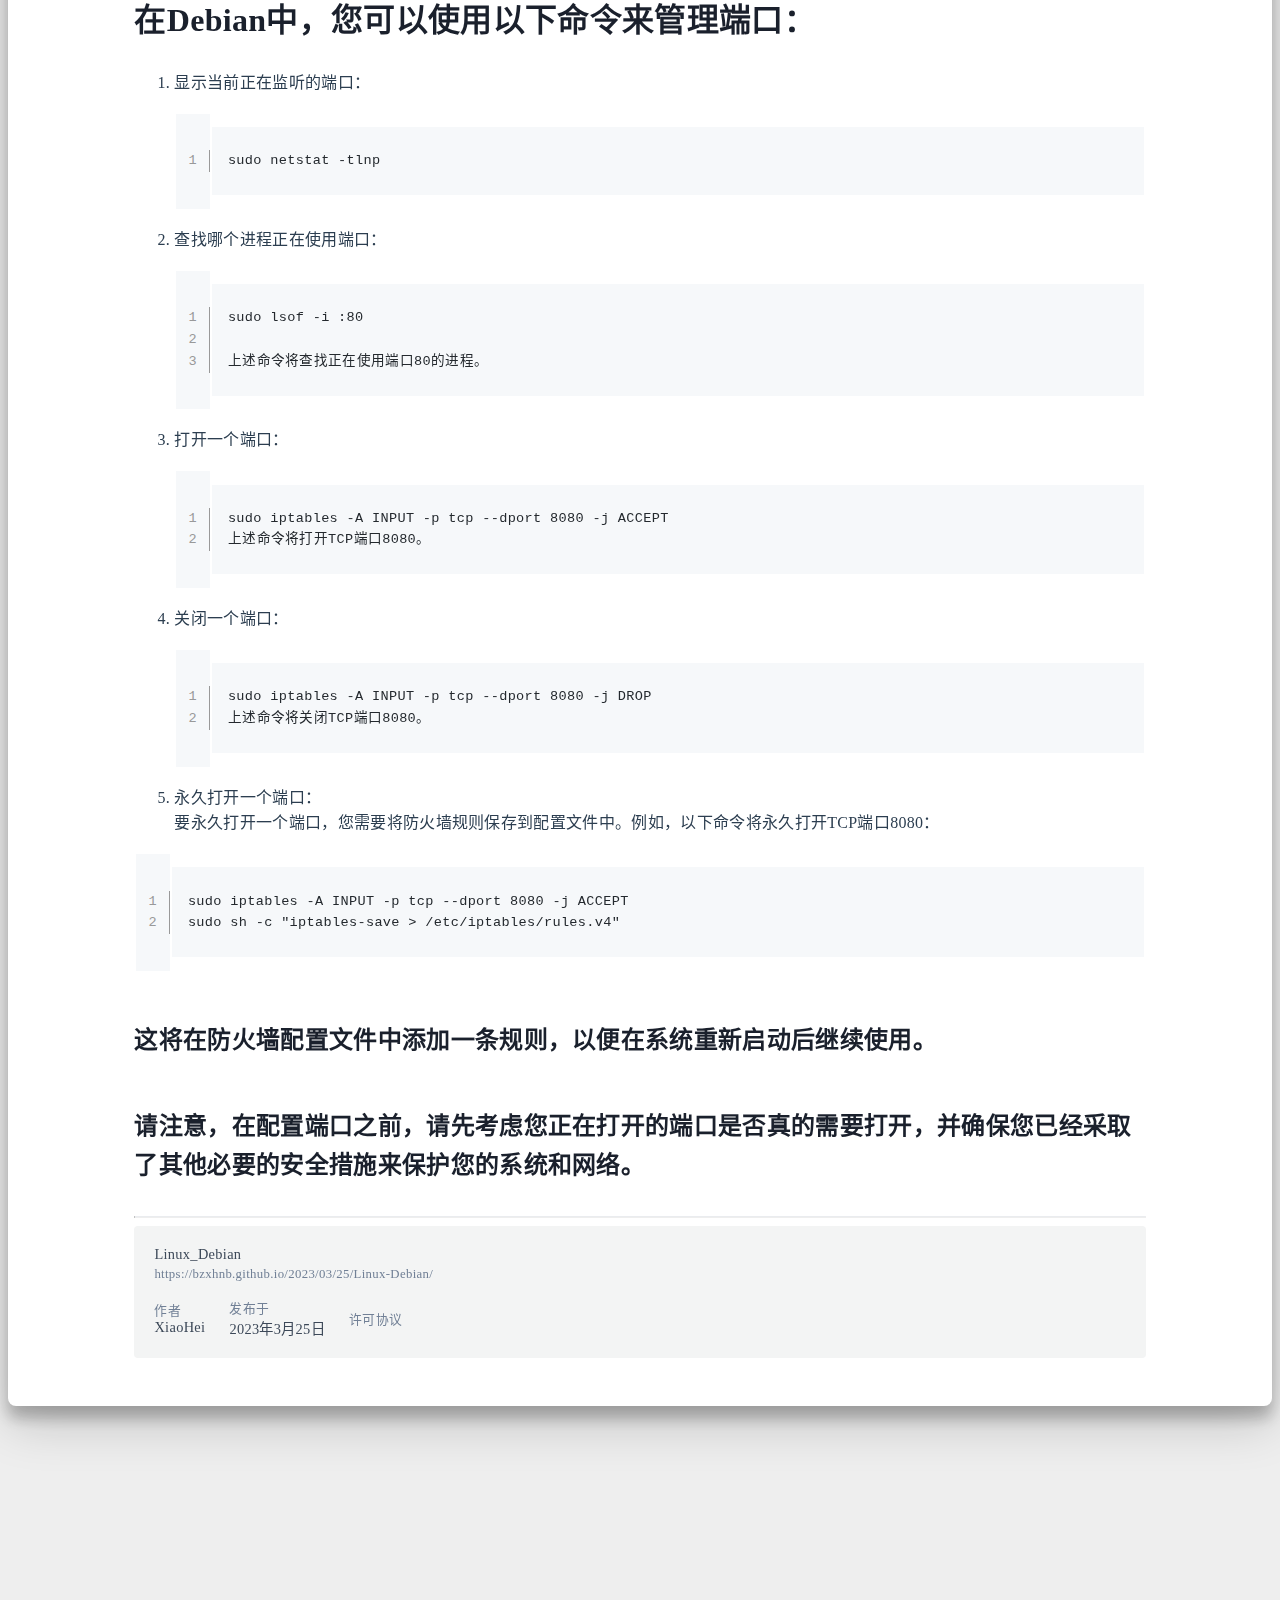
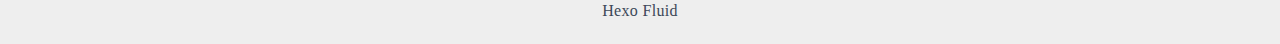
<file: 2023/03/25/Linux-Debian/index.html>
<!DOCTYPE html>
<html lang="zh-CN" data-default-color-scheme=auto>



<head>
  <meta charset="UTF-8">
  <link rel="apple-touch-icon" sizes="76x76" href="/img/fluid.png">
  <link rel="icon" href="/img/fluid.png">
  <meta name="viewport" content="width=device-width, initial-scale=1.0, maximum-scale=5.0, shrink-to-fit=no">
  <meta http-equiv="x-ua-compatible" content="ie=edge">
  
  <meta name="theme-color" content="#2f4154">
  <meta name="author" content="XiaoHei">
  <meta name="keywords" content="BlackJack-Blog">
  
    <meta name="description" content="Linux系统中的每个目录都有其特定的作用，以下是常见的一些目录及其作用：1234567891011121314151.  &#x2F; ：根目录，整个Linux系统的起点，所有目录的根目录。2. &#x2F;bin：二进制可执行文件存放的目录，包括一些基本的命令，如cp、mv、ls等。3. &#x2F;boot：存放启动Linux系统所需的文件，如内核文件和启动引导程序。4. &#x2F;dev：存放设备文件，包括硬盘、光驱、键盘、鼠">
<meta property="og:type" content="article">
<meta property="og:title" content="Linux_Debian">
<meta property="og:url" content="https://bzxhnb.github.io/2023/03/25/Linux-Debian/index.html">
<meta property="og:site_name" content="BlackJack-Blog">
<meta property="og:description" content="Linux系统中的每个目录都有其特定的作用，以下是常见的一些目录及其作用：1234567891011121314151.  &#x2F; ：根目录，整个Linux系统的起点，所有目录的根目录。2. &#x2F;bin：二进制可执行文件存放的目录，包括一些基本的命令，如cp、mv、ls等。3. &#x2F;boot：存放启动Linux系统所需的文件，如内核文件和启动引导程序。4. &#x2F;dev：存放设备文件，包括硬盘、光驱、键盘、鼠">
<meta property="og:locale" content="zh_CN">
<meta property="article:published_time" content="2023-03-25T09:05:37.000Z">
<meta property="article:modified_time" content="2023-03-25T09:08:06.874Z">
<meta property="article:author" content="XiaoHei">
<meta property="article:tag" content="BlackJack-Blog">
<meta name="twitter:card" content="summary_large_image">
  
  
    <meta name="referrer" content="no-referrer-when-downgrade">
  
  
  <title>Linux_Debian - BlackJack-Blog</title>

  <link  rel="stylesheet" href="https://lib.baomitu.com/twitter-bootstrap/4.6.1/css/bootstrap.min.css" />



  <link  rel="stylesheet" href="https://lib.baomitu.com/github-markdown-css/4.0.0/github-markdown.min.css" />

  <link  rel="stylesheet" href="https://lib.baomitu.com/hint.css/2.7.0/hint.min.css" />

  <link  rel="stylesheet" href="https://lib.baomitu.com/fancybox/3.5.7/jquery.fancybox.min.css" />



<!-- 主题依赖的图标库，不要自行修改 -->
<!-- Do not modify the link that theme dependent icons -->

<link rel="stylesheet" href="//at.alicdn.com/t/font_1749284_hj8rtnfg7um.css">



<link rel="stylesheet" href="//at.alicdn.com/t/font_1736178_lbnruvf0jn.css">


<link  rel="stylesheet" href="/css/main.css" />


  <link id="highlight-css" rel="stylesheet" href="/css/highlight.css" />
  
    <link id="highlight-css-dark" rel="stylesheet" href="/css/highlight-dark.css" />
  




  <script id="fluid-configs">
    var Fluid = window.Fluid || {};
    Fluid.ctx = Object.assign({}, Fluid.ctx)
    var CONFIG = {"hostname":"bzxhnb.github.io","root":"/","version":"1.9.4","typing":{"enable":true,"typeSpeed":70,"cursorChar":"_","loop":false,"scope":[]},"anchorjs":{"enable":true,"element":"h1,h2,h3,h4,h5,h6","placement":"left","visible":"hover","icon":""},"progressbar":{"enable":true,"height_px":3,"color":"#29d","options":{"showSpinner":false,"trickleSpeed":100}},"code_language":{"enable":true,"default":"TEXT"},"copy_btn":true,"image_caption":{"enable":true},"image_zoom":{"enable":true,"img_url_replace":["",""]},"toc":{"enable":true,"placement":"right","headingSelector":"h1,h2,h3,h4,h5,h6","collapseDepth":0},"lazyload":{"enable":true,"loading_img":"/img/loading.gif","onlypost":false,"offset_factor":2},"web_analytics":{"enable":false,"follow_dnt":true,"baidu":null,"google":null,"gtag":null,"tencent":{"sid":null,"cid":null},"woyaola":null,"cnzz":null,"leancloud":{"app_id":null,"app_key":null,"server_url":null,"path":"window.location.pathname","ignore_local":false}},"search_path":"/local-search.xml"};

    if (CONFIG.web_analytics.follow_dnt) {
      var dntVal = navigator.doNotTrack || window.doNotTrack || navigator.msDoNotTrack;
      Fluid.ctx.dnt = dntVal && (dntVal.startsWith('1') || dntVal.startsWith('yes') || dntVal.startsWith('on'));
    }
  </script>
  <script  src="/js/utils.js" ></script>
  <script  src="/js/color-schema.js" ></script>
  


  
<meta name="generator" content="Hexo 6.3.0"></head>


<body>
  

  <header>
    

<div class="header-inner" style="height: 70vh;">
  <nav id="navbar" class="navbar fixed-top  navbar-expand-lg navbar-dark scrolling-navbar">
  <div class="container">
    <a class="navbar-brand" href="/">
      <strong>BlackJack</strong>
    </a>

    <button id="navbar-toggler-btn" class="navbar-toggler" type="button" data-toggle="collapse"
            data-target="#navbarSupportedContent"
            aria-controls="navbarSupportedContent" aria-expanded="false" aria-label="Toggle navigation">
      <div class="animated-icon"><span></span><span></span><span></span></div>
    </button>

    <!-- Collapsible content -->
    <div class="collapse navbar-collapse" id="navbarSupportedContent">
      <ul class="navbar-nav ml-auto text-center">
        
          
          
          
          
            <li class="nav-item">
              <a class="nav-link" href="/">
                <i class="iconfont icon-home-fill"></i>
                <span>首页</span>
              </a>
            </li>
          
        
          
          
          
          
            <li class="nav-item">
              <a class="nav-link" href="/archives/">
                <i class="iconfont icon-archive-fill"></i>
                <span>归档</span>
              </a>
            </li>
          
        
          
          
          
          
            <li class="nav-item">
              <a class="nav-link" href="/about/">
                <i class="iconfont icon-user-fill"></i>
                <span>关于</span>
              </a>
            </li>
          
        
          
          
          
          
            <li class="nav-item">
              <a class="nav-link" href="/links/">
                <i class="iconfont icon-link-fill"></i>
                <span>友链</span>
              </a>
            </li>
          
        
        
        
          <li class="nav-item" id="color-toggle-btn">
            <a class="nav-link" target="_self" href="javascript:;" aria-label="Color Toggle">
              <i class="iconfont icon-dark" id="color-toggle-icon"></i>
            </a>
          </li>
        
      </ul>
    </div>
  </div>
</nav>

  

<div id="banner" class="banner" parallax=true
     style="background: url('/img/default.png') no-repeat center center; background-size: cover;">
  <div class="full-bg-img">
    <div class="mask flex-center" style="background-color: rgba(0, 0, 0, 0.3)">
      <div class="banner-text text-center fade-in-up">
        <div class="h2">
          
            <span id="subtitle" data-typed-text="Linux_Debian"></span>
          
        </div>

        
          
  <div class="mt-3">
    
    
      <span class="post-meta">
        <i class="iconfont icon-date-fill" aria-hidden="true"></i>
        <time datetime="2023-03-25 17:05" pubdate>
          2023年3月25日 下午
        </time>
      </span>
    
  </div>

  <div class="mt-1">
    
      <span class="post-meta mr-2">
        <i class="iconfont icon-chart"></i>
        
          3.8k 字
        
      </span>
    

    
      <span class="post-meta mr-2">
        <i class="iconfont icon-clock-fill"></i>
        
        
        
          32 分钟
        
      </span>
    

    
    
  </div>


        
      </div>

      
    </div>
  </div>
</div>

</div>

  </header>

  <main>
    
      

<div class="container-fluid nopadding-x">
  <div class="row nomargin-x">
    <div class="side-col d-none d-lg-block col-lg-2">
      

    </div>

    <div class="col-lg-8 nopadding-x-md">
      <div class="container nopadding-x-md" id="board-ctn">
        <div id="board">
          <article class="post-content mx-auto">
            <!-- SEO header -->
            <h1 style="display: none">Linux_Debian</h1>
            
            
              <div class="markdown-body">
                
                <h1 id="Linux系统中的每个目录都有其特定的作用，以下是常见的一些目录及其作用："><a href="#Linux系统中的每个目录都有其特定的作用，以下是常见的一些目录及其作用：" class="headerlink" title="Linux系统中的每个目录都有其特定的作用，以下是常见的一些目录及其作用："></a>Linux系统中的每个目录都有其特定的作用，以下是常见的一些目录及其作用：</h1><figure class="highlight bash"><table><tr><td class="gutter"><pre><span class="line">1</span><br><span class="line">2</span><br><span class="line">3</span><br><span class="line">4</span><br><span class="line">5</span><br><span class="line">6</span><br><span class="line">7</span><br><span class="line">8</span><br><span class="line">9</span><br><span class="line">10</span><br><span class="line">11</span><br><span class="line">12</span><br><span class="line">13</span><br><span class="line">14</span><br><span class="line">15</span><br></pre></td><td class="code"><pre><code class="hljs bash">1.  / ：根目录，整个Linux系统的起点，所有目录的根目录。<br>2. /bin：二进制可执行文件存放的目录，包括一些基本的命令，如<span class="hljs-built_in">cp</span>、<span class="hljs-built_in">mv</span>、<span class="hljs-built_in">ls</span>等。<br>3. /boot：存放启动Linux系统所需的文件，如内核文件和启动引导程序。<br>4. /dev：存放设备文件，包括硬盘、光驱、键盘、鼠标等设备的文件。<br>5. /etc：存放系统配置文件，如网络配置文件、用户账号信息文件、服务配置文件等。<br>6. /home：普通用户的主目录，每个用户在这个目录下都有一个以其用户名命名的子目录。<br>7. /lib：系统所需的共享库文件。<br>8. /mnt：系统管理员安装临时文件系统的安装点，如挂载光盘、U盘等。<br>9. /opt：第三方软件包安装目录。<br>10. /proc：虚拟文件系统，系统内核和进程信息的动态文件系统。<br>11. /root：系统管理员的主目录。<br>12. /sbin：系统管理员使用的基本命令，如shutdown、ifconfig等。<br>13. /tmp：存放临时文件的目录，系统重新启动时该目录下的文件将被删除。<br>14. /usr：应用程序和文件存放的目录，包括共享库、头文件、二进制程序等。<br>15. /var：存放经常变化的文件，如日志文件、邮件文件等。<br></code></pre></td></tr></table></figure>


<h1 id="Debian-的安装方式和-Ubuntu-类似，也是通过包管理器来安装软件包。下面是在-Debian-中使用包管理器安装软件包的具体步骤："><a href="#Debian-的安装方式和-Ubuntu-类似，也是通过包管理器来安装软件包。下面是在-Debian-中使用包管理器安装软件包的具体步骤：" class="headerlink" title="Debian 的安装方式和 Ubuntu 类似，也是通过包管理器来安装软件包。下面是在 Debian 中使用包管理器安装软件包的具体步骤："></a>Debian 的安装方式和 Ubuntu 类似，也是通过包管理器来安装软件包。下面是在 Debian 中使用包管理器安装软件包的具体步骤：</h1><p>打开终端：在 Debian 中，可以通过按下 Ctrl + Alt + T 快捷键打开终端。</p>
<p>更新软件仓库：在安装软件之前，建议先更新软件仓库，以获取最新的软件信息。在终端中输入以下命令：</p>
<figure class="highlight pgsql"><table><tr><td class="gutter"><pre><span class="line">1</span><br></pre></td><td class="code"><pre><code class="hljs pgsql">sudo apt-<span class="hljs-keyword">get</span> <span class="hljs-keyword">update</span><br></code></pre></td></tr></table></figure>
<p>搜索软件包：使用 apt-cache 命令可以搜索软件包。例如，要搜索名为 firefox 的浏览器：</p>
<figure class="highlight ebnf"><table><tr><td class="gutter"><pre><span class="line">1</span><br></pre></td><td class="code"><pre><code class="hljs ebnf"><span class="hljs-attribute">apt-cache search firefox</span><br></code></pre></td></tr></table></figure>
<p>安装软件包：使用 apt-get 命令可以安装软件包。例如，要安装 Firefox 浏览器：</p>
<figure class="highlight routeros"><table><tr><td class="gutter"><pre><span class="line">1</span><br><span class="line">2</span><br></pre></td><td class="code"><pre><code class="hljs routeros">sudo apt-<span class="hljs-built_in">get</span> install firefox<br>在执行此命令时，系统会提示您输入管理员密码。输入密码后，软件包将自动下载、安装和配置。<br></code></pre></td></tr></table></figure>

<p>卸载软件包：如果您想卸载已安装的软件包，可以使用 apt-get 命令。例如，要卸载 Firefox 浏览器：</p>
<figure class="highlight routeros"><table><tr><td class="gutter"><pre><span class="line">1</span><br></pre></td><td class="code"><pre><code class="hljs routeros">sudo apt-<span class="hljs-built_in">get</span> <span class="hljs-built_in">remove</span> firefox<br></code></pre></td></tr></table></figure>
<p>此命令会将 Firefox 软件包从系统中移除，但不会删除用户数据。</p>
<p>以上是在 Debian 中使用包管理器安装软件包的基本步骤。需要注意的是，Debian 的软件仓库可能会比较稳定，所以可能无法获取最新版本的软件包。如果您需要安装最新版本的软件包，可以考虑从官网下载源代码编译安装。</p>
<h2 id="编译安装软件是一种在-Linux-上安装软件的方法，它需要从源代码构建软件，比使用包管理器更复杂，但也可以让您安装最新版本的软件包。以下是在-Linux-上编译安装软件的基本步骤，每个步骤都有注释说明："><a href="#编译安装软件是一种在-Linux-上安装软件的方法，它需要从源代码构建软件，比使用包管理器更复杂，但也可以让您安装最新版本的软件包。以下是在-Linux-上编译安装软件的基本步骤，每个步骤都有注释说明：" class="headerlink" title="编译安装软件是一种在 Linux 上安装软件的方法，它需要从源代码构建软件，比使用包管理器更复杂，但也可以让您安装最新版本的软件包。以下是在 Linux 上编译安装软件的基本步骤，每个步骤都有注释说明："></a>编译安装软件是一种在 Linux 上安装软件的方法，它需要从源代码构建软件，比使用包管理器更复杂，但也可以让您安装最新版本的软件包。以下是在 Linux 上编译安装软件的基本步骤，每个步骤都有注释说明：</h2><ol>
<li>下载源代码：在 Linux 上编译安装软件需要先下载软件的源代码。您可以从软件的官方网站或开源代码库中获取源代码。</li>
</ol>
<figure class="highlight shell"><table><tr><td class="gutter"><pre><span class="line">1</span><br><span class="line">2</span><br><span class="line">3</span><br></pre></td><td class="code"><pre><code class="hljs shell"><span class="hljs-meta prompt_"># </span><span class="language-bash">例如，从官方网站下载源代码：</span><br><br>wget https://example.com/example.tar.gz<br></code></pre></td></tr></table></figure>
<ol start="2">
<li>解压源代码：下载完成后，将源代码解压缩到一个目录中。</li>
</ol>
<figure class="highlight shell"><table><tr><td class="gutter"><pre><span class="line">1</span><br><span class="line">2</span><br><span class="line">3</span><br></pre></td><td class="code"><pre><code class="hljs shell"><span class="hljs-meta prompt_"># </span><span class="language-bash">解压文件：</span><br><br>tar -zxvf example.tar.gz<br></code></pre></td></tr></table></figure>
<ol start="3">
<li>安装依赖项：在编译软件之前，需要安装一些依赖项，例如编译器、开发库等。您可以在软件的官方网站或 README 文件中找到所需的依赖项列表。在 Ubuntu 中，可以使用以下命令安装常用的开发工具和库：</li>
</ol>
<figure class="highlight shell"><table><tr><td class="gutter"><pre><span class="line">1</span><br><span class="line">2</span><br><span class="line">3</span><br></pre></td><td class="code"><pre><code class="hljs shell"><span class="hljs-meta prompt_"># </span><span class="language-bash">安装编译工具：</span><br><br>sudo apt-get install build-essential<br></code></pre></td></tr></table></figure>
<ol start="4">
<li>配置软件：进入源代码目录，并运行 configure 脚本来配置软件。该脚本将检查系统环境，并生成用于编译软件的 Makefile。例如，要配置名为 example 的软件：</li>
</ol>
<figure class="highlight shell"><table><tr><td class="gutter"><pre><span class="line">1</span><br><span class="line">2</span><br><span class="line">3</span><br><span class="line">4</span><br><span class="line">5</span><br><span class="line">6</span><br><span class="line">7</span><br></pre></td><td class="code"><pre><code class="hljs shell"><span class="hljs-meta prompt_"># </span><span class="language-bash">进入目录：</span><br><br>cd example<br><span class="hljs-meta prompt_"></span><br><span class="hljs-meta prompt_"># </span><span class="language-bash">配置软件：</span><br><br>./configure<br></code></pre></td></tr></table></figure>
<ol start="5">
<li>编译软件：运行 make 命令编译软件。该命令将在当前目录中生成可执行文件和库文件。例如：</li>
</ol>
<figure class="highlight shell"><table><tr><td class="gutter"><pre><span class="line">1</span><br><span class="line">2</span><br><span class="line">3</span><br></pre></td><td class="code"><pre><code class="hljs shell"><span class="hljs-meta prompt_"># </span><span class="language-bash">编译软件：</span><br><br>make<br></code></pre></td></tr></table></figure>
<ol start="6">
<li>安装软件：运行 make install 命令安装软件。该命令将将软件的可执行文件、库和其他资源复制到系统中。例如：</li>
</ol>
<figure class="highlight shell"><table><tr><td class="gutter"><pre><span class="line">1</span><br><span class="line">2</span><br></pre></td><td class="code"><pre><code class="hljs shell"><span class="hljs-meta prompt_"># </span><span class="language-bash">安装软件：</span><br>sudo make install<br></code></pre></td></tr></table></figure>
<ol start="7">
<li>验证安装：安装完成后，您可以运行软件并验证其是否正常工作。例如，要运行名为 example 的软件：</li>
</ol>
<figure class="highlight shell"><table><tr><td class="gutter"><pre><span class="line">1</span><br><span class="line">2</span><br></pre></td><td class="code"><pre><code class="hljs shell"><span class="hljs-meta prompt_"># </span><span class="language-bash">运行软件：</span><br>example<br></code></pre></td></tr></table></figure>
<h3 id="需要注意的是，由于编译安装需要安装依赖项、配置、编译和安装多个步骤，因此可能会更加复杂和耗时。如果您不熟悉-Linux-系统管理或编程，请谨慎操作。"><a href="#需要注意的是，由于编译安装需要安装依赖项、配置、编译和安装多个步骤，因此可能会更加复杂和耗时。如果您不熟悉-Linux-系统管理或编程，请谨慎操作。" class="headerlink" title="需要注意的是，由于编译安装需要安装依赖项、配置、编译和安装多个步骤，因此可能会更加复杂和耗时。如果您不熟悉 Linux 系统管理或编程，请谨慎操作。"></a>需要注意的是，由于编译安装需要安装依赖项、配置、编译和安装多个步骤，因此可能会更加复杂和耗时。如果您不熟悉 Linux 系统管理或编程，请谨慎操作。</h3><h1 id="在Debian中，防火墙配置文件通常位于-x2F-etc-x2F-iptables-x2F-rules-v4-文件中。这个文件包含防火墙规则，它们会在系统启动时自动加载。"><a href="#在Debian中，防火墙配置文件通常位于-x2F-etc-x2F-iptables-x2F-rules-v4-文件中。这个文件包含防火墙规则，它们会在系统启动时自动加载。" class="headerlink" title="在Debian中，防火墙配置文件通常位于 &#x2F;etc&#x2F;iptables&#x2F;rules.v4 文件中。这个文件包含防火墙规则，它们会在系统启动时自动加载。"></a>在Debian中，防火墙配置文件通常位于 &#x2F;etc&#x2F;iptables&#x2F;rules.v4 文件中。这个文件包含防火墙规则，它们会在系统启动时自动加载。</h1><p>以下是一个简单的防火墙配置文件示例：</p>
<figure class="highlight shell"><table><tr><td class="gutter"><pre><span class="line">1</span><br><span class="line">2</span><br><span class="line">3</span><br><span class="line">4</span><br><span class="line">5</span><br><span class="line">6</span><br><span class="line">7</span><br><span class="line">8</span><br><span class="line">9</span><br><span class="line">10</span><br><span class="line">11</span><br><span class="line">12</span><br><span class="line">13</span><br><span class="line">14</span><br><span class="line">15</span><br><span class="line">16</span><br><span class="line">17</span><br><span class="line">18</span><br><span class="line">19</span><br><span class="line">20</span><br></pre></td><td class="code"><pre><code class="hljs shell">*filter<br><span class="hljs-meta prompt_"></span><br><span class="hljs-meta prompt_"># </span><span class="language-bash">允许本地回环流量</span><br>-A INPUT -i lo -j ACCEPT<br><span class="hljs-meta prompt_"></span><br><span class="hljs-meta prompt_"># </span><span class="language-bash">允许相关和已建立的连接</span><br>-A INPUT -m conntrack --ctstate RELATED,ESTABLISHED -j ACCEPT<br><span class="hljs-meta prompt_"></span><br><span class="hljs-meta prompt_"># </span><span class="language-bash">允许SSH连接</span><br>-A INPUT -p tcp --dport ssh -j ACCEPT<br><span class="hljs-meta prompt_"></span><br><span class="hljs-meta prompt_"># </span><span class="language-bash">允许HTTP和HTTPS连接</span><br>-A INPUT -p tcp --dport 80 -j ACCEPT<br>-A INPUT -p tcp --dport 443 -j ACCEPT<br><span class="hljs-meta prompt_"></span><br><span class="hljs-meta prompt_"># </span><span class="language-bash">拒绝所有其他连接</span><br><br>-A INPUT -j DROP<br><br>COMMIT<br></code></pre></td></tr></table></figure>
<p>这个文件使用iptables的命令语法。在文件的开头，有一行 *filter，表示开始一个新的过滤器规则集。在文件的结尾，有一行 COMMIT，表示结束这个规则集。</p>
<p>在这个文件中，每个规则都由一个 -A 开头，然后是一个操作，例如 -p 指定协议，–dport 指定目标端口，-j 指定动作（例如 ACCEPT 或 DROP），然后是一个链的名称（例如 INPUT）。您可以在文件中添加任意数量的规则和链，以满足您的需要。</p>
<p>请注意，当您编辑防火墙配置文件时，请谨慎操作。如果您在配置文件中添加了错误的规则，可能会导致网络故障，从而使您的系统和网络面临安全风险。在编辑防火墙配置文件之前，请务必进行备份，并在编辑之前确认您的设置是否正确。</p>
<h1 id="在Debian中，您可以使用iptables防火墙来保护您的计算机和网络。下面是一些常用的iptables命令："><a href="#在Debian中，您可以使用iptables防火墙来保护您的计算机和网络。下面是一些常用的iptables命令：" class="headerlink" title="在Debian中，您可以使用iptables防火墙来保护您的计算机和网络。下面是一些常用的iptables命令："></a>在Debian中，您可以使用iptables防火墙来保护您的计算机和网络。下面是一些常用的iptables命令：</h1><p>显示当前的iptables规则：</p>
<figure class="highlight shell"><table><tr><td class="gutter"><pre><span class="line">1</span><br></pre></td><td class="code"><pre><code class="hljs shell">sudo iptables -L<br></code></pre></td></tr></table></figure>

<p>允许所有的本地流量：</p>
<figure class="highlight shell"><table><tr><td class="gutter"><pre><span class="line">1</span><br></pre></td><td class="code"><pre><code class="hljs shell">sudo iptables -A INPUT -i lo -j ACCEPT<br></code></pre></td></tr></table></figure>

<p>允许相关和已建立的连接：</p>
<figure class="highlight shell"><table><tr><td class="gutter"><pre><span class="line">1</span><br></pre></td><td class="code"><pre><code class="hljs shell">sudo iptables -A INPUT -m conntrack --ctstate RELATED,ESTABLISHED -j ACCEPT<br></code></pre></td></tr></table></figure>

<p>允许SSH连接：</p>
<figure class="highlight shell"><table><tr><td class="gutter"><pre><span class="line">1</span><br></pre></td><td class="code"><pre><code class="hljs shell">sudo iptables -A INPUT -p tcp --dport ssh -j ACCEPT<br></code></pre></td></tr></table></figure>

<p>允许HTTP和HTTPS连接：</p>
<figure class="highlight shell"><table><tr><td class="gutter"><pre><span class="line">1</span><br><span class="line">2</span><br><span class="line">3</span><br><span class="line">4</span><br><span class="line">5</span><br><span class="line">6</span><br><span class="line">7</span><br></pre></td><td class="code"><pre><code class="hljs shell">sudo iptables -A INPUT -p tcp --dport 80 -j ACCEPT<br>sudo iptables -A INPUT -p tcp --dport 443 -j ACCEPT<br>```shell<br><br>拒绝所有其他连接：<br>```shell<br>sudo iptables -A INPUT -j DROP<br></code></pre></td></tr></table></figure>

<p>上述命令将防火墙配置为允许本地流量、相关和已建立的连接、SSH连接以及HTTP和HTTPS连接。所有其他连接都将被拒绝。</p>
<p>请注意，上述命令只能在当前会话中设置规则。要使规则在系统重新启动后仍然有效，您需要将它们保存到iptables配置文件中。可以使用以下命令将当前规则保存到配置文件中：</p>
<figure class="highlight shell"><table><tr><td class="gutter"><pre><span class="line">1</span><br><span class="line">2</span><br></pre></td><td class="code"><pre><code class="hljs shell"><br>sudo sh -c &quot;iptables-save &gt; /etc/iptables/rules.v4&quot;<br></code></pre></td></tr></table></figure>

<p>这将把当前的iptables规则保存到 &#x2F;etc&#x2F;iptables&#x2F;rules.v4 文件中。请注意，在编辑配置文件之前，请先备份该文件。如果您不小心将错误的设置保存到配置文件中，可能会导致网络故障。</p>
<h1 id="在Debian中，您可以使用以下命令来管理端口："><a href="#在Debian中，您可以使用以下命令来管理端口：" class="headerlink" title="在Debian中，您可以使用以下命令来管理端口："></a>在Debian中，您可以使用以下命令来管理端口：</h1><ol>
<li>显示当前正在监听的端口：<figure class="highlight shell"><table><tr><td class="gutter"><pre><span class="line">1</span><br></pre></td><td class="code"><pre><code class="hljs shell">sudo netstat -tlnp<br></code></pre></td></tr></table></figure></li>
<li>查找哪个进程正在使用端口：<figure class="highlight shell"><table><tr><td class="gutter"><pre><span class="line">1</span><br><span class="line">2</span><br><span class="line">3</span><br></pre></td><td class="code"><pre><code class="hljs shell">sudo lsof -i :80<br><br>上述命令将查找正在使用端口80的进程。<br></code></pre></td></tr></table></figure></li>
<li>打开一个端口：<figure class="highlight shell"><table><tr><td class="gutter"><pre><span class="line">1</span><br><span class="line">2</span><br></pre></td><td class="code"><pre><code class="hljs shell">sudo iptables -A INPUT -p tcp --dport 8080 -j ACCEPT<br>上述命令将打开TCP端口8080。<br></code></pre></td></tr></table></figure></li>
<li>关闭一个端口：<figure class="highlight shell"><table><tr><td class="gutter"><pre><span class="line">1</span><br><span class="line">2</span><br></pre></td><td class="code"><pre><code class="hljs shell">sudo iptables -A INPUT -p tcp --dport 8080 -j DROP<br>上述命令将关闭TCP端口8080。<br></code></pre></td></tr></table></figure></li>
<li>永久打开一个端口：<br>要永久打开一个端口，您需要将防火墙规则保存到配置文件中。例如，以下命令将永久打开TCP端口8080：</li>
</ol>
<figure class="highlight shell"><table><tr><td class="gutter"><pre><span class="line">1</span><br><span class="line">2</span><br></pre></td><td class="code"><pre><code class="hljs shell">sudo iptables -A INPUT -p tcp --dport 8080 -j ACCEPT<br>sudo sh -c &quot;iptables-save &gt; /etc/iptables/rules.v4&quot;<br></code></pre></td></tr></table></figure>
<h2 id="这将在防火墙配置文件中添加一条规则，以便在系统重新启动后继续使用。"><a href="#这将在防火墙配置文件中添加一条规则，以便在系统重新启动后继续使用。" class="headerlink" title="这将在防火墙配置文件中添加一条规则，以便在系统重新启动后继续使用。"></a>这将在防火墙配置文件中添加一条规则，以便在系统重新启动后继续使用。</h2><h2 id="请注意，在配置端口之前，请先考虑您正在打开的端口是否真的需要打开，并确保您已经采取了其他必要的安全措施来保护您的系统和网络。"><a href="#请注意，在配置端口之前，请先考虑您正在打开的端口是否真的需要打开，并确保您已经采取了其他必要的安全措施来保护您的系统和网络。" class="headerlink" title="请注意，在配置端口之前，请先考虑您正在打开的端口是否真的需要打开，并确保您已经采取了其他必要的安全措施来保护您的系统和网络。"></a>请注意，在配置端口之前，请先考虑您正在打开的端口是否真的需要打开，并确保您已经采取了其他必要的安全措施来保护您的系统和网络。</h2>
                
              </div>
            
            <hr/>
            <div>
              <div class="post-metas my-3">
  
  
</div>


              
  

  <div class="license-box my-3">
    <div class="license-title">
      <div>Linux_Debian</div>
      <div>https://bzxhnb.github.io/2023/03/25/Linux-Debian/</div>
    </div>
    <div class="license-meta">
      
        <div class="license-meta-item">
          <div>作者</div>
          <div>XiaoHei</div>
        </div>
      
      
        <div class="license-meta-item license-meta-date">
          <div>发布于</div>
          <div>2023年3月25日</div>
        </div>
      
      
      
        <div class="license-meta-item">
          <div>许可协议</div>
          <div>
            
              
              
                <a target="_blank" href="https://creativecommons.org/licenses/by/4.0/">
                  <span class="hint--top hint--rounded" aria-label="BY - 署名">
                    <i class="iconfont icon-by"></i>
                  </span>
                </a>
              
            
          </div>
        </div>
      
    </div>
    <div class="license-icon iconfont"></div>
  </div>



              
                <div class="post-prevnext my-3">
                  <article class="post-prev col-6">
                    
                    
                  </article>
                  <article class="post-next col-6">
                    
                    
                      <a href="/2023/03/25/Untitled-1/" title="">
                        <span class="hidden-mobile"></span>
                        <span class="visible-mobile">下一篇</span>
                        <i class="iconfont icon-arrowright"></i>
                      </a>
                    
                  </article>
                </div>
              
            </div>

            
          </article>
        </div>
      </div>
    </div>

    <div class="side-col d-none d-lg-block col-lg-2">
      
  <aside class="sidebar" style="margin-left: -1rem">
    <div id="toc">
  <p class="toc-header">
    <i class="iconfont icon-list"></i>
    <span>目录</span>
  </p>
  <div class="toc-body" id="toc-body"></div>
</div>



  </aside>


    </div>
  </div>
</div>





  



  



  



  



  







    

    
      <a id="scroll-top-button" aria-label="TOP" href="#" role="button">
        <i class="iconfont icon-arrowup" aria-hidden="true"></i>
      </a>
    

    

    
  </main>

  <footer>
    <div class="footer-inner">
  
    <div class="footer-content">
       <a href="https://hexo.io" target="_blank" rel="nofollow noopener"><span>Hexo</span></a> <i class="iconfont icon-love"></i> <a href="https://github.com/fluid-dev/hexo-theme-fluid" target="_blank" rel="nofollow noopener"><span>Fluid</span></a> 
    </div>
  
  
    <div class="statistics">
  
  

  
    
      <span id="busuanzi_container_site_pv" style="display: none">
        总访问量 
        <span id="busuanzi_value_site_pv"></span>
         次
      </span>
    
    
      <span id="busuanzi_container_site_uv" style="display: none">
        总访客数 
        <span id="busuanzi_value_site_uv"></span>
         人
      </span>
    
    
  
</div>

  
  
  
</div>

  </footer>

  <!-- Scripts -->
  
  <script  src="https://lib.baomitu.com/nprogress/0.2.0/nprogress.min.js" ></script>
  <link  rel="stylesheet" href="https://lib.baomitu.com/nprogress/0.2.0/nprogress.min.css" />

  <script>
    NProgress.configure({"showSpinner":false,"trickleSpeed":100})
    NProgress.start()
    window.addEventListener('load', function() {
      NProgress.done();
    })
  </script>


<script  src="https://lib.baomitu.com/jquery/3.6.0/jquery.min.js" ></script>
<script  src="https://lib.baomitu.com/twitter-bootstrap/4.6.1/js/bootstrap.min.js" ></script>
<script  src="/js/events.js" ></script>
<script  src="/js/plugins.js" ></script>


  <script  src="https://lib.baomitu.com/typed.js/2.0.12/typed.min.js" ></script>
  <script>
    (function (window, document) {
      var typing = Fluid.plugins.typing;
      var subtitle = document.getElementById('subtitle');
      if (!subtitle || !typing) {
        return;
      }
      var text = subtitle.getAttribute('data-typed-text');
      
        typing(text);
      
    })(window, document);
  </script>




  
    <script  src="/js/img-lazyload.js" ></script>
  




  
<script>
  Fluid.utils.createScript('https://lib.baomitu.com/tocbot/4.18.2/tocbot.min.js', function() {
    var toc = jQuery('#toc');
    if (toc.length === 0 || !window.tocbot) { return; }
    var boardCtn = jQuery('#board-ctn');
    var boardTop = boardCtn.offset().top;

    window.tocbot.init(Object.assign({
      tocSelector     : '#toc-body',
      contentSelector : '.markdown-body',
      linkClass       : 'tocbot-link',
      activeLinkClass : 'tocbot-active-link',
      listClass       : 'tocbot-list',
      isCollapsedClass: 'tocbot-is-collapsed',
      collapsibleClass: 'tocbot-is-collapsible',
      scrollSmooth    : true,
      includeTitleTags: true,
      headingsOffset  : -boardTop,
    }, CONFIG.toc));
    if (toc.find('.toc-list-item').length > 0) {
      toc.css('visibility', 'visible');
    }

    Fluid.events.registerRefreshCallback(function() {
      if ('tocbot' in window) {
        tocbot.refresh();
        var toc = jQuery('#toc');
        if (toc.length === 0 || !tocbot) {
          return;
        }
        if (toc.find('.toc-list-item').length > 0) {
          toc.css('visibility', 'visible');
        }
      }
    });
  });
</script>


  <script src=https://lib.baomitu.com/clipboard.js/2.0.11/clipboard.min.js></script>

  <script>Fluid.plugins.codeWidget();</script>


  
<script>
  Fluid.utils.createScript('https://lib.baomitu.com/anchor-js/4.3.1/anchor.min.js', function() {
    window.anchors.options = {
      placement: CONFIG.anchorjs.placement,
      visible  : CONFIG.anchorjs.visible
    };
    if (CONFIG.anchorjs.icon) {
      window.anchors.options.icon = CONFIG.anchorjs.icon;
    }
    var el = (CONFIG.anchorjs.element || 'h1,h2,h3,h4,h5,h6').split(',');
    var res = [];
    for (var item of el) {
      res.push('.markdown-body > ' + item.trim());
    }
    if (CONFIG.anchorjs.placement === 'left') {
      window.anchors.options.class = 'anchorjs-link-left';
    }
    window.anchors.add(res.join(', '));

    Fluid.events.registerRefreshCallback(function() {
      if ('anchors' in window) {
        anchors.removeAll();
        var el = (CONFIG.anchorjs.element || 'h1,h2,h3,h4,h5,h6').split(',');
        var res = [];
        for (var item of el) {
          res.push('.markdown-body > ' + item.trim());
        }
        if (CONFIG.anchorjs.placement === 'left') {
          anchors.options.class = 'anchorjs-link-left';
        }
        anchors.add(res.join(', '));
      }
    });
  });
</script>


  
<script>
  Fluid.utils.createScript('https://lib.baomitu.com/fancybox/3.5.7/jquery.fancybox.min.js', function() {
    Fluid.plugins.fancyBox();
  });
</script>


  <script>Fluid.plugins.imageCaption();</script>

  <script defer src="https://busuanzi.ibruce.info/busuanzi/2.3/busuanzi.pure.mini.js" ></script>





<!-- 主题的启动项，将它保持在最底部 -->
<!-- the boot of the theme, keep it at the bottom -->
<script  src="/js/boot.js" ></script>


  

  <noscript>
    <div class="noscript-warning">博客在允许 JavaScript 运行的环境下浏览效果更佳</div>
  </noscript>
</body>
</html>
</file>
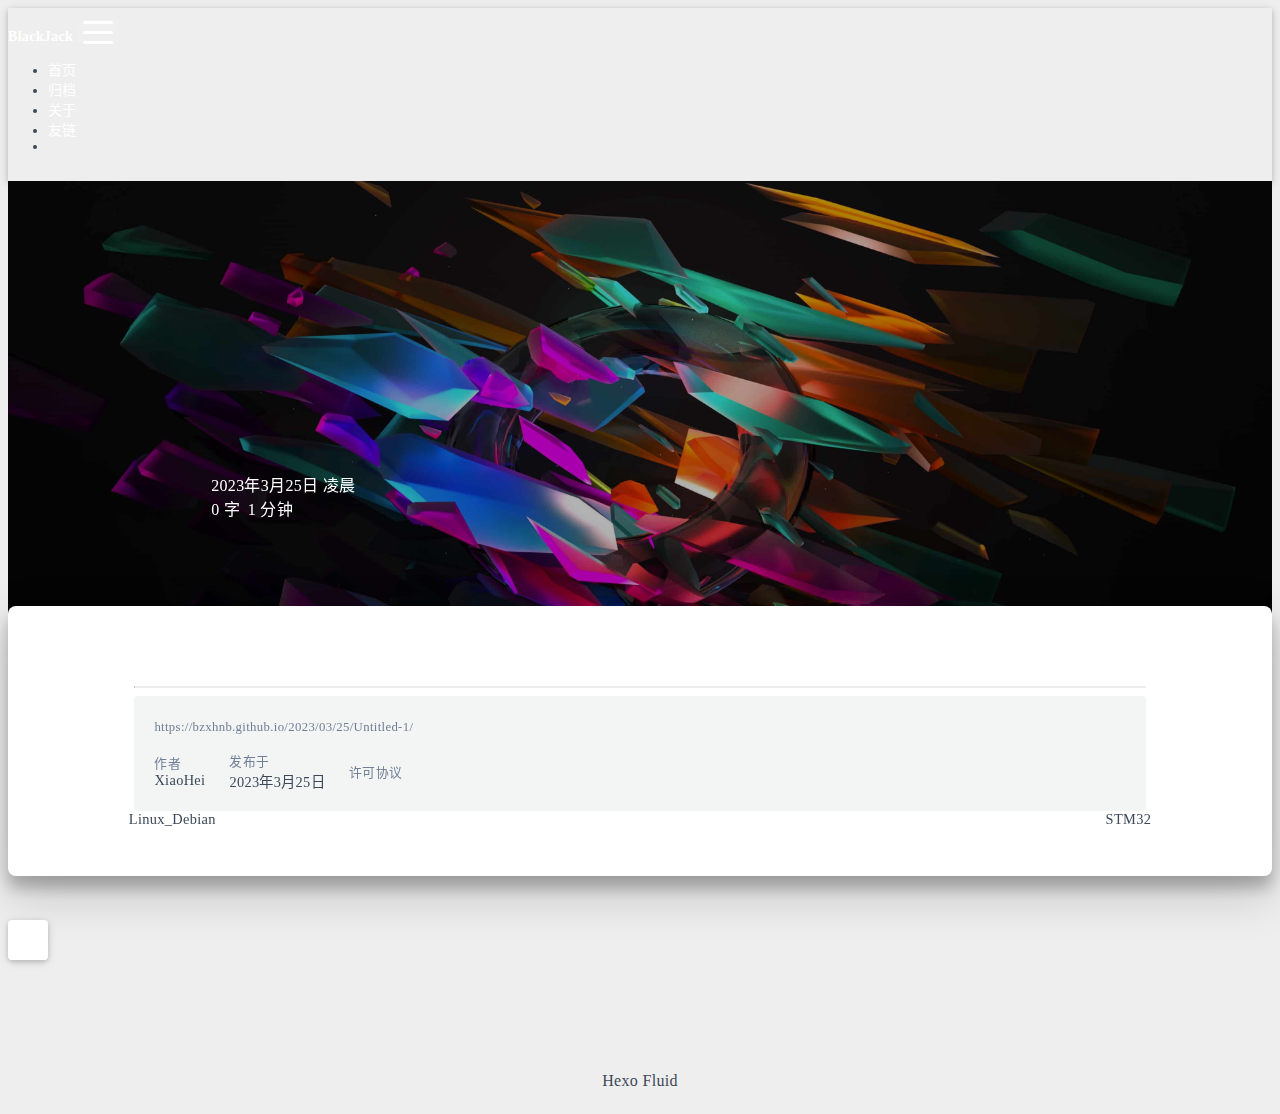
<file: 2023/03/25/Untitled-1/index.html>
<!DOCTYPE html>
<html lang="zh-CN" data-default-color-scheme=auto>



<head>
  <meta charset="UTF-8">
  <link rel="apple-touch-icon" sizes="76x76" href="/img/fluid.png">
  <link rel="icon" href="/img/fluid.png">
  <meta name="viewport" content="width=device-width, initial-scale=1.0, maximum-scale=5.0, shrink-to-fit=no">
  <meta http-equiv="x-ua-compatible" content="ie=edge">
  
  <meta name="theme-color" content="#2f4154">
  <meta name="author" content="XiaoHei">
  <meta name="keywords" content="BlackJack-Blog">
  
    <meta name="description" content="一切都会逝去，只有死神永生_">
<meta property="og:type" content="article">
<meta property="og:title" content="BlackJack-Blog">
<meta property="og:url" content="https://bzxhnb.github.io/2023/03/25/Untitled-1/index.html">
<meta property="og:site_name" content="BlackJack-Blog">
<meta property="og:description" content="一切都会逝去，只有死神永生_">
<meta property="og:locale" content="zh_CN">
<meta property="article:published_time" content="2023-03-24T16:07:33.451Z">
<meta property="article:modified_time" content="2023-03-24T16:07:33.727Z">
<meta property="article:author" content="XiaoHei">
<meta property="article:tag" content="BlackJack-Blog">
<meta name="twitter:card" content="summary_large_image">
  
  
    <meta name="referrer" content="no-referrer-when-downgrade">
  
  
  <title>BlackJack-Blog</title>

  <link  rel="stylesheet" href="https://lib.baomitu.com/twitter-bootstrap/4.6.1/css/bootstrap.min.css" />



  <link  rel="stylesheet" href="https://lib.baomitu.com/github-markdown-css/4.0.0/github-markdown.min.css" />

  <link  rel="stylesheet" href="https://lib.baomitu.com/hint.css/2.7.0/hint.min.css" />

  <link  rel="stylesheet" href="https://lib.baomitu.com/fancybox/3.5.7/jquery.fancybox.min.css" />



<!-- 主题依赖的图标库，不要自行修改 -->
<!-- Do not modify the link that theme dependent icons -->

<link rel="stylesheet" href="//at.alicdn.com/t/font_1749284_hj8rtnfg7um.css">



<link rel="stylesheet" href="//at.alicdn.com/t/font_1736178_lbnruvf0jn.css">


<link  rel="stylesheet" href="/css/main.css" />


  <link id="highlight-css" rel="stylesheet" href="/css/highlight.css" />
  
    <link id="highlight-css-dark" rel="stylesheet" href="/css/highlight-dark.css" />
  




  <script id="fluid-configs">
    var Fluid = window.Fluid || {};
    Fluid.ctx = Object.assign({}, Fluid.ctx)
    var CONFIG = {"hostname":"bzxhnb.github.io","root":"/","version":"1.9.4","typing":{"enable":true,"typeSpeed":70,"cursorChar":"_","loop":false,"scope":[]},"anchorjs":{"enable":true,"element":"h1,h2,h3,h4,h5,h6","placement":"left","visible":"hover","icon":""},"progressbar":{"enable":true,"height_px":3,"color":"#29d","options":{"showSpinner":false,"trickleSpeed":100}},"code_language":{"enable":true,"default":"TEXT"},"copy_btn":true,"image_caption":{"enable":true},"image_zoom":{"enable":true,"img_url_replace":["",""]},"toc":{"enable":true,"placement":"right","headingSelector":"h1,h2,h3,h4,h5,h6","collapseDepth":0},"lazyload":{"enable":true,"loading_img":"/img/loading.gif","onlypost":false,"offset_factor":2},"web_analytics":{"enable":false,"follow_dnt":true,"baidu":null,"google":null,"gtag":null,"tencent":{"sid":null,"cid":null},"woyaola":null,"cnzz":null,"leancloud":{"app_id":null,"app_key":null,"server_url":null,"path":"window.location.pathname","ignore_local":false}},"search_path":"/local-search.xml"};

    if (CONFIG.web_analytics.follow_dnt) {
      var dntVal = navigator.doNotTrack || window.doNotTrack || navigator.msDoNotTrack;
      Fluid.ctx.dnt = dntVal && (dntVal.startsWith('1') || dntVal.startsWith('yes') || dntVal.startsWith('on'));
    }
  </script>
  <script  src="/js/utils.js" ></script>
  <script  src="/js/color-schema.js" ></script>
  


  
<meta name="generator" content="Hexo 6.3.0"></head>


<body>
  

  <header>
    

<div class="header-inner" style="height: 70vh;">
  <nav id="navbar" class="navbar fixed-top  navbar-expand-lg navbar-dark scrolling-navbar">
  <div class="container">
    <a class="navbar-brand" href="/">
      <strong>BlackJack</strong>
    </a>

    <button id="navbar-toggler-btn" class="navbar-toggler" type="button" data-toggle="collapse"
            data-target="#navbarSupportedContent"
            aria-controls="navbarSupportedContent" aria-expanded="false" aria-label="Toggle navigation">
      <div class="animated-icon"><span></span><span></span><span></span></div>
    </button>

    <!-- Collapsible content -->
    <div class="collapse navbar-collapse" id="navbarSupportedContent">
      <ul class="navbar-nav ml-auto text-center">
        
          
          
          
          
            <li class="nav-item">
              <a class="nav-link" href="/">
                <i class="iconfont icon-home-fill"></i>
                <span>首页</span>
              </a>
            </li>
          
        
          
          
          
          
            <li class="nav-item">
              <a class="nav-link" href="/archives/">
                <i class="iconfont icon-archive-fill"></i>
                <span>归档</span>
              </a>
            </li>
          
        
          
          
          
          
            <li class="nav-item">
              <a class="nav-link" href="/about/">
                <i class="iconfont icon-user-fill"></i>
                <span>关于</span>
              </a>
            </li>
          
        
          
          
          
          
            <li class="nav-item">
              <a class="nav-link" href="/links/">
                <i class="iconfont icon-link-fill"></i>
                <span>友链</span>
              </a>
            </li>
          
        
        
        
          <li class="nav-item" id="color-toggle-btn">
            <a class="nav-link" target="_self" href="javascript:;" aria-label="Color Toggle">
              <i class="iconfont icon-dark" id="color-toggle-icon"></i>
            </a>
          </li>
        
      </ul>
    </div>
  </div>
</nav>

  

<div id="banner" class="banner" parallax=true
     style="background: url('/img/default.png') no-repeat center center; background-size: cover;">
  <div class="full-bg-img">
    <div class="mask flex-center" style="background-color: rgba(0, 0, 0, 0.3)">
      <div class="banner-text text-center fade-in-up">
        <div class="h2">
          
            <span id="subtitle" data-typed-text=""></span>
          
        </div>

        
          
  <div class="mt-3">
    
    
      <span class="post-meta">
        <i class="iconfont icon-date-fill" aria-hidden="true"></i>
        <time datetime="2023-03-25 00:07" pubdate>
          2023年3月25日 凌晨
        </time>
      </span>
    
  </div>

  <div class="mt-1">
    
      <span class="post-meta mr-2">
        <i class="iconfont icon-chart"></i>
        
          0 字
        
      </span>
    

    
      <span class="post-meta mr-2">
        <i class="iconfont icon-clock-fill"></i>
        
        
        
          1 分钟
        
      </span>
    

    
    
  </div>


        
      </div>

      
    </div>
  </div>
</div>

</div>

  </header>

  <main>
    
      

<div class="container-fluid nopadding-x">
  <div class="row nomargin-x">
    <div class="side-col d-none d-lg-block col-lg-2">
      

    </div>

    <div class="col-lg-8 nopadding-x-md">
      <div class="container nopadding-x-md" id="board-ctn">
        <div id="board">
          <article class="post-content mx-auto">
            <!-- SEO header -->
            <h1 style="display: none"></h1>
            
            
              <div class="markdown-body">
                
                
                
              </div>
            
            <hr/>
            <div>
              <div class="post-metas my-3">
  
  
</div>


              
  

  <div class="license-box my-3">
    <div class="license-title">
      <div></div>
      <div>https://bzxhnb.github.io/2023/03/25/Untitled-1/</div>
    </div>
    <div class="license-meta">
      
        <div class="license-meta-item">
          <div>作者</div>
          <div>XiaoHei</div>
        </div>
      
      
        <div class="license-meta-item license-meta-date">
          <div>发布于</div>
          <div>2023年3月25日</div>
        </div>
      
      
      
        <div class="license-meta-item">
          <div>许可协议</div>
          <div>
            
              
              
                <a target="_blank" href="https://creativecommons.org/licenses/by/4.0/">
                  <span class="hint--top hint--rounded" aria-label="BY - 署名">
                    <i class="iconfont icon-by"></i>
                  </span>
                </a>
              
            
          </div>
        </div>
      
    </div>
    <div class="license-icon iconfont"></div>
  </div>



              
                <div class="post-prevnext my-3">
                  <article class="post-prev col-6">
                    
                    
                      <a href="/2023/03/25/Linux-Debian/" title="Linux_Debian">
                        <i class="iconfont icon-arrowleft"></i>
                        <span class="hidden-mobile">Linux_Debian</span>
                        <span class="visible-mobile">上一篇</span>
                      </a>
                    
                  </article>
                  <article class="post-next col-6">
                    
                    
                      <a href="/2023/03/24/STM32/" title="STM32">
                        <span class="hidden-mobile">STM32</span>
                        <span class="visible-mobile">下一篇</span>
                        <i class="iconfont icon-arrowright"></i>
                      </a>
                    
                  </article>
                </div>
              
            </div>

            
          </article>
        </div>
      </div>
    </div>

    <div class="side-col d-none d-lg-block col-lg-2">
      
  <aside class="sidebar" style="margin-left: -1rem">
    <div id="toc">
  <p class="toc-header">
    <i class="iconfont icon-list"></i>
    <span>目录</span>
  </p>
  <div class="toc-body" id="toc-body"></div>
</div>



  </aside>


    </div>
  </div>
</div>





  



  



  



  



  







    

    
      <a id="scroll-top-button" aria-label="TOP" href="#" role="button">
        <i class="iconfont icon-arrowup" aria-hidden="true"></i>
      </a>
    

    

    
  </main>

  <footer>
    <div class="footer-inner">
  
    <div class="footer-content">
       <a href="https://hexo.io" target="_blank" rel="nofollow noopener"><span>Hexo</span></a> <i class="iconfont icon-love"></i> <a href="https://github.com/fluid-dev/hexo-theme-fluid" target="_blank" rel="nofollow noopener"><span>Fluid</span></a> 
    </div>
  
  
    <div class="statistics">
  
  

  
    
      <span id="busuanzi_container_site_pv" style="display: none">
        总访问量 
        <span id="busuanzi_value_site_pv"></span>
         次
      </span>
    
    
      <span id="busuanzi_container_site_uv" style="display: none">
        总访客数 
        <span id="busuanzi_value_site_uv"></span>
         人
      </span>
    
    
  
</div>

  
  
  
</div>

  </footer>

  <!-- Scripts -->
  
  <script  src="https://lib.baomitu.com/nprogress/0.2.0/nprogress.min.js" ></script>
  <link  rel="stylesheet" href="https://lib.baomitu.com/nprogress/0.2.0/nprogress.min.css" />

  <script>
    NProgress.configure({"showSpinner":false,"trickleSpeed":100})
    NProgress.start()
    window.addEventListener('load', function() {
      NProgress.done();
    })
  </script>


<script  src="https://lib.baomitu.com/jquery/3.6.0/jquery.min.js" ></script>
<script  src="https://lib.baomitu.com/twitter-bootstrap/4.6.1/js/bootstrap.min.js" ></script>
<script  src="/js/events.js" ></script>
<script  src="/js/plugins.js" ></script>


  <script  src="https://lib.baomitu.com/typed.js/2.0.12/typed.min.js" ></script>
  <script>
    (function (window, document) {
      var typing = Fluid.plugins.typing;
      var subtitle = document.getElementById('subtitle');
      if (!subtitle || !typing) {
        return;
      }
      var text = subtitle.getAttribute('data-typed-text');
      
        typing(text);
      
    })(window, document);
  </script>




  
    <script  src="/js/img-lazyload.js" ></script>
  




  
<script>
  Fluid.utils.createScript('https://lib.baomitu.com/tocbot/4.18.2/tocbot.min.js', function() {
    var toc = jQuery('#toc');
    if (toc.length === 0 || !window.tocbot) { return; }
    var boardCtn = jQuery('#board-ctn');
    var boardTop = boardCtn.offset().top;

    window.tocbot.init(Object.assign({
      tocSelector     : '#toc-body',
      contentSelector : '.markdown-body',
      linkClass       : 'tocbot-link',
      activeLinkClass : 'tocbot-active-link',
      listClass       : 'tocbot-list',
      isCollapsedClass: 'tocbot-is-collapsed',
      collapsibleClass: 'tocbot-is-collapsible',
      scrollSmooth    : true,
      includeTitleTags: true,
      headingsOffset  : -boardTop,
    }, CONFIG.toc));
    if (toc.find('.toc-list-item').length > 0) {
      toc.css('visibility', 'visible');
    }

    Fluid.events.registerRefreshCallback(function() {
      if ('tocbot' in window) {
        tocbot.refresh();
        var toc = jQuery('#toc');
        if (toc.length === 0 || !tocbot) {
          return;
        }
        if (toc.find('.toc-list-item').length > 0) {
          toc.css('visibility', 'visible');
        }
      }
    });
  });
</script>


  <script src=https://lib.baomitu.com/clipboard.js/2.0.11/clipboard.min.js></script>

  <script>Fluid.plugins.codeWidget();</script>


  
<script>
  Fluid.utils.createScript('https://lib.baomitu.com/anchor-js/4.3.1/anchor.min.js', function() {
    window.anchors.options = {
      placement: CONFIG.anchorjs.placement,
      visible  : CONFIG.anchorjs.visible
    };
    if (CONFIG.anchorjs.icon) {
      window.anchors.options.icon = CONFIG.anchorjs.icon;
    }
    var el = (CONFIG.anchorjs.element || 'h1,h2,h3,h4,h5,h6').split(',');
    var res = [];
    for (var item of el) {
      res.push('.markdown-body > ' + item.trim());
    }
    if (CONFIG.anchorjs.placement === 'left') {
      window.anchors.options.class = 'anchorjs-link-left';
    }
    window.anchors.add(res.join(', '));

    Fluid.events.registerRefreshCallback(function() {
      if ('anchors' in window) {
        anchors.removeAll();
        var el = (CONFIG.anchorjs.element || 'h1,h2,h3,h4,h5,h6').split(',');
        var res = [];
        for (var item of el) {
          res.push('.markdown-body > ' + item.trim());
        }
        if (CONFIG.anchorjs.placement === 'left') {
          anchors.options.class = 'anchorjs-link-left';
        }
        anchors.add(res.join(', '));
      }
    });
  });
</script>


  
<script>
  Fluid.utils.createScript('https://lib.baomitu.com/fancybox/3.5.7/jquery.fancybox.min.js', function() {
    Fluid.plugins.fancyBox();
  });
</script>


  <script>Fluid.plugins.imageCaption();</script>

  <script defer src="https://busuanzi.ibruce.info/busuanzi/2.3/busuanzi.pure.mini.js" ></script>





<!-- 主题的启动项，将它保持在最底部 -->
<!-- the boot of the theme, keep it at the bottom -->
<script  src="/js/boot.js" ></script>


  

  <noscript>
    <div class="noscript-warning">博客在允许 JavaScript 运行的环境下浏览效果更佳</div>
  </noscript>
</body>
</html>
</file>
<file: css/main.css>
.anchorjs-link {
  text-decoration: none !important;
  transition: opacity 0.2s ease-in-out;
}
.markdown-body h1:hover > .anchorjs-link,
h2:hover > .anchorjs-link,
h3:hover > .anchorjs-link,
h4:hover > .anchorjs-link,
h5:hover > .anchorjs-link,
h6:hover > .anchorjs-link {
  opacity: 1;
}
.banner {
  height: 100%;
  position: relative;
  overflow: hidden;
  cursor: default;
}
.banner .mask {
  position: absolute;
  width: 100%;
  height: 100%;
  background-color: rgba(0,0,0,0.3);
}
.banner[parallax="true"] {
  will-change: transform;
  -webkit-transform-style: preserve-3d;
  -webkit-backface-visibility: hidden;
  transition: transform 0.05s ease-out;
}
@media (max-width: 100vh) {
  .header-inner {
    max-height: 100vw;
  }
  #board {
    margin-top: -1rem !important;
  }
}
@media (max-width: 79.99vh) {
  .scroll-down-bar {
    display: none;
  }
}
#board {
  position: relative;
  margin-top: -2rem;
  padding: 3rem 0;
  background-color: var(--board-bg-color);
  transition: background-color 0.2s ease-in-out;
  border-radius: 0.5rem;
  z-index: 3;
  -webkit-box-shadow: 0 12px 15px 0 rgba(0,0,0,0.24), 0 17px 50px 0 rgba(0,0,0,0.19);
  box-shadow: 0 12px 15px 0 rgba(0,0,0,0.24), 0 17px 50px 0 rgba(0,0,0,0.19);
}
.code-widget {
  display: inline-block;
  background-color: transparent;
  font-size: 0.75rem;
  line-height: 1;
  font-weight: bold;
  padding: 0.3rem 0.1rem 0.1rem 0.1rem;
  position: absolute;
  right: 0.45rem;
  top: 0.15rem;
  z-index: 1;
}
.code-widget-light {
  color: #999;
}
.code-widget-dark {
  color: #bababa;
}
.copy-btn {
  cursor: pointer;
  user-select: none;
  -webkit-appearance: none;
  outline: none;
}
.copy-btn > i {
  font-size: 0.75rem !important;
  font-weight: 400;
  margin-right: 0.15rem;
  opacity: 0;
  transition: opacity 0.2s ease-in-out;
}
.markdown-body pre:hover > .copy-btn > i {
  opacity: 0.9;
}
.markdown-body pre:hover > .copy-btn,
.markdown-body pre:not(:hover) > .copy-btn {
  outline: none;
}
.license-box {
  background-color: rgba(27,31,35,0.05);
  transition: background-color 0.2s ease-in-out;
  border-radius: 4px;
  font-size: 0.9rem;
  overflow: hidden;
  padding: 1.25rem;
  position: relative;
  z-index: 1;
}
.license-box .license-icon {
  position: absolute;
  top: 50%;
  left: 100%;
}
.license-box .license-icon::after {
  content: "\e8e4";
  font-size: 12.5rem;
  line-height: 1;
  opacity: 0.1;
  position: relative;
  left: -0.85em;
  bottom: 0.5em;
  z-index: -1;
}
.license-box .license-title {
  margin-bottom: 1rem;
}
.license-box .license-title div:nth-child(1) {
  line-height: 1.2;
  margin-bottom: 0.25rem;
}
.license-box .license-title div:nth-child(2) {
  color: var(--sec-text-color);
  font-size: 0.8rem;
}
.license-box .license-meta {
  align-items: center;
  display: flex;
  flex-wrap: wrap;
  justify-content: flex-start;
}
.license-box .license-meta .license-meta-item {
  align-items: center;
  justify-content: center;
  margin-right: 1.5rem;
}
.license-box .license-meta .license-meta-item div:nth-child(1) {
  color: var(--sec-text-color);
  font-size: 0.8rem;
  font-weight: normal;
}
.license-box .license-meta .license-meta-item i.iconfont {
  font-size: 1rem;
}
@media (max-width: 575px) and (min-width: 425px) {
  .license-box .license-meta .license-meta-item {
    display: flex;
    justify-content: flex-start;
    flex-wrap: wrap;
    font-size: 0.8rem;
    flex: 0 0 50%;
    max-width: 50%;
    margin-right: 0;
  }
  .license-box .license-meta .license-meta-item div:nth-child(1) {
    margin-right: 0.5rem;
  }
  .license-box .license-meta .license-meta-date {
    order: -1;
  }
}
@media (max-width: 424px) {
  .license-box::after {
    top: -65px;
  }
  .license-box .license-meta {
    flex-direction: column;
    align-items: flex-start;
  }
  .license-box .license-meta .license-meta-item {
    display: flex;
    flex-wrap: wrap;
    font-size: 0.8rem;
  }
  .license-box .license-meta .license-meta-item div:nth-child(1) {
    margin-right: 0.5rem;
  }
}
.footer-inner {
  padding: 3rem 0 1rem 0;
  text-align: center;
}
.footer-inner > div:not(:first-child) {
  margin: 0.25rem 0;
  font-size: 0.85rem;
}
.footer-inner .statistics {
  display: flex;
  flex-direction: row;
  justify-content: center;
}
.footer-inner .statistics > span {
  flex: 1;
  margin: 0 0.25rem;
}
.footer-inner .statistics > *:nth-last-child(2):first-child {
  text-align: right;
}
.footer-inner .statistics > *:nth-last-child(2):first-child ~ * {
  text-align: left;
}
.footer-inner .beian {
  display: flex;
  flex-direction: row;
  justify-content: center;
}
.footer-inner .beian > * {
  margin: 0 0.25rem;
}
.footer-inner .beian-police {
  position: relative;
  overflow: hidden;
  display: inline-flex;
  align-items: center;
  justify-content: left;
}
.footer-inner .beian-police img {
  margin-right: 3px;
  width: 1rem;
  height: 1rem;
  margin-bottom: 0.1rem;
}
@media (max-width: 424px) {
  .footer-inner .statistics {
    flex-direction: column;
  }
  .footer-inner .statistics > *:nth-last-child(2):first-child {
    text-align: center;
  }
  .footer-inner .statistics > *:nth-last-child(2):first-child ~ * {
    text-align: center;
  }
  .footer-inner .beian {
    flex-direction: column;
  }
  .footer-inner .beian .beian-police {
    justify-content: center;
  }
  .footer-inner .beian > *:nth-last-child(2):first-child {
    text-align: center;
  }
  .footer-inner .beian > *:nth-last-child(2):first-child ~ * {
    text-align: center;
  }
}
sup > a::before,
.footnote-text::before {
  display: block;
  content: "";
  margin-top: -5rem;
  height: 5rem;
  width: 1px;
  visibility: hidden;
}
sup > a::before,
.footnote-text::before {
  display: inline-block;
}
.footnote-item::before {
  display: block;
  content: "";
  margin-top: -5rem;
  height: 5rem;
  width: 1px;
  visibility: hidden;
}
.footnote-list ol {
  list-style-type: none;
  counter-reset: sectioncounter;
  padding-left: 0.5rem;
  font-size: 0.95rem;
}
.footnote-list ol li:before {
  font-family: "Helvetica Neue", monospace, "Monaco";
  content: "[" counter(sectioncounter) "]";
  counter-increment: sectioncounter;
}
.footnote-list ol li+li {
  margin-top: 0.5rem;
}
.footnote-text {
  padding-left: 0.5em;
}
.navbar {
  background-color: transparent;
  font-size: 0.875rem;
  box-shadow: 0 2px 5px 0 rgba(0,0,0,0.16), 0 2px 10px 0 rgba(0,0,0,0.12);
  -webkit-box-shadow: 0 2px 5px 0 rgba(0,0,0,0.16), 0 2px 10px 0 rgba(0,0,0,0.12);
}
.navbar .navbar-brand {
  color: var(--navbar-text-color);
}
.navbar .navbar-toggler .animated-icon span {
  background-color: var(--navbar-text-color);
}
.navbar .nav-item .nav-link {
  display: block;
  color: var(--navbar-text-color);
  transition: color 0.2s ease-in-out, background-color 0.2s ease-in-out;
}
.navbar .nav-item .nav-link:hover {
  color: var(--link-hover-color);
}
.navbar .nav-item .nav-link:focus {
  color: var(--navbar-text-color);
}
.navbar .nav-item .nav-link i {
  font-size: 0.875rem;
}
.navbar .nav-item .nav-link i:only-child {
  margin: 0 0.2rem;
}
.navbar .navbar-toggler {
  border-width: 0;
  outline: 0;
}
.navbar.scrolling-navbar {
  will-change: background, padding;
  -webkit-transition: background 0.5s ease-in-out, padding 0.5s ease-in-out;
  transition: background 0.5s ease-in-out, padding 0.5s ease-in-out;
}
@media (min-width: 600px) {
  .navbar.scrolling-navbar {
    padding-top: 12px;
    padding-bottom: 12px;
  }
  .navbar.scrolling-navbar .navbar-nav > li {
    -webkit-transition-duration: 1s;
    transition-duration: 1s;
  }
}
.navbar.scrolling-navbar.top-nav-collapse {
  padding-top: 5px;
  padding-bottom: 5px;
}
.navbar .dropdown-menu {
  font-size: 0.875rem;
  color: var(--navbar-text-color);
  background-color: rgba(0,0,0,0.3);
  border: none;
  min-width: 8rem;
  -webkit-transition: background 0.5s ease-in-out, padding 0.5s ease-in-out;
  transition: background 0.5s ease-in-out, padding 0.5s ease-in-out;
}
@media (max-width: 991.98px) {
  .navbar .dropdown-menu {
    text-align: center;
  }
}
.navbar .dropdown-item {
  color: var(--navbar-text-color);
}
.navbar .dropdown-item:hover,
.navbar .dropdown-item:focus {
  color: var(--link-hover-color);
  background-color: rgba(0,0,0,0.1);
}
@media (min-width: 992px) {
  .navbar .dropdown:hover > .dropdown-menu {
    display: block;
  }
  .navbar .dropdown > .dropdown-toggle:active {
    pointer-events: none;
  }
  .navbar .dropdown-menu {
    top: 95%;
  }
}
.navbar .animated-icon {
  width: 30px;
  height: 20px;
  position: relative;
  margin: 0;
  -webkit-transform: rotate(0deg);
  -moz-transform: rotate(0deg);
  -o-transform: rotate(0deg);
  transform: rotate(0deg);
  -webkit-transition: 0.5s ease-in-out;
  -moz-transition: 0.5s ease-in-out;
  -o-transition: 0.5s ease-in-out;
  transition: 0.5s ease-in-out;
  cursor: pointer;
}
.navbar .animated-icon span {
  display: block;
  position: absolute;
  height: 3px;
  width: 100%;
  border-radius: 9px;
  opacity: 1;
  left: 0;
  -webkit-transform: rotate(0deg);
  -moz-transform: rotate(0deg);
  -o-transform: rotate(0deg);
  transform: rotate(0deg);
  -webkit-transition: 0.25s ease-in-out;
  -moz-transition: 0.25s ease-in-out;
  -o-transition: 0.25s ease-in-out;
  transition: 0.25s ease-in-out;
  background: #fff;
}
.navbar .animated-icon span:nth-child(1) {
  top: 0;
}
.navbar .animated-icon span:nth-child(2) {
  top: 10px;
}
.navbar .animated-icon span:nth-child(3) {
  top: 20px;
}
.navbar .animated-icon.open span:nth-child(1) {
  top: 11px;
  -webkit-transform: rotate(135deg);
  -moz-transform: rotate(135deg);
  -o-transform: rotate(135deg);
  transform: rotate(135deg);
}
.navbar .animated-icon.open span:nth-child(2) {
  opacity: 0;
  left: -60px;
}
.navbar .animated-icon.open span:nth-child(3) {
  top: 11px;
  -webkit-transform: rotate(-135deg);
  -moz-transform: rotate(-135deg);
  -o-transform: rotate(-135deg);
  transform: rotate(-135deg);
}
.navbar .dropdown-collapse,
.top-nav-collapse,
.navbar-col-show {
  background-color: var(--navbar-bg-color);
}
@media (max-width: 767px) {
  .navbar {
    font-size: 1rem;
    line-height: 2.5rem;
  }
}
.banner-text {
  color: var(--subtitle-color);
  max-width: calc(960px - 6rem);
  width: 80%;
  overflow-wrap: break-word;
}
.banner-text .typed-cursor {
  margin: 0 0.2rem;
}
@media (max-width: 767px) {
  #subtitle,
  .typed-cursor {
    font-size: 1.5rem;
  }
}
@media (max-width: 575px) {
  .banner-text {
    font-size: 0.9rem;
  }
  #subtitle,
  .typed-cursor {
    font-size: 1.35rem;
  }
}
.modal-dialog .modal-content {
  background-color: var(--board-bg-color);
  border: 0;
  border-radius: 0.125rem;
  -webkit-box-shadow: 0 5px 11px 0 rgba(0,0,0,0.18), 0 4px 15px 0 rgba(0,0,0,0.15);
  box-shadow: 0 5px 11px 0 rgba(0,0,0,0.18), 0 4px 15px 0 rgba(0,0,0,0.15);
}
.modal-dialog .modal-content .modal-header {
  border-bottom-color: var(--line-color);
  transition: border-bottom-color 0.2s ease-in-out;
}
.close {
  color: var(--text-color);
}
.close:hover {
  color: var(--link-hover-color);
}
.close:focus {
  outline: 0;
}
.modal-dialog .modal-content .modal-header {
  border-top-left-radius: 0.125rem;
  border-top-right-radius: 0.125rem;
  border-bottom: 1px solid #dee2e6;
}
.md-form {
  position: relative;
  margin-top: 1.5rem;
  margin-bottom: 1.5rem;
}
.md-form input[type] {
  -webkit-box-sizing: content-box;
  box-sizing: content-box;
  background-color: transparent;
  border: none;
  border-bottom: 1px solid #ced4da;
  border-radius: 0;
  outline: none;
  -webkit-box-shadow: none;
  box-shadow: none;
  transition: border-color 0.15s ease-in-out, box-shadow 0.15s ease-in-out, -webkit-box-shadow 0.15s ease-in-out;
}
.md-form input[type]:focus:not([readonly]) {
  border-bottom: 1px solid #4285f4;
  -webkit-box-shadow: 0 1px 0 0 #4285f4;
  box-shadow: 0 1px 0 0 #4285f4;
}
.md-form input[type]:focus:not([readonly]) + label {
  color: #4285f4;
}
.md-form input[type].valid,
.md-form input[type]:focus.valid {
  border-bottom: 1px solid #00c851;
  -webkit-box-shadow: 0 1px 0 0 #00c851;
  box-shadow: 0 1px 0 0 #00c851;
}
.md-form input[type].valid + label,
.md-form input[type]:focus.valid + label {
  color: #00c851;
}
.md-form input[type].invalid,
.md-form input[type]:focus.invalid {
  border-bottom: 1px solid #f44336;
  -webkit-box-shadow: 0 1px 0 0 #f44336;
  box-shadow: 0 1px 0 0 #f44336;
}
.md-form input[type].invalid + label,
.md-form input[type]:focus.invalid + label {
  color: #f44336;
}
.md-form input[type].validate {
  margin-bottom: 2.5rem;
}
.md-form input[type].form-control {
  height: auto;
  padding: 0.6rem 0 0.4rem 0;
  margin: 0 0 0.5rem 0;
  color: var(--text-color);
  background-color: transparent;
  border-radius: 0;
}
.md-form label {
  font-size: 0.8rem;
  position: absolute;
  top: -1rem;
  left: 0;
  color: #757575;
  cursor: text;
  transition: color 0.2s ease-out;
}
.modal-open[style] {
  padding-right: 0 !important;
  overflow: auto;
}
.modal-open[style] #navbar[style] {
  padding-right: 1rem !important;
}
#nprogress .bar {
  height: 3px !important;
  background-color: #29d !important;
}
#nprogress .peg {
  box-shadow: 0 0 14px #29d, 0 0 8px #29d !important;
}
@media (max-width: 575px) {
  #nprogress .bar {
    display: none;
  }
}
.noscript-warning {
  background-color: #f55;
  color: #fff;
  font-family: sans-serif;
  font-size: 1rem;
  font-weight: bold;
  position: fixed;
  left: 0;
  bottom: 0;
  text-align: center;
  width: 100%;
  z-index: 99;
}
.pagination {
  margin-top: 3rem;
  justify-content: center;
}
.pagination .space {
  align-self: flex-end;
}
.pagination .page-number,
.pagination .current,
.pagination .extend {
  outline: 0;
  border: 0;
  background-color: transparent;
  font-size: 0.9rem;
  padding: 0.5rem 0.75rem;
  line-height: 1.25;
  border-radius: 0.125rem;
}
.pagination .page-number {
  margin: 0 0.05rem;
}
.pagination .page-number:hover,
.pagination .current {
  transition: background-color 0.2s ease-in-out;
  background-color: var(--link-hover-bg-color);
}
.qr-trigger {
  cursor: pointer;
  position: relative;
}
.qr-trigger:hover .qr-img {
  display: block;
  transition: all 0.3s;
}
.qr-img {
  max-width: 12rem;
  position: absolute;
  right: -5.25rem;
  z-index: 99;
  display: none;
  border-radius: 0.2rem;
  background-color: transparent;
  box-shadow: 0 0 20px -5px rgba(158,158,158,0.2);
}
.scroll-down-bar {
  position: absolute;
  width: 100%;
  height: 6rem;
  text-align: center;
  cursor: pointer;
  bottom: 0;
}
.scroll-down-bar i.iconfont {
  font-size: 2rem;
  font-weight: bold;
  display: inline-block;
  position: relative;
  padding-top: 2rem;
  color: var(--subtitle-color);
  transform: translateZ(0);
  animation: scroll-down 1.5s infinite;
}
#scroll-top-button {
  position: fixed;
  z-index: 99;
  background: var(--board-bg-color);
  transition: background-color 0.2s ease-in-out, bottom 0.3s ease;
  border-radius: 4px;
  min-width: 40px;
  min-height: 40px;
  bottom: -60px;
  outline: none;
  display: flex;
  display: -webkit-flex;
  align-items: center;
  box-shadow: 0 2px 5px 0 rgba(0,0,0,0.16), 0 2px 10px 0 rgba(0,0,0,0.12);
}
#scroll-top-button i {
  font-size: 32px;
  margin: auto;
  color: var(--sec-text-color);
}
#scroll-top-button:hover i,
#scroll-top-button:active i {
  animation-name: scroll-top;
  animation-duration: 1s;
  animation-delay: 0.1s;
  animation-timing-function: ease-in-out;
  animation-iteration-count: infinite;
  animation-fill-mode: forwards;
  animation-direction: alternate;
}
#local-search-result .search-list-title {
  border-left: 3px solid #0d47a1;
}
#local-search-result .search-list-content {
  padding: 0 1.25rem;
}
#local-search-result .search-word {
  color: #ff4500;
}
#toc {
  visibility: hidden;
}
.toc-header {
  margin-bottom: 0.5rem;
  font-weight: bold;
  line-height: 1.2;
}
.toc-header,
.toc-header > i {
  font-size: 1.25rem;
}
.toc-body {
  max-height: 75vh;
  overflow-y: auto;
  overflow: -moz-scrollbars-none;
  -ms-overflow-style: none;
}
.toc-body ol {
  list-style: none;
  padding-inline-start: 1rem;
}
.toc-body::-webkit-scrollbar {
  display: none;
}
.tocbot-list {
  position: relative;
}
.tocbot-list ol {
  list-style: none;
  padding-left: 1rem;
}
.tocbot-list a {
  font-size: 0.95rem;
}
.tocbot-link {
  color: var(--text-color);
}
.tocbot-active-link {
  font-weight: bold;
  color: var(--link-hover-color);
}
.tocbot-is-collapsed {
  max-height: 0;
}
.tocbot-is-collapsible {
  overflow: hidden;
  transition: all 0.3s ease-in-out;
}
.toc-list-item {
  white-space: nowrap;
  overflow: hidden;
  text-overflow: ellipsis;
}
.toc-list-item.is-active-li::before {
  height: 1rem;
  margin: 0.25rem 0;
  visibility: visible;
}
.toc-list-item::before {
  width: 0.15rem;
  height: 0.2rem;
  position: absolute;
  left: 0.25rem;
  content: "";
  border-radius: 2px;
  margin: 0.65rem 0;
  background: var(--link-hover-color);
  visibility: hidden;
  transition: height 0.1s ease-in-out, margin 0.1s ease-in-out, visibility 0.1s ease-in-out;
}
.sidebar {
  position: -webkit-sticky;
  position: sticky;
  top: 2rem;
  padding: 3rem 0;
}
html {
  font-size: 16px;
  letter-spacing: 0.02em;
}
html,
body {
  height: 100%;
  font-family: STXihei, "华文细黑", "Microsoft YaHei", "微软雅黑";;
  overflow-wrap: break-word;
}
body {
  transition: color 0.2s ease-in-out, background-color 0.2s ease-in-out;
  background-color: var(--body-bg-color);
  color: var(--text-color);
  -webkit-font-smoothing: antialiased;
  -moz-osx-font-smoothing: grayscale;
}
body a {
  color: var(--text-color);
  text-decoration: none;
  cursor: pointer;
  transition: color 0.2s ease-in-out, background-color 0.2s ease-in-out;
}
body a:hover {
  color: var(--link-hover-color);
  text-decoration: none;
  transition: color 0.2s ease-in-out, background-color 0.2s ease-in-out;
}
code {
  color: inherit;
}
table {
  font-size: inherit;
  color: var(--post-text-color);
}
img[lazyload] {
  object-fit: cover;
}
*[align="left"] {
  text-align: left;
}
*[align="center"] {
  text-align: center;
}
*[align="right"] {
  text-align: right;
}
::-webkit-scrollbar {
  width: 6px;
  height: 6px;
}
::-webkit-scrollbar-thumb {
  background-color: var(--scrollbar-color);
  border-radius: 6px;
}
::-webkit-scrollbar-thumb:hover {
  background-color: var(--scrollbar-hover-color);
}
::-webkit-scrollbar-corner {
  background-color: transparent;
}
label {
  margin-bottom: 0;
}
i.iconfont {
  font-size: 1em;
  line-height: 1;
}
:root {
  --color-mode: "light";
  --body-bg-color: #eee;
  --board-bg-color: #fff;
  --text-color: #3c4858;
  --sec-text-color: #718096;
  --post-text-color: #2c3e50;
  --post-heading-color: #1a202c;
  --post-link-color: #0366d6;
  --link-hover-color: #30a9de;
  --link-hover-bg-color: #f8f9fa;
  --line-color: #eaecef;
  --navbar-bg-color: #2f4154;
  --navbar-text-color: #fff;
  --subtitle-color: #fff;
  --scrollbar-color: #c4c6c9;
  --scrollbar-hover-color: #a6a6a6;
  --button-bg-color: transparent;
  --button-hover-bg-color: #f2f3f5;
  --highlight-bg-color: #f6f8fa;
  --inlinecode-bg-color: rgba(175,184,193,0.2);
}
@media (prefers-color-scheme: dark) {
  :root {
    --color-mode: "dark";
  }
  :root:not([data-user-color-scheme]) {
    --body-bg-color: #181c27;
    --board-bg-color: #252d38;
    --text-color: #c4c6c9;
    --sec-text-color: #a7a9ad;
    --post-text-color: #c4c6c9;
    --post-heading-color: #c4c6c9;
    --post-link-color: #1589e9;
    --link-hover-color: #30a9de;
    --link-hover-bg-color: #364151;
    --line-color: #435266;
    --navbar-bg-color: #1f3144;
    --navbar-text-color: #d0d0d0;
    --subtitle-color: #d0d0d0;
    --scrollbar-color: #687582;
    --scrollbar-hover-color: #9da8b3;
    --button-bg-color: transparent;
    --button-hover-bg-color: #46647e;
    --highlight-bg-color: #303030;
    --inlinecode-bg-color: rgba(99,110,123,0.4);
  }
  :root:not([data-user-color-scheme]) img {
    -webkit-filter: brightness(0.9);
    filter: brightness(0.9);
    transition: filter 0.2s ease-in-out;
  }
  :root:not([data-user-color-scheme]) .license-box {
    background-color: rgba(62,75,94,0.35);
    transition: background-color 0.2s ease-in-out;
  }
  :root:not([data-user-color-scheme]) .gt-comment-admin .gt-comment-content {
    background-color: transparent;
    transition: background-color 0.2s ease-in-out;
  }
}
[data-user-color-scheme="dark"] {
  --body-bg-color: #181c27;
  --board-bg-color: #252d38;
  --text-color: #c4c6c9;
  --sec-text-color: #a7a9ad;
  --post-text-color: #c4c6c9;
  --post-heading-color: #c4c6c9;
  --post-link-color: #1589e9;
  --link-hover-color: #30a9de;
  --link-hover-bg-color: #364151;
  --line-color: #435266;
  --navbar-bg-color: #1f3144;
  --navbar-text-color: #d0d0d0;
  --subtitle-color: #d0d0d0;
  --scrollbar-color: #687582;
  --scrollbar-hover-color: #9da8b3;
  --button-bg-color: transparent;
  --button-hover-bg-color: #46647e;
  --highlight-bg-color: #303030;
  --inlinecode-bg-color: rgba(99,110,123,0.4);
}
[data-user-color-scheme="dark"] img {
  -webkit-filter: brightness(0.9);
  filter: brightness(0.9);
  transition: filter 0.2s ease-in-out;
}
[data-user-color-scheme="dark"] .license-box {
  background-color: rgba(62,75,94,0.35);
  transition: background-color 0.2s ease-in-out;
}
[data-user-color-scheme="dark"] .gt-comment-admin .gt-comment-content {
  background-color: transparent;
  transition: background-color 0.2s ease-in-out;
}
.fade-in-up {
  -webkit-animation-name: fade-in-up;
  animation-name: fade-in-up;
}
.hidden-mobile {
  display: block;
}
.visible-mobile {
  display: none;
}
@media (max-width: 575px) {
  .hidden-mobile {
    display: none;
  }
  .visible-mobile {
    display: block;
  }
}
.nomargin-x {
  margin-left: 0 !important;
  margin-right: 0 !important;
}
.nopadding-x {
  padding-left: 0 !important;
  padding-right: 0 !important;
}
@media (max-width: 767px) {
  .nopadding-x-md {
    padding-left: 0 !important;
    padding-right: 0 !important;
  }
}
.flex-center {
  display: -webkit-box;
  display: -ms-flexbox;
  display: flex;
  -webkit-box-align: center;
  -ms-flex-align: center;
  align-items: center;
  -webkit-box-pack: center;
  -ms-flex-pack: center;
  justify-content: center;
  height: 100%;
}
.hover-with-bg {
  display: inline-block;
  line-height: 1;
}
.hover-with-bg:hover {
  background-color: var(--link-hover-bg-color);
  transition-duration: 0.2s;
  transition-timing-function: ease-in-out;
  border-radius: 0.2rem;
}
@-moz-keyframes fade-in-up {
  from {
    opacity: 0;
    -webkit-transform: translate3d(0, 100%, 0);
    transform: translate3d(0, 100%, 0);
  }
  to {
    opacity: 1;
    -webkit-transform: translate3d(0, 0, 0);
    transform: translate3d(0, 0, 0);
  }
}
@-webkit-keyframes fade-in-up {
  from {
    opacity: 0;
    -webkit-transform: translate3d(0, 100%, 0);
    transform: translate3d(0, 100%, 0);
  }
  to {
    opacity: 1;
    -webkit-transform: translate3d(0, 0, 0);
    transform: translate3d(0, 0, 0);
  }
}
@-o-keyframes fade-in-up {
  from {
    opacity: 0;
    -webkit-transform: translate3d(0, 100%, 0);
    transform: translate3d(0, 100%, 0);
  }
  to {
    opacity: 1;
    -webkit-transform: translate3d(0, 0, 0);
    transform: translate3d(0, 0, 0);
  }
}
@keyframes fade-in-up {
  from {
    opacity: 0;
    -webkit-transform: translate3d(0, 100%, 0);
    transform: translate3d(0, 100%, 0);
  }
  to {
    opacity: 1;
    -webkit-transform: translate3d(0, 0, 0);
    transform: translate3d(0, 0, 0);
  }
}
@-moz-keyframes scroll-down {
  0% {
    opacity: 0.8;
    top: 0;
  }
  50% {
    opacity: 0.4;
    top: -1em;
  }
  100% {
    opacity: 0.8;
    top: 0;
  }
}
@-webkit-keyframes scroll-down {
  0% {
    opacity: 0.8;
    top: 0;
  }
  50% {
    opacity: 0.4;
    top: -1em;
  }
  100% {
    opacity: 0.8;
    top: 0;
  }
}
@-o-keyframes scroll-down {
  0% {
    opacity: 0.8;
    top: 0;
  }
  50% {
    opacity: 0.4;
    top: -1em;
  }
  100% {
    opacity: 0.8;
    top: 0;
  }
}
@keyframes scroll-down {
  0% {
    opacity: 0.8;
    top: 0;
  }
  50% {
    opacity: 0.4;
    top: -1em;
  }
  100% {
    opacity: 0.8;
    top: 0;
  }
}
@-moz-keyframes scroll-top {
  0% {
    -webkit-transform: translateY(0);
    transform: translateY(0);
  }
  50% {
    -webkit-transform: translateY(-0.35rem);
    transform: translateY(-0.35rem);
  }
  100% {
    -webkit-transform: translateY(0);
    transform: translateY(0);
  }
}
@-webkit-keyframes scroll-top {
  0% {
    -webkit-transform: translateY(0);
    transform: translateY(0);
  }
  50% {
    -webkit-transform: translateY(-0.35rem);
    transform: translateY(-0.35rem);
  }
  100% {
    -webkit-transform: translateY(0);
    transform: translateY(0);
  }
}
@-o-keyframes scroll-top {
  0% {
    -webkit-transform: translateY(0);
    transform: translateY(0);
  }
  50% {
    -webkit-transform: translateY(-0.35rem);
    transform: translateY(-0.35rem);
  }
  100% {
    -webkit-transform: translateY(0);
    transform: translateY(0);
  }
}
@keyframes scroll-top {
  0% {
    -webkit-transform: translateY(0);
    transform: translateY(0);
  }
  50% {
    -webkit-transform: translateY(-0.35rem);
    transform: translateY(-0.35rem);
  }
  100% {
    -webkit-transform: translateY(0);
    transform: translateY(0);
  }
}
.index-card {
  margin-bottom: 2.5rem;
}
.index-img img {
  display: block;
  width: 100%;
  height: 10rem;
  object-fit: cover;
  box-shadow: 0 5px 11px 0 rgba(0,0,0,0.18), 0 4px 15px 0 rgba(0,0,0,0.15);
  border-radius: 0.25rem;
  background-color: transparent;
}
.index-info {
  display: flex;
  flex-direction: column;
  justify-content: space-between;
  padding-top: 0.5rem;
  padding-bottom: 0.5rem;
}
.index-header {
  color: var(--text-color);
  font-size: 1.5rem;
  font-weight: bold;
  line-height: 1.4;
  white-space: nowrap;
  overflow: hidden;
  text-overflow: ellipsis;
  margin-bottom: 0.25rem;
}
.index-header .index-pin {
  color: var(--text-color);
  font-size: 1.5rem;
  margin-right: 0.15rem;
}
.index-btm {
  color: var(--sec-text-color);
}
.index-btm a {
  color: var(--sec-text-color);
}
.index-excerpt {
  color: var(--sec-text-color);
  margin: 0.5rem 0 0.5rem 0;
  height: calc(1.4rem * 3);
  overflow: hidden;
  display: flex;
}
.index-excerpt > div {
  width: 100%;
  line-height: 1.4rem;
  word-break: break-word;
  display: -webkit-box;
  -webkit-box-orient: vertical;
  -webkit-line-clamp: 3;
}
.index-excerpt__noimg {
  height: auto;
  max-height: calc(1.4rem * 3);
}
@media (max-width: 767px) {
  .index-info {
    padding-top: 1.25rem;
  }
  .index-header {
    font-size: 1.25rem;
    white-space: normal;
    overflow: hidden;
    word-break: break-word;
    display: -webkit-box;
    -webkit-box-orient: vertical;
    -webkit-line-clamp: 2;
  }
  .index-header .index-pin {
    font-size: 1.25rem;
  }
}
#valine.v[data-class=v] .status-bar,
#valine.v[data-class=v] .veditor,
#valine.v[data-class=v] .vinput,
#valine.v[data-class=v] .vbtn,
#valine.v[data-class=v] p,
#valine.v[data-class=v] pre code {
  color: var(--text-color);
}
#valine.v[data-class=v] .vinput::placeholder {
  color: var(--sec-text-color);
}
#valine.v[data-class=v] .vicon {
  fill: var(--text-color);
}
.gt-container .gt-comment-content:hover {
  -webkit-box-shadow: none;
  box-shadow: none;
}
.gt-container .gt-comment-body {
  color: var(--text-color) !important;
  transition: color 0.2s ease-in-out;
}
#remark-km423lmfdslkm34-back {
  z-index: 1030;
}
#remark-km423lmfdslkm34-node {
  z-index: 1031;
}
.markdown-body .highlight pre,
.markdown-body pre {
  padding: 1.45rem 1rem;
}
.markdown-body pre code.hljs {
  padding: 0;
}
.markdown-body pre[class*="language-"] {
  padding-top: 1.45rem;
  padding-bottom: 1.45rem;
  padding-right: 1rem;
  line-height: 1.5;
  margin-bottom: 1rem;
}
.markdown-body .code-wrapper {
  position: relative;
  border-radius: 4px;
  margin-bottom: 1rem;
}
.markdown-body .hljs,
.markdown-body .highlight pre,
.markdown-body .code-wrapper pre,
.markdown-body figure.highlight td.gutter {
  transition: color 0.2s ease-in-out, background-color 0.2s ease-in-out;
  background-color: var(--highlight-bg-color);
}
pre[class*=language-].line-numbers {
  position: initial;
}
figure {
  margin: 1rem 0;
}
figure.highlight {
  position: relative;
}
figure.highlight table {
  border: 0;
  margin: 0;
  width: auto;
  border-radius: 4px;
}
figure.highlight td {
  border: 0;
  padding: 0;
}
figure.highlight tr {
  border: 0;
}
figure.highlight td.code {
  width: 100%;
}
figure.highlight td.gutter {
  display: table-cell;
  position: -webkit-sticky;
  position: sticky;
  left: 0;
  z-index: 1;
}
figure.highlight td.gutter pre {
  text-align: right;
  padding: 0 0.75rem;
  border-radius: initial;
  border-right: 1px solid #999;
}
figure.highlight td.gutter pre span.line {
  color: #999;
}
figure.highlight td.code > pre {
  border-top-left-radius: 0;
  border-bottom-left-radius: 0;
}
.markdown-body {
  font-size: 1rem;
  line-height: 1.6;
  font-family: STXihei, "华文细黑", "Microsoft YaHei", "微软雅黑";;
  margin-bottom: 2rem;
  color: var(--post-text-color);
}
.markdown-body > h1,
.markdown-body h2 {
  border-bottom-color: var(--line-color);
}
.markdown-body > h1,
.markdown-body h2,
.markdown-body h3,
.markdown-body h4,
.markdown-body h5,
.markdown-body h6 {
  color: var(--post-heading-color);
  transition: color 0.2s ease-in-out, border-bottom-color 0.2s ease-in-out;
  font-weight: bold;
  margin-bottom: 0.75em;
  margin-top: 2em;
}
.markdown-body > h1::before,
.markdown-body h2::before,
.markdown-body h3::before,
.markdown-body h4::before,
.markdown-body h5::before,
.markdown-body h6::before {
  display: block;
  content: "";
  margin-top: -5rem;
  height: 5rem;
  width: 1px;
  visibility: hidden;
}
.markdown-body > h1:focus,
.markdown-body h2:focus,
.markdown-body h3:focus,
.markdown-body h4:focus,
.markdown-body h5:focus,
.markdown-body h6:focus {
  outline: none;
}
.markdown-body a {
  color: var(--post-link-color);
}
.markdown-body strong {
  font-weight: bold;
}
.markdown-body code {
  tab-size: 4;
  background-color: var(--inlinecode-bg-color);
  transition: background-color 0.2s ease-in-out;
}
.markdown-body table tr {
  background-color: var(--board-bg-color);
  transition: background-color 0.2s ease-in-out;
}
.markdown-body table tr:nth-child(2n) {
  background-color: var(--board-bg-color);
  transition: background-color 0.2s ease-in-out;
}
.markdown-body table th,
.markdown-body table td {
  border-color: var(--line-color);
  transition: border-color 0.2s ease-in-out;
}
.markdown-body pre {
  font-size: 85% !important;
}
.markdown-body pre .mermaid {
  text-align: center;
}
.markdown-body pre .mermaid > svg {
  min-width: 100%;
}
.markdown-body p > img,
.markdown-body p > a > img,
.markdown-body figure > img,
.markdown-body figure > a > img {
  max-width: 90%;
  margin: 1.5rem auto;
  display: block;
  box-shadow: 0 5px 11px 0 rgba(0,0,0,0.18), 0 4px 15px 0 rgba(0,0,0,0.15);
  border-radius: 4px;
  background-color: transparent;
}
.markdown-body blockquote {
  color: var(--sec-text-color);
}
.markdown-body details {
  cursor: pointer;
}
.markdown-body details summary {
  outline: none;
}
hr,
.markdown-body hr {
  background-color: initial;
  border-top: 1px solid var(--line-color);
  transition: border-top-color 0.2s ease-in-out;
}
.markdown-body hr {
  height: 0;
  margin: 2rem 0;
}
.markdown-body figcaption.image-caption {
  font-size: 0.8rem;
  color: var(--post-text-color);
  opacity: 0.65;
  line-height: 1;
  margin: -0.75rem auto 2rem;
  text-align: center;
}
.markdown-body figcaption:not(.image-caption) {
  display: none;
}
.post-content,
post-custom {
  box-sizing: border-box;
  padding-left: 10%;
  padding-right: 10%;
}
@media (max-width: 767px) {
  .post-content,
  post-custom {
    padding-left: 2rem;
    padding-right: 2rem;
  }
}
@media (max-width: 424px) {
  .post-content,
  post-custom {
    padding-left: 1rem;
    padding-right: 1rem;
  }
  .anchorjs-link-left {
    opacity: 0 !important;
  }
}
.page-content strong,
.post-content strong {
  font-weight: bold;
}
.page-content > *:first-child,
.post-content > *:first-child {
  margin-top: 0;
}
.page-content img,
.post-content img {
  object-fit: cover;
  max-width: 100%;
}
@media (max-width: 767px) {
  .page-content,
  .post-content {
    overflow-x: hidden;
  }
}
.post-metas {
  display: flex;
  flex-wrap: wrap;
  font-size: 0.9rem;
}
.post-meta > *:not(.hover-with-bg) {
  margin-right: 0.2rem;
}
.post-prevnext {
  display: flex;
  flex-wrap: wrap;
  justify-content: space-between;
  font-size: 0.9rem;
  margin-left: -0.35rem;
  margin-right: -0.35rem;
}
.post-prevnext .post-prev,
.post-prevnext .post-next {
  display: flex;
  padding-left: 0;
  padding-right: 0;
}
.post-prevnext .post-prev i,
.post-prevnext .post-next i {
  font-size: 1.5rem;
}
.post-prevnext .post-prev a,
.post-prevnext .post-next a {
  display: flex;
  align-items: center;
}
.post-prevnext .post-prev .hidden-mobile,
.post-prevnext .post-next .hidden-mobile {
  display: -webkit-box;
  -webkit-box-orient: vertical;
  -webkit-line-clamp: 2;
  text-overflow: ellipsis;
  overflow: hidden;
}
@media (max-width: 575px) {
  .post-prevnext .post-prev .hidden-mobile,
  .post-prevnext .post-next .hidden-mobile {
    display: none;
  }
}
.post-prevnext .post-prev:hover i,
.post-prevnext .post-prev:active i,
.post-prevnext .post-next:hover i,
.post-prevnext .post-next:active i {
  -webkit-animation-duration: 1s;
  animation-duration: 1s;
  -webkit-animation-delay: 0.1s;
  animation-delay: 0.1s;
  -webkit-animation-timing-function: ease-in-out;
  animation-timing-function: ease-in-out;
  -webkit-animation-iteration-count: infinite;
  animation-iteration-count: infinite;
  -webkit-animation-fill-mode: forwards;
  animation-fill-mode: forwards;
  -webkit-animation-direction: alternate;
  animation-direction: alternate;
}
.post-prevnext .post-prev:hover i,
.post-prevnext .post-prev:active i {
  -webkit-animation-name: post-prev-anim;
  animation-name: post-prev-anim;
}
.post-prevnext .post-next:hover i,
.post-prevnext .post-next:active i {
  -webkit-animation-name: post-next-anim;
  animation-name: post-next-anim;
}
.post-prevnext .post-next {
  justify-content: flex-end;
}
.post-prevnext .fa-chevron-left {
  margin-right: 0.5rem;
}
.post-prevnext .fa-chevron-right {
  margin-left: 0.5rem;
}
.custom,
#comments {
  margin-top: 2rem;
}
#comments noscript {
  display: block;
  text-align: center;
  padding: 2rem 0;
}
.visitors {
  font-size: 0.8em;
  padding: 0.45rem;
  float: right;
}
a.fancybox:hover {
  text-decoration: none;
}
mjx-container,
.mjx-container {
  overflow-x: auto;
  overflow-y: hidden !important;
  padding: 0.5em 0;
}
mjx-container:focus,
.mjx-container:focus,
mjx-container svg:focus,
.mjx-container svg:focus {
  outline: none;
}
.mjx-char {
  line-height: 1;
}
.katex-block {
  overflow-x: auto;
}
.katex,
.mjx-mrow {
  white-space: pre-wrap !important;
}
.footnote-ref [class*=hint--][aria-label]:after {
  max-width: 12rem;
  white-space: nowrap;
  overflow: hidden;
  text-overflow: ellipsis;
}
@-moz-keyframes post-prev-anim {
  0% {
    -webkit-transform: translateX(0);
    transform: translateX(0);
  }
  50% {
    -webkit-transform: translateX(-0.35rem);
    transform: translateX(-0.35rem);
  }
  100% {
    -webkit-transform: translateX(0);
    transform: translateX(0);
  }
}
@-webkit-keyframes post-prev-anim {
  0% {
    -webkit-transform: translateX(0);
    transform: translateX(0);
  }
  50% {
    -webkit-transform: translateX(-0.35rem);
    transform: translateX(-0.35rem);
  }
  100% {
    -webkit-transform: translateX(0);
    transform: translateX(0);
  }
}
@-o-keyframes post-prev-anim {
  0% {
    -webkit-transform: translateX(0);
    transform: translateX(0);
  }
  50% {
    -webkit-transform: translateX(-0.35rem);
    transform: translateX(-0.35rem);
  }
  100% {
    -webkit-transform: translateX(0);
    transform: translateX(0);
  }
}
@keyframes post-prev-anim {
  0% {
    -webkit-transform: translateX(0);
    transform: translateX(0);
  }
  50% {
    -webkit-transform: translateX(-0.35rem);
    transform: translateX(-0.35rem);
  }
  100% {
    -webkit-transform: translateX(0);
    transform: translateX(0);
  }
}
@-moz-keyframes post-next-anim {
  0% {
    -webkit-transform: translateX(0);
    transform: translateX(0);
  }
  50% {
    -webkit-transform: translateX(0.35rem);
    transform: translateX(0.35rem);
  }
  100% {
    -webkit-transform: translateX(0);
    transform: translateX(0);
  }
}
@-webkit-keyframes post-next-anim {
  0% {
    -webkit-transform: translateX(0);
    transform: translateX(0);
  }
  50% {
    -webkit-transform: translateX(0.35rem);
    transform: translateX(0.35rem);
  }
  100% {
    -webkit-transform: translateX(0);
    transform: translateX(0);
  }
}
@-o-keyframes post-next-anim {
  0% {
    -webkit-transform: translateX(0);
    transform: translateX(0);
  }
  50% {
    -webkit-transform: translateX(0.35rem);
    transform: translateX(0.35rem);
  }
  100% {
    -webkit-transform: translateX(0);
    transform: translateX(0);
  }
}
@keyframes post-next-anim {
  0% {
    -webkit-transform: translateX(0);
    transform: translateX(0);
  }
  50% {
    -webkit-transform: translateX(0.35rem);
    transform: translateX(0.35rem);
  }
  100% {
    -webkit-transform: translateX(0);
    transform: translateX(0);
  }
}
.note {
  padding: 0.75rem;
  border-left: 0.35rem solid;
  border-radius: 0.25rem;
  margin: 1.5rem 0;
  color: var(--text-color);
  transition: color 0.2s ease-in-out;
  font-size: 0.9rem;
}
.note a {
  color: var(--text-color);
  transition: color 0.2s ease-in-out;
}
.note *:last-child {
  margin-bottom: 0;
}
.note-primary {
  background-color: rgba(183,160,224,0.25);
  border-color: #6f42c1;
}
.note-secondary,
note-default {
  background-color: rgba(187,187,187,0.25);
  border-color: #777;
}
.note-success {
  background-color: rgba(174,220,174,0.25);
  border-color: #5cb85c;
}
.note-danger {
  background-color: rgba(236,169,167,0.25);
  border-color: #d9534f;
}
.note-warning {
  background-color: rgba(248,214,166,0.25);
  border-color: #f0ad4e;
}
.note-info {
  background-color: rgba(160,197,228,0.25);
  border-color: #428bca;
}
.note-light {
  background-color: rgba(254,254,254,0.25);
  border-color: #0f0f0f;
}
.label {
  display: inline;
  border-radius: 3px;
  font-size: 85%;
  margin: 0;
  padding: 0.2em 0.4em;
  color: var(--text-color);
  transition: color 0.2s ease-in-out;
}
.label-default {
  background: rgba(187,187,187,0.25);
}
.label-primary {
  background: rgba(183,160,224,0.25);
}
.label-info {
  background: rgba(160,197,228,0.25);
}
.label-success {
  background: rgba(174,220,174,0.25);
}
.label-warning {
  background: rgba(248,214,166,0.25);
}
.label-danger {
  background: rgba(236,169,167,0.25);
}
.markdown-body .btn {
  border: 1px solid var(--line-color);
  background-color: var(--button-bg-color);
  color: var(--text-color);
  transition: color 0.2s ease-in-out, background 0.2s ease-in-out, border-color 0.2s ease-in-out;
  border-radius: 0.25rem;
  display: inline-block;
  font-size: 0.875em;
  line-height: 2;
  padding: 0 0.75rem;
  margin-bottom: 1rem;
}
.markdown-body .btn:hover {
  background-color: var(--button-hover-bg-color);
  text-decoration: none;
}
.group-image-container {
  margin: 1.5rem auto;
}
.group-image-container img {
  margin: 0 auto;
  border-radius: 3px;
  background-color: transparent;
  box-shadow: 0 3px 9px 0 rgba(0,0,0,0.15), 0 3px 9px 0 rgba(0,0,0,0.15);
}
.group-image-row {
  margin-bottom: 0.5rem;
  display: flex;
  justify-content: center;
}
.group-image-wrap {
  flex: 1;
  display: flex;
  justify-content: center;
}
.group-image-wrap:not(:last-child) {
  margin-right: 0.25rem;
}
input[type=checkbox] {
  margin: 0 0.2em 0.2em 0;
  vertical-align: middle;
}
.list-group a ~ p.h5 {
  margin-top: 1rem;
}
.list-group-item {
  display: flex;
  background-color: transparent;
  border: 0;
}
.list-group-item time {
  flex: 0 0 5rem;
}
.list-group-item .list-group-item-title {
  white-space: nowrap;
  overflow: hidden;
  text-overflow: ellipsis;
}
@media (max-width: 575px) {
  .list-group-item {
    font-size: 0.95rem;
    padding: 0.5rem 0.75rem;
  }
  .list-group-item time {
    flex: 0 0 4rem;
  }
}
.list-group-item-action {
  color: var(--text-color);
}
.list-group-item-action:focus,
.list-group-item-action:hover {
  color: var(--link-hover-color);
  background-color: var(--link-hover-bg-color);
}
.about-avatar {
  position: relative;
  margin: -8rem auto 1rem;
  width: 10rem;
  height: 10rem;
  z-index: 3;
}
.about-avatar img {
  width: 100%;
  height: 100%;
  border-radius: 50%;
  background-color: transparent;
  object-fit: cover;
  box-shadow: 0 2px 5px 0 rgba(0,0,0,0.16), 0 2px 10px 0 rgba(0,0,0,0.12);
}
.about-info > div {
  margin-bottom: 0.5rem;
}
.about-name {
  font-size: 1.75rem;
  font-weight: bold;
}
.about-intro {
  font-size: 1rem;
}
.about-icons > a:not(:last-child) {
  margin-right: 0.5rem;
}
.about-icons > a > i {
  font-size: 1.5rem;
}
.category-bar .category-list {
  max-height: 85vh;
  overflow-y: auto;
  overflow-x: hidden;
}
.category-bar .category-list::-webkit-scrollbar {
  display: none;
}
.category-bar .category-list > .category-sub > a {
  font-weight: bold;
  font-size: 1.2rem;
}
.category-bar .category-list .category-item-action i {
  margin: 0;
}
.category-bar .category-list .category-subitem.list-group-item {
  padding-left: 0.5rem;
  padding-right: 0;
}
.category-bar .category-list .category-collapse .category-post-list {
  margin-top: 0.25rem;
  margin-bottom: 0.5rem;
}
.category-bar .category-list .category-collapse .category-post {
  font-size: 0.9rem;
  line-height: 1.75;
}
.category-bar .category-list .category-item-action:hover {
  background-color: initial;
}
.category-bar .list-group-item {
  padding: 0;
}
.category-bar .list-group-item.active {
  color: var(--link-hover-color);
  background-color: initial;
  font-weight: bold;
  font-family: "iconfont";
  font-style: normal;
  -webkit-font-smoothing: antialiased;
}
.category-bar .list-group-item.active::before {
  content: "\e61f";
  font-weight: initial;
  margin-right: 0.25rem;
}
.category-bar .list-group-count {
  margin-left: 0.2rem;
  margin-right: 0.2rem;
  font-size: 0.9em;
}
.category-bar .list-group-item-action:focus,
.category-bar .list-group-item-action:hover {
  background-color: initial;
}
.category-chains {
  display: flex;
  flex-wrap: wrap;
}
.category-chains > *:not(:last-child) {
  margin-right: 1em;
}
.category:not(:last-child) {
  margin-bottom: 1rem;
}
.category .category-item,
.category .category-subitem {
  font-weight: bold;
  display: flex;
  align-items: center;
}
.category .category-item {
  font-size: 1.25rem;
}
.category .category-subitem {
  font-size: 1.1rem;
}
.category .category-collapse {
  padding-left: 1.25rem;
  width: 100%;
}
.category .category-count {
  font-size: 0.9rem;
  font-weight: initial;
  min-width: 1.3em;
  line-height: 1.3em;
  display: flex;
  align-items: center;
}
.category .category-count i {
  padding-right: 0.25rem;
}
.category .category-count span {
  width: 2rem;
}
.category .category-post {
  white-space: nowrap;
  overflow: hidden;
  text-overflow: ellipsis;
}
.category .category-item-action:not(.collapsed) > i {
  transform: rotate(90deg);
  transform-origin: center center;
}
.category .category-item-action i {
  transition: transform 0.3s ease-out;
  display: inline-block;
  margin-left: 0.25rem;
}
.category .category-item-action .category:hover {
  z-index: 1;
  color: var(--link-hover-color);
  text-decoration: none;
  background-color: var(--link-hover-bg-color);
}
.category .row {
  margin-left: 0;
  margin-right: 0;
}
.tagcloud {
  padding: 1rem 5%;
}
.tagcloud a {
  display: inline-block;
  padding: 0.5rem;
}
.tagcloud a:hover {
  color: var(--link-hover-color) !important;
}
.links .card {
  box-shadow: none;
  min-width: 33%;
  background-color: transparent;
  border: 0;
}
.links .card-body {
  margin: 1rem 0;
  padding: 1rem;
  border-radius: 0.3rem;
  display: block;
  width: 100%;
  height: 100%;
}
.links .card-body:hover .link-avatar {
  transform: scale(1.1);
}
.links .card-content {
  display: flex;
  flex-wrap: nowrap;
  width: 100%;
  height: 3.5rem;
}
.link-avatar {
  flex: none;
  width: 3rem;
  height: 3rem;
  margin-right: 0.75rem;
  object-fit: cover;
  transition-duration: 0.2s;
  transition-timing-function: ease-in-out;
}
.link-avatar img {
  width: 100%;
  height: 100%;
  border-radius: 50%;
  background-color: transparent;
  object-fit: cover;
}
.link-text {
  flex: 1;
  display: grid;
  flex-direction: column;
  line-height: 1.5;
}
.link-title {
  overflow: hidden;
  text-overflow: ellipsis;
  white-space: nowrap;
  color: var(--text-color);
  font-weight: bold;
}
.link-intro {
  max-height: 2rem;
  font-size: 0.85rem;
  line-height: 1.2;
  color: var(--sec-text-color);
  display: -webkit-box;
  -webkit-box-orient: vertical;
  -webkit-line-clamp: 2;
  text-overflow: ellipsis;
  overflow: hidden;
}
@media (max-width: 767px) {
  .links {
    display: flex;
    flex-direction: column;
    justify-content: center;
    align-items: center;
  }
  .links .card {
    padding-left: 2rem;
    padding-right: 2rem;
  }
}
@media (min-width: 768px) {
  .link-text:only-child {
    margin-left: 1rem;
  }
}
</file>
<file: css/highlight.css>
pre code.hljs{display:block;overflow-x:auto;padding:1em}code.hljs{padding:3px 5px}/*!
  Theme: GitHub
  Description: Light theme as seen on github.com
  Author: github.com
  Maintainer: @Hirse
  Updated: 2021-05-15

  Outdated base version: https://github.com/primer/github-syntax-light
  Current colors taken from GitHub's CSS
*/.hljs{color:#24292e;background:#fff}.hljs-doctag,.hljs-keyword,.hljs-meta .hljs-keyword,.hljs-template-tag,.hljs-template-variable,.hljs-type,.hljs-variable.language_{color:#d73a49}.hljs-title,.hljs-title.class_,.hljs-title.class_.inherited__,.hljs-title.function_{color:#6f42c1}.hljs-attr,.hljs-attribute,.hljs-literal,.hljs-meta,.hljs-number,.hljs-operator,.hljs-selector-attr,.hljs-selector-class,.hljs-selector-id,.hljs-variable{color:#005cc5}.hljs-meta .hljs-string,.hljs-regexp,.hljs-string{color:#032f62}.hljs-built_in,.hljs-symbol{color:#e36209}.hljs-code,.hljs-comment,.hljs-formula{color:#6a737d}.hljs-name,.hljs-quote,.hljs-selector-pseudo,.hljs-selector-tag{color:#22863a}.hljs-subst{color:#24292e}.hljs-section{color:#005cc5;font-weight:700}.hljs-bullet{color:#735c0f}.hljs-emphasis{color:#24292e;font-style:italic}.hljs-strong{color:#24292e;font-weight:700}.hljs-addition{color:#22863a;background-color:#f0fff4}.hljs-deletion{color:#b31d28;background-color:#ffeef0}
</file>
<file: css/highlight-dark.css>
pre code.hljs{display:block;overflow-x:auto;padding:1em}code.hljs{padding:3px 5px}.hljs{color:#ddd;background:#303030}.hljs-keyword,.hljs-link,.hljs-literal,.hljs-section,.hljs-selector-tag{color:#fff}.hljs-addition,.hljs-attribute,.hljs-built_in,.hljs-bullet,.hljs-name,.hljs-string,.hljs-symbol,.hljs-template-tag,.hljs-template-variable,.hljs-title,.hljs-type,.hljs-variable{color:#d88}.hljs-comment,.hljs-deletion,.hljs-meta,.hljs-quote{color:#979797}.hljs-doctag,.hljs-keyword,.hljs-literal,.hljs-name,.hljs-section,.hljs-selector-tag,.hljs-strong,.hljs-title,.hljs-type{font-weight:700}.hljs-emphasis{font-style:italic}
</file>
